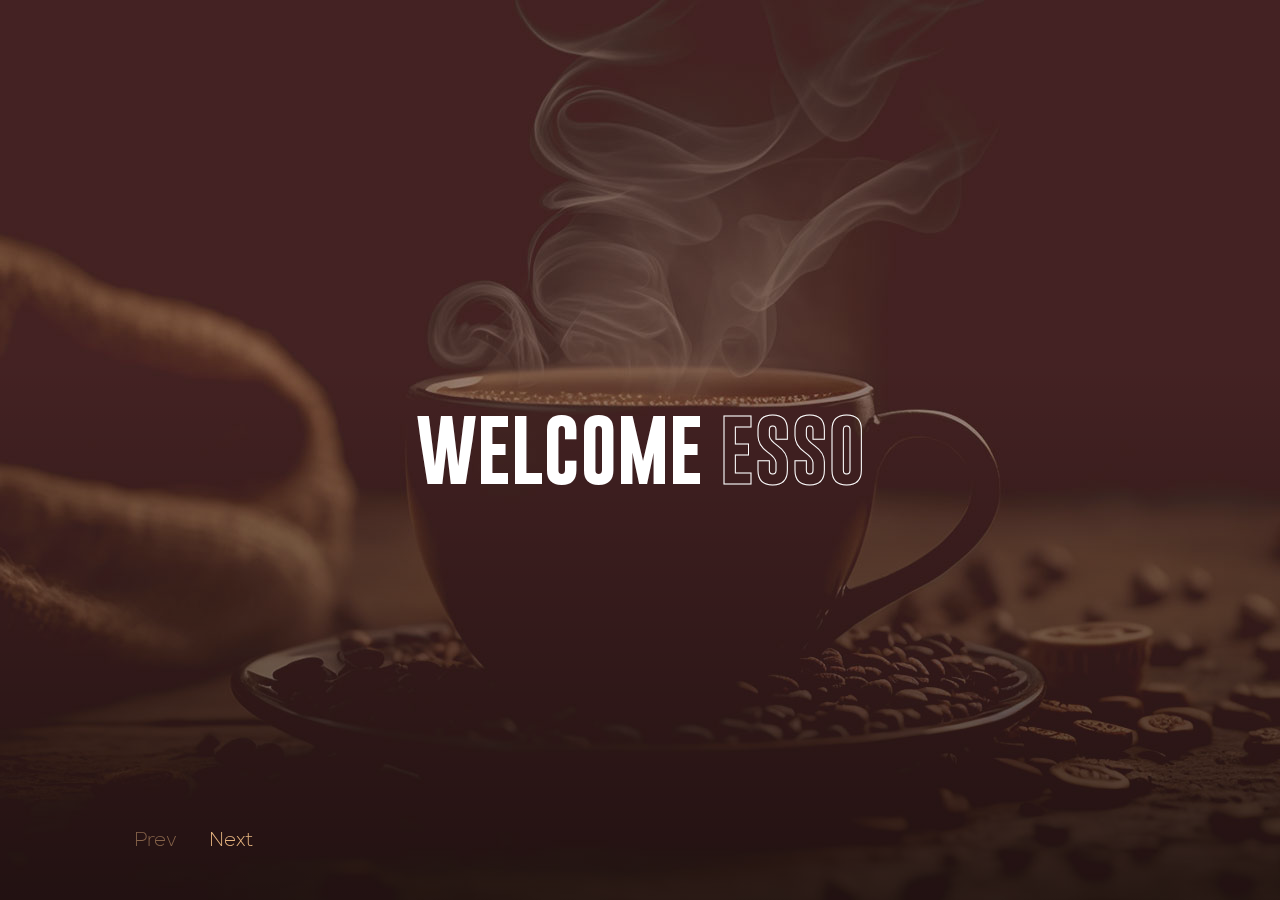
<file: index.html>
<!DOCTYPE html>
<html lang="en-US">

<head>

  <meta http-equiv="Content-Type" content="text/html; charset=UTF-8">
  <meta name="viewport" content="width=device-width, initial-scale=1.0">

  <title>ESSO | Coffee Shop Slider</title>

  <link rel='stylesheet' href='css/showcase.css' type='text/css' media='all'>
  <link rel='stylesheet' href='css/style.css' type='text/css' media='all'>
</head>

<body class="home page-template page-template-showcase-page page-template-showcase-page-php page page-id-16 hidden hidden-ball smooth-scroll">
  <main>

    <!--Cd-main-content -->
    <div class="cd-index cd-main-content">

      <!-- Page Content -->
      <div id="page-content" class="light-content">

        <div id="content-scroll">
          <!-- Main -->
          <div id="main">

            <!-- Main Content -->
            <div id="main-content">

              <!-- Showcase Holder -->
              <div id="showcase-holder">
                <div id="showcase-tilt-wrap">
                  <div id="showcase-tilt">
                    <div id="showcase-slider" class="swiper-container">
                      <div class="swiper-control">
                        <button class="swiper-button-prev">Prev</button>
                        <button class="swiper-button-next">Next</button>
                      </div>
                      <div class="swiper-wrapper">
                        <!-- Section Slide -->
                        <div class="swiper-slide" data-number="" data-title="">
                          <div class="img-mask">
                            <div class="section-image"
                              data-src="img/Photo-1.jpg">
                            </div>
                          </div>
                          <div class="title hide-ball" data-type="page-transition">
                            <div class="title-main">
                              WELCOME <span>ESSO</span>
                            </div>
                            <p class="subtitle">Template comes with fully layered & easily editable.</p>
                          </div>
                        </div>
                        <!--/Section Slide -->
                        <!-- Section Slide -->
                        <div class="swiper-slide" data-number="" data-title="">
                          <div class="img-mask">
                            <div class="section-image"
                              data-src="img/Photo-2.jpg">
                            </div>
                          </div>
                          <div class="title hide-ball" data-type="page-transition">
                            <div class="title-main">
                              ESSO <span>COFFEE</span>
                            </div>
                            <p class="subtitle">Template comes with fully layered & easily editable.</p>
                          </div>
                        </div>
                        <!--/Section Slide -->
                        <!-- Section Slide -->
                        <div class="swiper-slide" data-number="" data-title="">
                          <div class="img-mask">
                            <div class="section-image"
                              data-src="img/Photo-3.jpg">
                            </div>
                          </div>
                          <div class="title hide-ball" data-type="page-transition">
                            <div class="title-main">
                              SPECIAL <span>COFFEE</span>
                            </div>
                            <p class="subtitle">Template comes with fully layered & easily editable.</p>
                          </div>
                        </div>
                        <!--/Section Slide -->
                      </div>
                    </div>
                  </div>
                </div>
                <div class="showcase-captions-wrap no-stroked">
                  <div class="showcase-captions"></div>
                </div>
              </div>
              <!-- Showcase Holder -->
            </div>
            <!-- /Main Content -->
          </div>
          <!--/Main -->
        </div>
      </div>
      <!--/Page Content -->
    </div>
    <!--/Cd-main-content -->
  </main>
  <!--/Main -->

  <script type='text/javascript' src='js/jquery.min.js'></script>
  <script type='text/javascript' src='js/scrollmagic.min.js'></script>
  <script type='text/javascript' src='js/animation.gsap.min.js'></script>
  <script type='text/javascript' src='js/jquery.waitforimages.js'></script>
  <script type='text/javascript' src='js/tweenmax.min.js'></script>
  <script type='text/javascript' src='js/wheel-indicator.js'></script>
  <script type='text/javascript' src='js/swiper.min.js'></script>
  <script type='text/javascript' src='js/smooth-scrollbar.min.js'></script>
  <script type='text/javascript' src='js/scripts.js'></script>
</body>

</html>
</file>
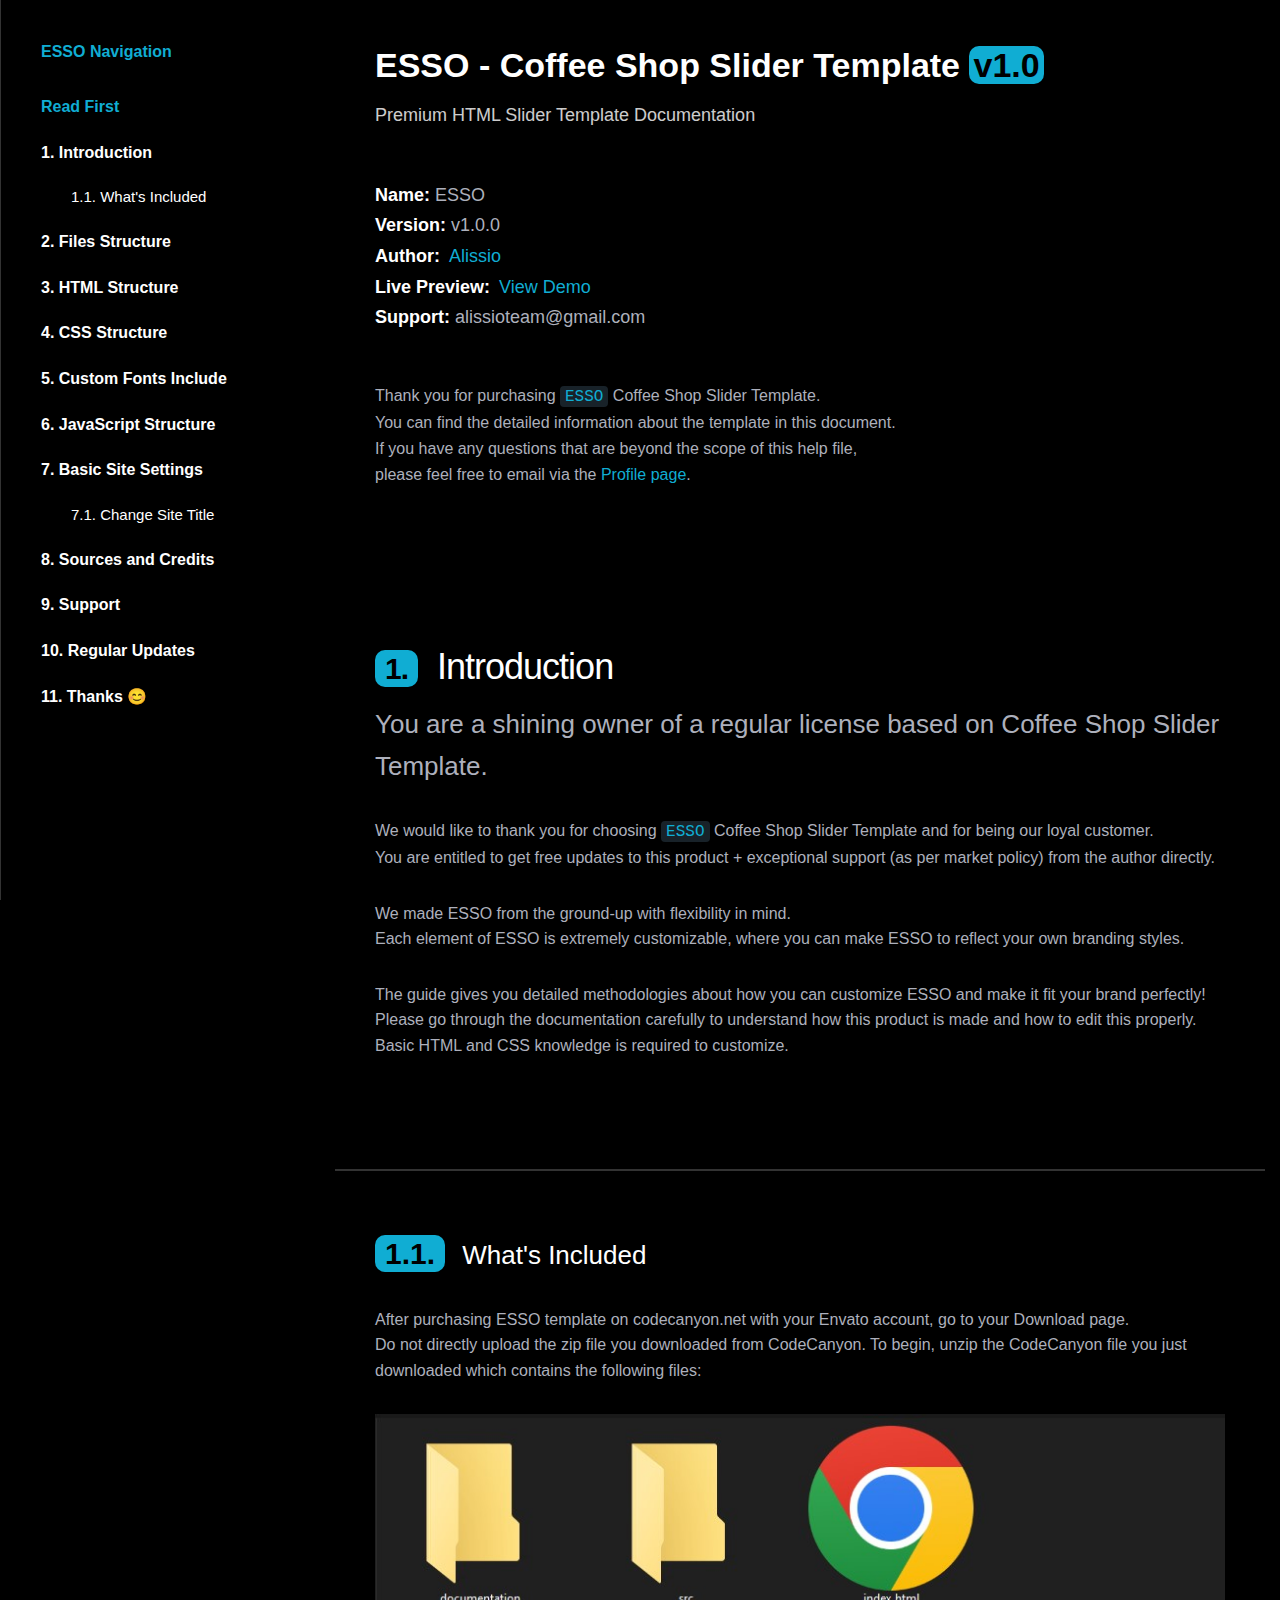
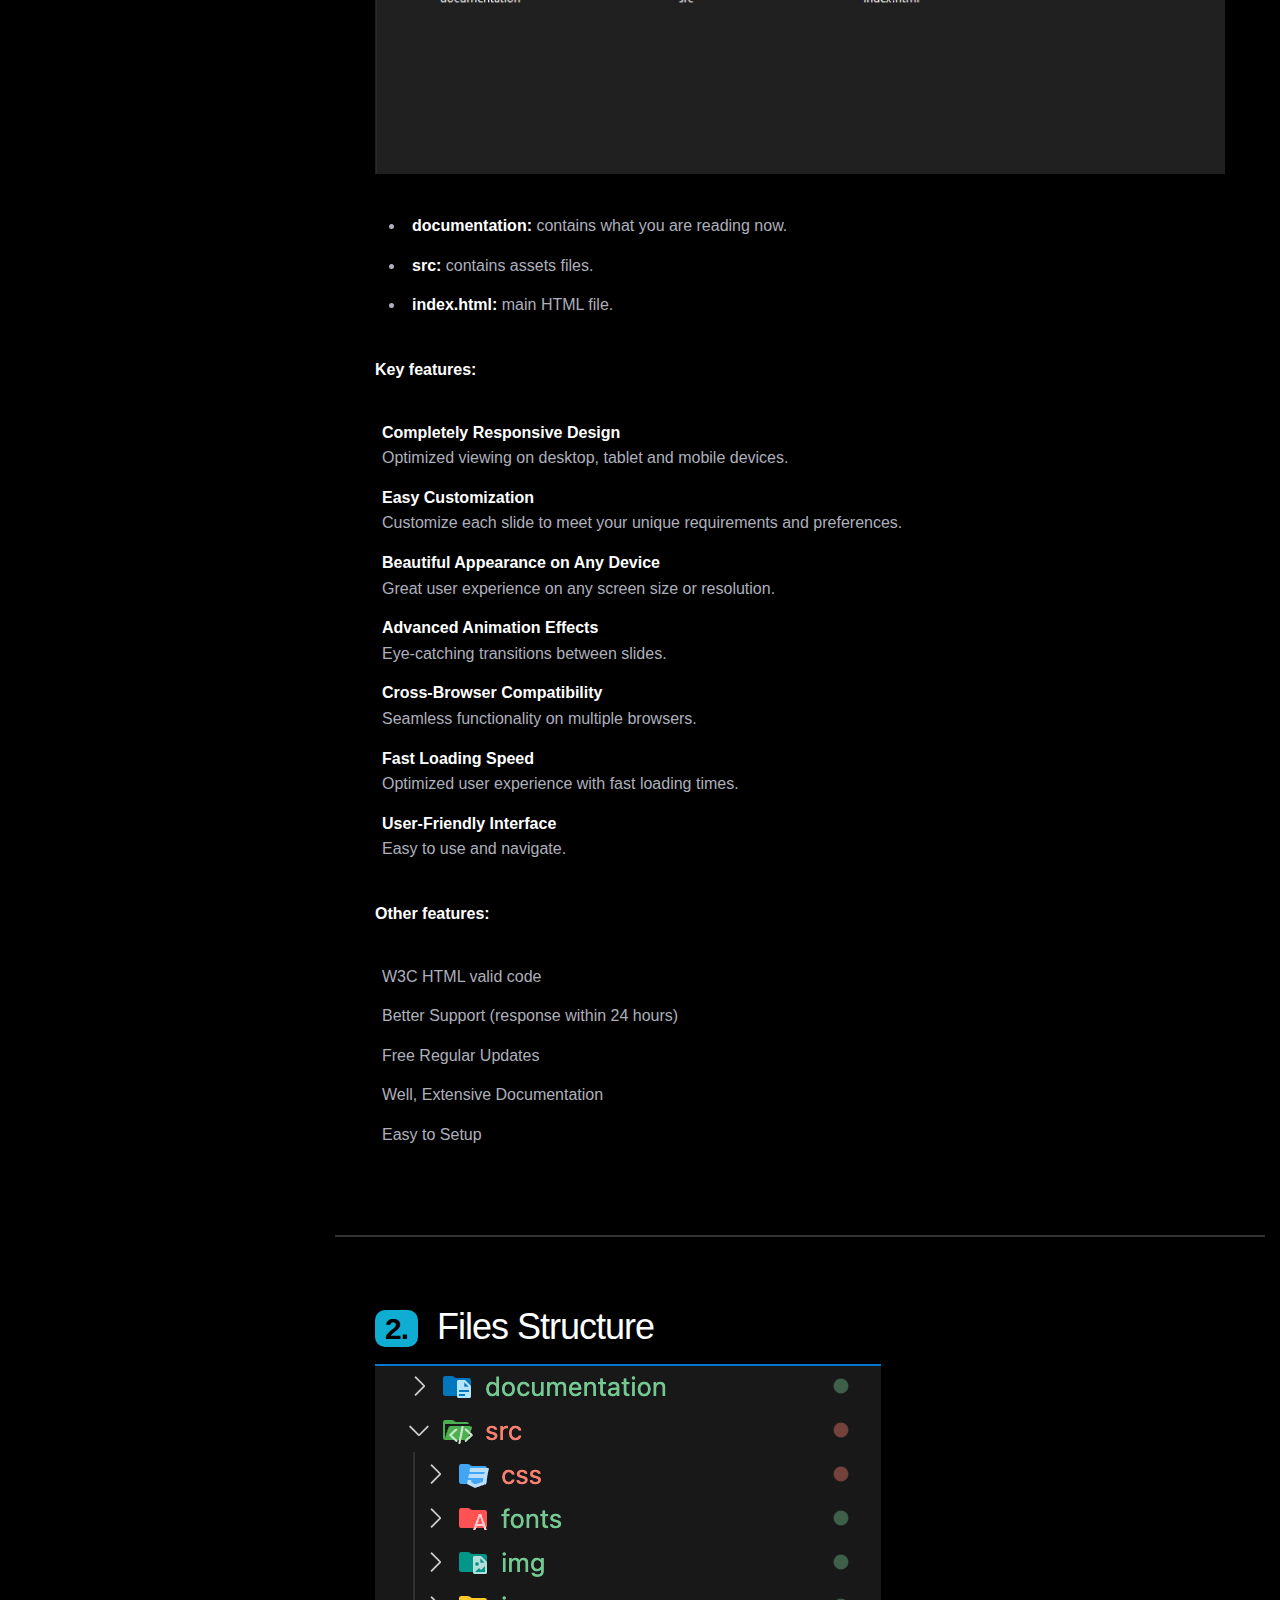
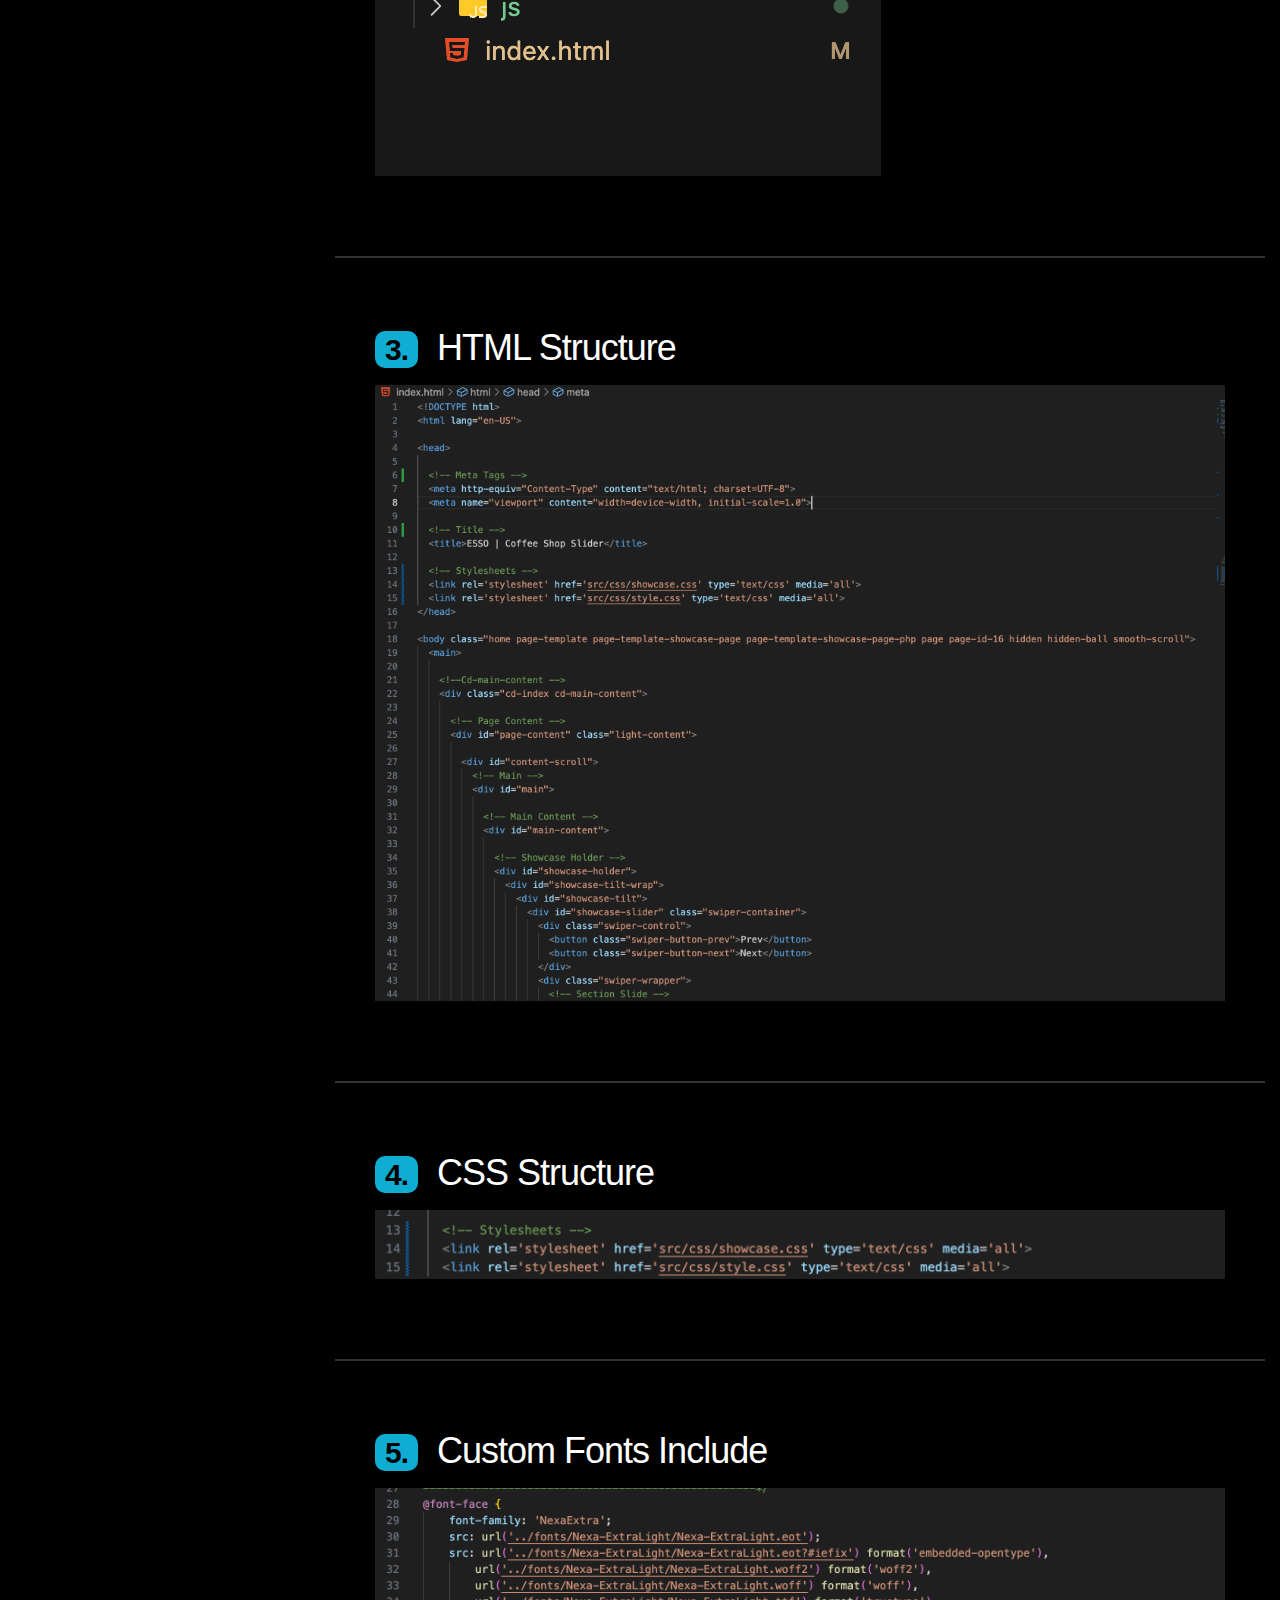
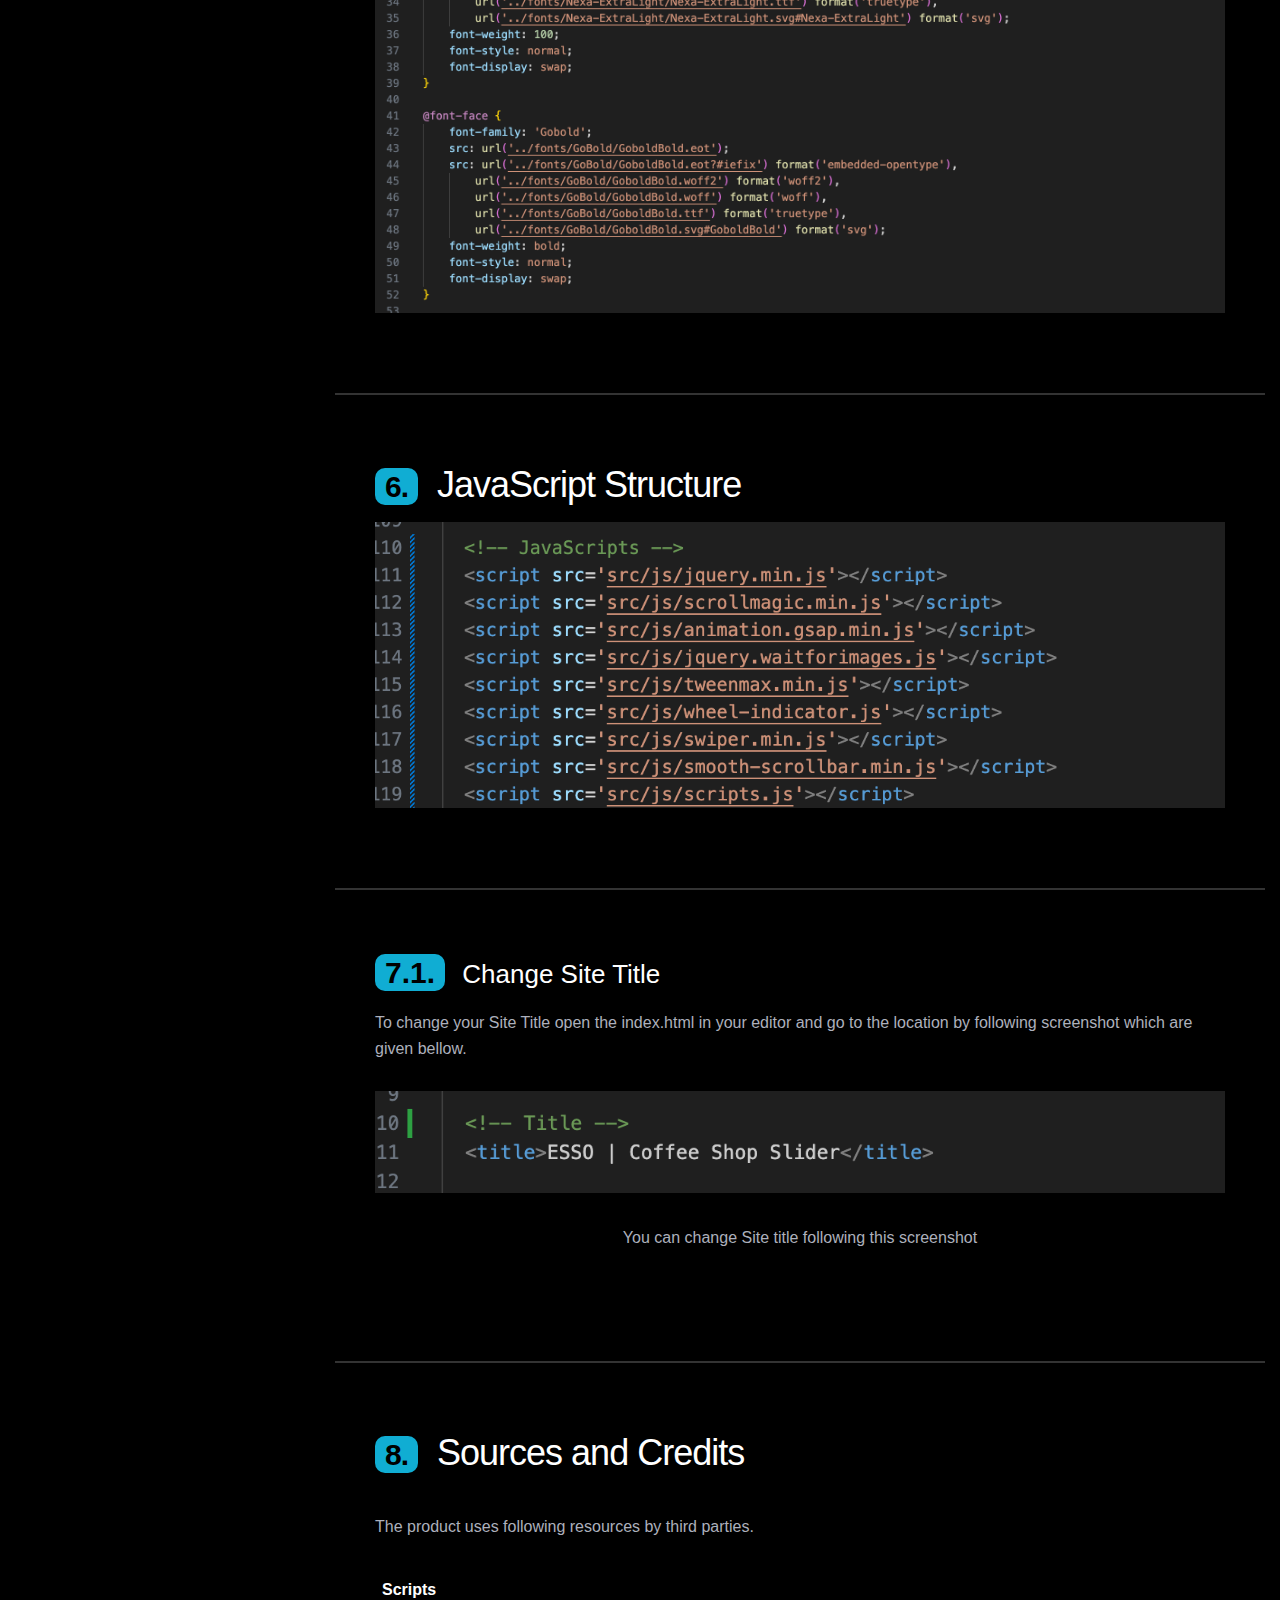
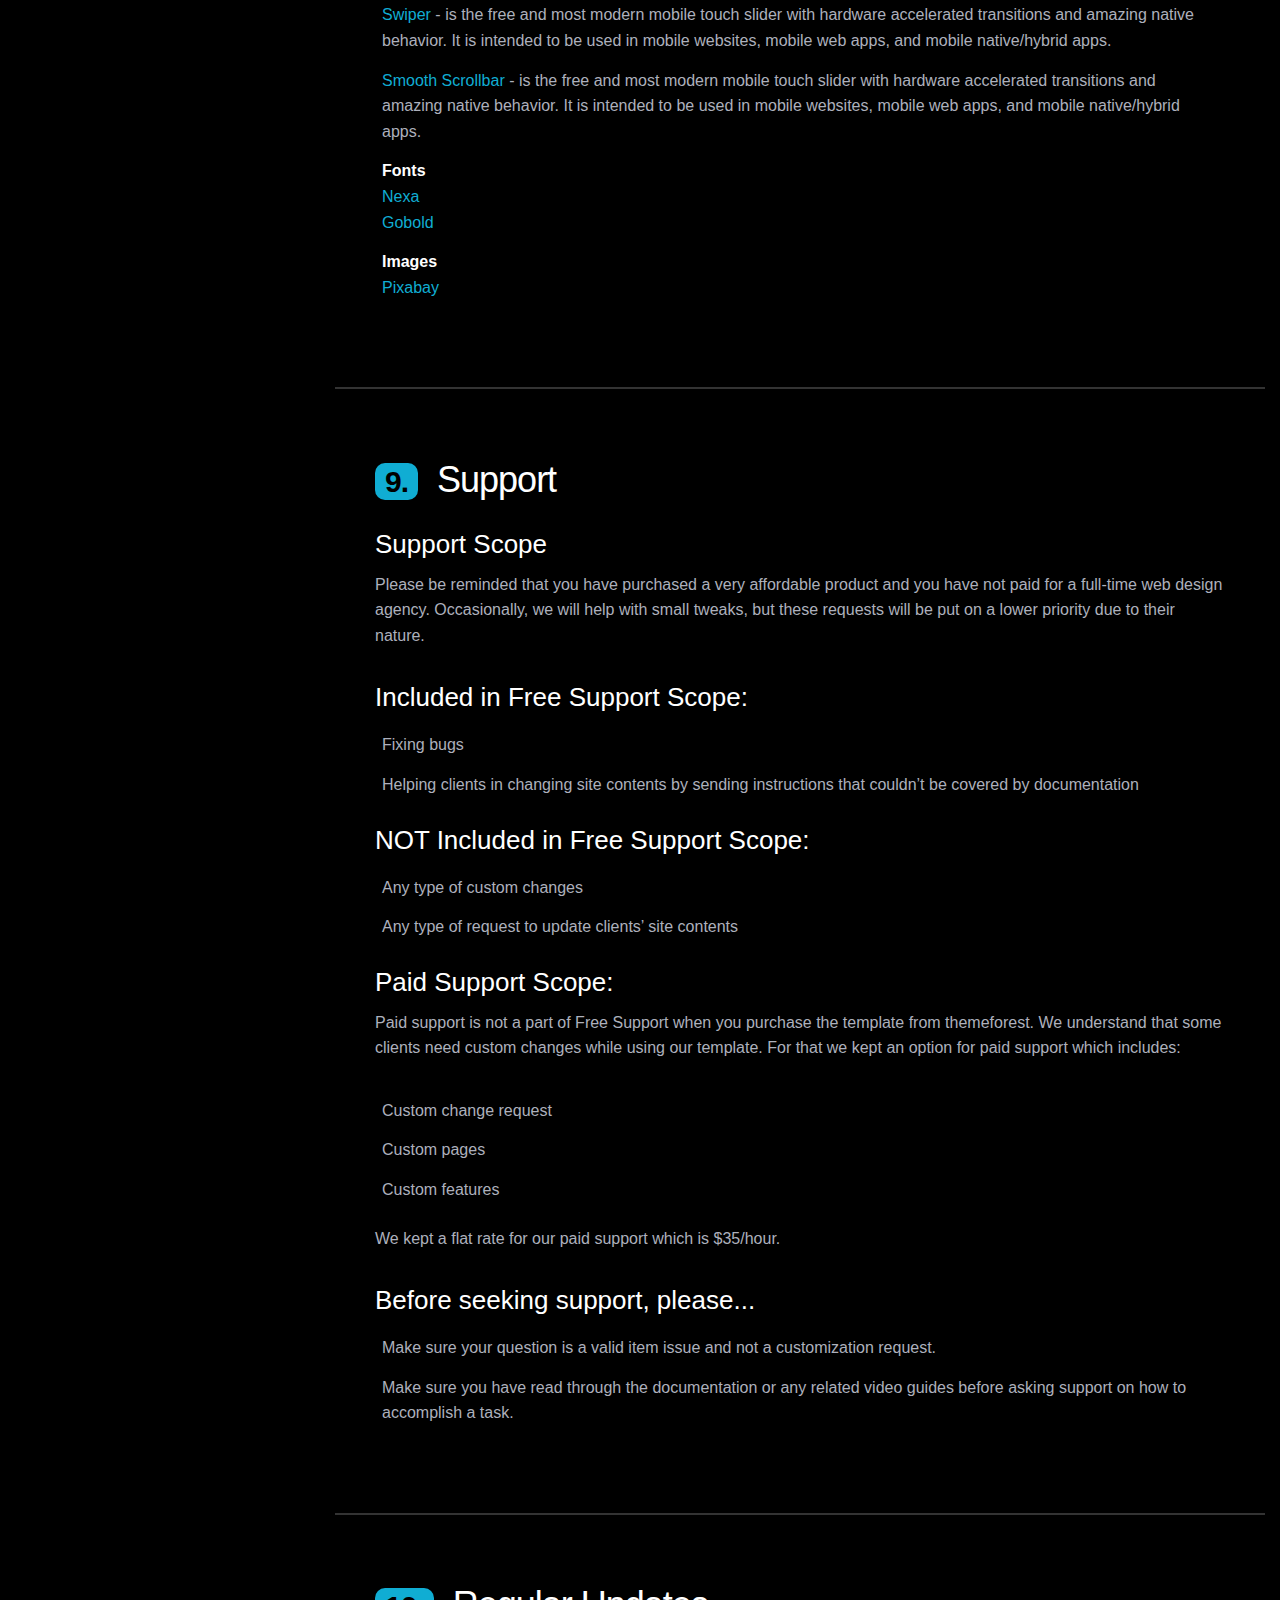
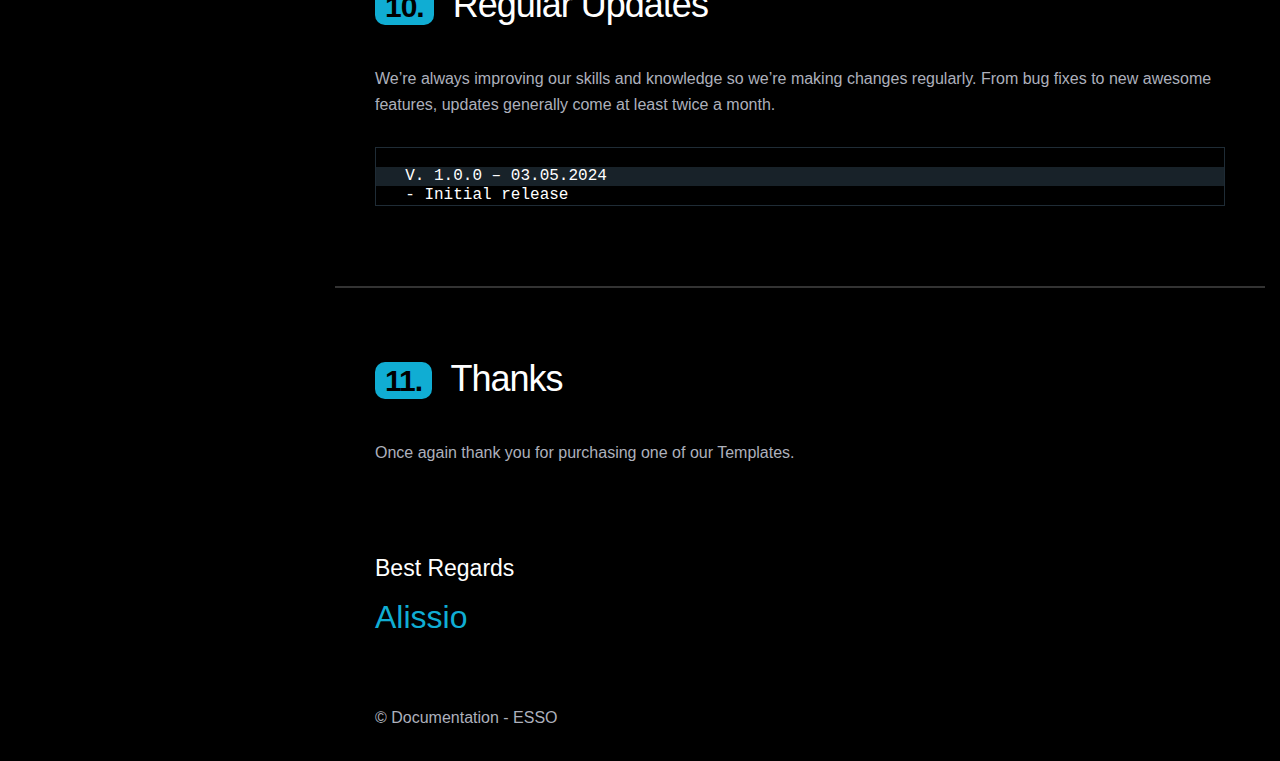
<file: documentation/index.html>
<!doctype html>
<html class="no-js" lang="">

<head>
  <meta charset="utf-8">
  <meta http-equiv="X-UA-Compatible" content="IE=edge,chrome=1">
  <meta name="description" content="">
  <meta name="viewport" content="width=device-width, initial-scale=1">

  <!-- Title -->
  <title>ESSO - Coffee Shop Slider Documentation</title>

  <link rel="stylesheet" href="css/normalize.min.css">
  <link rel="stylesheet" href="css/foundation.css">
  <link rel="stylesheet" href="css/prism.css">
  <link rel="stylesheet" href="css/main.css">

  <!-- Place favicon.ico in the root directory -->
  <link rel="icon" type="image/x-icon" href="favicon.ico">

</head>

<body>

  <div id="site-body">

    <div id="container" class="row">

      <div id="sidebar" class="large-3 columns">

        <div class="sticky">
            <div class="sidebar-logo">ESSO Navigation</div>
          <ol>
            <li>
              <a href="#read-first" class="read-first active">Read First</a>
            </li>
            <li>
              <a href="#introduction" class="introduction">1. Introduction</a>
                <ul>
                    <li>
                        <a href="#whats-included" class="whats-included">1.1. What's Included</a>
                    </li>
                </ul>
            </li>
            <li>
              <a href="#files-structure" class="files-structure">2. Files Structure</a>
            </li>
            <li>
              <a href="#html-structure" class="html-structure">3. HTML Structure</a>
            </li>
            <li>
              <a href="#css-structure" class="css-structure">4. CSS Structure</a>
            </li>
            <li>
              <a href="#fonts-include" class="fonts-include">5. Custom Fonts Include</a>
            </li>
            <li>
              <a href="#javascript-structure" class="javascript-structure">6. JavaScript Structure</a>
            </li>
            <li>
              <a href="#site-title" class="site-title">7. Basic Site Settings</a>
                <ul>
                    <li>
                        <a href="#site-title" class="site-title">7.1. Change Site Title</a>
                    </li>
                </ul>
            </li>
            <li><a href="#credits" class="credits">8. Sources and Credits</a></li>
            <li><a href="#support" class="support">9. Support</a></li>
            <li><a href="#updates" class="updates">10. Regular Updates</a></li>
            <li><a href="#thanks" class="thanks">11. Thanks 😊</a></li>
          </ol>

        </div>

      </div>

      <div id="main-content" class="large-9 columns">

        <section id="read-first">
          <div class="row">
            <div class="large-centered columns">
              <div class="name">
                <h3>ESSO - Coffee Shop Slider Template <span>v1.0</span></h3>
                <p>Premium HTML Slider Template Documentation</p>
              </div>

              <ul class="meta">
                <li><strong>Name:</strong> ESSO</li>
                <li><strong>Version:</strong> v1.0.0</li>
                <li>
                  <strong>Author: </strong> 
                  <a 
                    href="https://codecanyon.net/user/alissio" 
                    target="_blank" 
                    rel="noopener noreferrer"
                  >
                    Alissio
                  </a>
                </li>
                <li>
                  <strong>Live Preview: </strong> 
                  <a 
                    href="https://esso-slider.netlify.app/"
                    target="_blank" 
                    rel="noopener noreferrer"
                  >
                    View Demo
                  </a>
                </li>
                <li>
                  <strong>Support:</strong> alissioteam@gmail.com
                </li>
              </ul>

              <p>Thank you for purchasing <code>ESSO</code> Coffee Shop Slider Template. <br> You can find the detailed information about the template in this document. <br> If you have any questions that are beyond the scope of this help
                file, <br> please feel free to email via the <a href="https://codecanyon.net/user/alissio" target="_blank">Profile page</a>.</p>
            </div>
          </div>
        </section>

        <section id="introduction" class="section">

          <h1 class="section-title"><span>1.</span> Introduction</h1>
          <p class="lead">You are a shining owner of a regular license based on Coffee Shop Slider Template.
          </p>
          <p>We would like to thank you for choosing <code>ESSO</code> Coffee Shop Slider Template and for being our loyal customer.
          <br> You are entitled to get free updates to this product + exceptional support (as per market policy) from the author directly.</p>
          <p>We made ESSO from the ground-up with flexibility in mind. <br>
          Each element of ESSO is extremely customizable, where you can make ESSO to reflect your own branding styles.</p>
          <p>The guide gives you detailed methodologies about how you can customize ESSO and make it fit your brand perfectly!
          <br> Please go through the documentation carefully to understand how this product is made and how to edit this properly. <br> Basic HTML and CSS knowledge is required to customize.</p>
        </section>

        <section id="whats-included" class="section sub-section">

          <h2 class="section-title"><span>1.1.</span> What's Included</h2>

          <br>
          <p>After purchasing ESSO template on codecanyon.net with your Envato account, go to your Download page.
          <br>
          Do not directly upload the zip file you downloaded from CodeCanyon. To begin, unzip the CodeCanyon file you just downloaded which contains the following files:</p>

          <img src="./img/unzip-file.jpg" alt="unzip-file">

          <ul class="list-disc mt-2">
            <li><strong>documentation:</strong> contains what you are reading now.</li>
            <li><strong>src:</strong> contains assets files.</li>
            <li><strong>index.html:</strong> main HTML file.</li>
          </ul>

          <p class="mt-2"><strong>Key features:</strong></p>

          <ul>
            <li>
              <strong>Completely Responsive Design</strong>
              <span class="d-block">Optimized viewing on desktop, tablet and mobile devices.</span class="d-block">
            </li>
            <li>
              <strong>Easy Customization</strong>
              <span class="d-block">Customize each slide to meet your unique requirements and preferences.</span class="d-block">
            </li>
            <li>
              <strong>Beautiful Appearance on Any Device</strong>
              <span class="d-block">Great user experience on any screen size or resolution.</span class="d-block">
            </li>
            <li>
              <strong>Advanced Animation Effects</strong>
              <span class="d-block">Eye-catching transitions between slides.</span class="d-block">
            </li>
            <li>
              <strong>Cross-Browser Compatibility</strong>
              <span class="d-block">Seamless functionality on multiple browsers.</span class="d-block">
            </li>
            <li>
              <strong>Fast Loading Speed</strong>
              <span class="d-block">Optimized user experience with fast loading times.</span class="d-block">
            </li>
            <li>
              <strong>User-Friendly Interface</strong>
              <span class="d-block">Easy to use and navigate.</span class="d-block">
            </li>
          </ul>

          <p class="mt-2"><strong>Other features:</strong></p>

          <ul>
            <li>W3C HTML valid code</li>
            <li>Better Support (response within 24 hours)</li>
            <li>Free Regular Updates</li>
            <li>Well, Extensive Documentation</li>
            <li>Easy to Setup</li>
          </ul>

        </section>

        <section id="files-structure" class="section">

          <h1 class="section-title"><span>2.</span> Files Structure</h1>

          <img src="./img/file-structure.jpg" alt="file-structure">
        </section>

        <section id="html-structure" class="section">

          <h1 class="section-title"><span>3.</span> HTML Structure</h1>

          <img src="./img/html-structure.jpg" alt="html-structure">
        </section>
        
        <section id="css-structure" class="section">

          <h1 class="section-title"><span>4.</span> CSS Structure</h1>

          <img src="./img/css-structure.jpg" alt="css-structure">
        </section>
        
        <section id="fonts-include" class="section">

          <h1 class="section-title"><span>5.</span> Custom Fonts Include</h1>

          <img src="./img/fonts-include.jpg" alt="fonts-include">
        </section>
        
        <section id="javascript-structure" class="section">

          <h1 class="section-title"><span>6.</span> JavaScript Structure</h1>

          <img src="./img/javascript-structure.jpg" alt="javascript-structure">
        </section>

        <section id="site-title" class="section sub-section">

          <h2 class="section-title"><span>7.1.</span> Change Site Title</h2>

          <p class="mt-1">To change your Site Title open the index.html in your editor and go to the location by following screenshot which are given bellow.</p>

          <img src="./img/site-title.jpg" alt="title-change">

          <p class="text-center mt-2">You can change Site title following this screenshot</p>

        </section>

        <section id="credits" class="section">

          <h1 class="section-title"><span>8.</span> Sources and Credits</h1>

          <br>

          <p>The product uses following resources by third parties.</p>

          <ul class="credits">
              <li>
                <span class="d-block"><strong>Scripts</strong></span>
                <a href="https://swiperjs.com/" rel="nofollow" target="_blank">Swiper</a> - is the free and most modern mobile touch slider with hardware accelerated transitions and amazing native behavior. It is intended to be used in mobile websites, mobile web apps, and mobile native/hybrid apps.
              </li>
              <li>
                <a href="https://idiotwu.github.io/smooth-scrollbar/" rel="nofollow" target="_blank">Smooth Scrollbar</a> - is the free and most modern mobile touch slider with hardware accelerated transitions and amazing native behavior. It is intended to be used in mobile websites, mobile web apps, and mobile native/hybrid apps.
              </li>
            <li>
              <span class="d-block"><strong>Fonts</strong></span>
              <a href="https://www.dafont.com/nexa.font" rel="nofollow" target="_blank">Nexa</a><br>
              <a href="https://www.dafont.com/gobold.font" rel="nofollow" target="_blank">Gobold</a>
            </li>
            <li>
              <span class="d-block"><strong>Images</strong></span>
              <a href="https://pixabay.com/" target="_blank">Pixabay</a>
            </li>
          </ul>

        </section>

        <section id="support" class="section">

          <h1 class="section-title"><span>9.</span> Support</h1>

          <h2 class="mt-1">Support Scope</h2>

          <p>Please be reminded that you have purchased a very affordable product and you have not paid for a full-time web design agency. Occasionally, we will help with small tweaks, but these requests will be put on a lower priority due to their nature.</p>


          <div class="sub-section">

            <h2 class="mt-1">Included in Free Support Scope:</h2>

            <ul>
              <li>Fixing bugs</li>
              <li>Helping clients in changing site contents by sending instructions that couldn’t be covered by documentation</li>
            </ul>

          </div>

          <div class="sub-section">

            <h2 class="mt-1"><span class="red">NOT</span> Included in Free Support Scope:</h2>

            <ul>
              <li>Any type of custom changes</li>
              <li>Any type of request to update clients’ site contents</li>
            </ul>

          </div>

          <div class="sub-section">

              <h2 class="mt-1">Paid Support Scope:</h2>
              <p>Paid support is not a part of Free Support when you purchase the template from themeforest.
                  We understand that some clients need custom changes while using our template.
                  For that we kept an option for paid support which includes:</p>

              <ul>
                  <li>Custom change request</li>
                  <li>Custom pages</li>
                  <li>Custom features</li>
              </ul>

              <p class="mt-1">We kept a flat rate for our paid support which is $35/hour.</p>

          </div>

          <div class="sub-section">

            <h2 class="mt-1">Before seeking support, please...</h2>

            <ul>
              <li>Make sure your question is a valid item issue and not a customization request.</li>
              <li>Make sure you have read through the documentation or any related video guides before asking support on
                how to accomplish a task.</li>
            </ul>

          </div>


        </section>

        <section id="updates" class="section">

          <h1 class="section-title"><span>10.</span> Regular Updates</h1>

          <br>

          <p>We’re always improving our skills and knowledge so we’re making changes regularly. From bug fixes to new
            awesome features, updates generally come at least twice a month.
          <p>

          <pre class="css">

  V. 1.0.0 – 03.05.2024
  - Initial release
</pre>
        </section>

        <section id="thanks" class="section">

          <h1 class="section-title"><span>11.</span> Thanks</h1>

          <br>

          <p>Once again thank you for purchasing one of our Templates.<p>
            <br>
            <h4 class="d-block">Best Regards</h4>
            <a href="https://codecanyon.net/user/alissio" target="_blank" class="fs-2">Alissio</a>

            <footer class="mt-4">
              <p>© Documentation - ESSO</p>
            </footer>

        </section>

      </div>

    </div>

  </div>

  <script src="js/vendor/jquery-1.11.2.min.js"></script>
  <script src="js/prism.js"></script>
  <script src="js/main.js"></script>
</body>

</html>
</file>
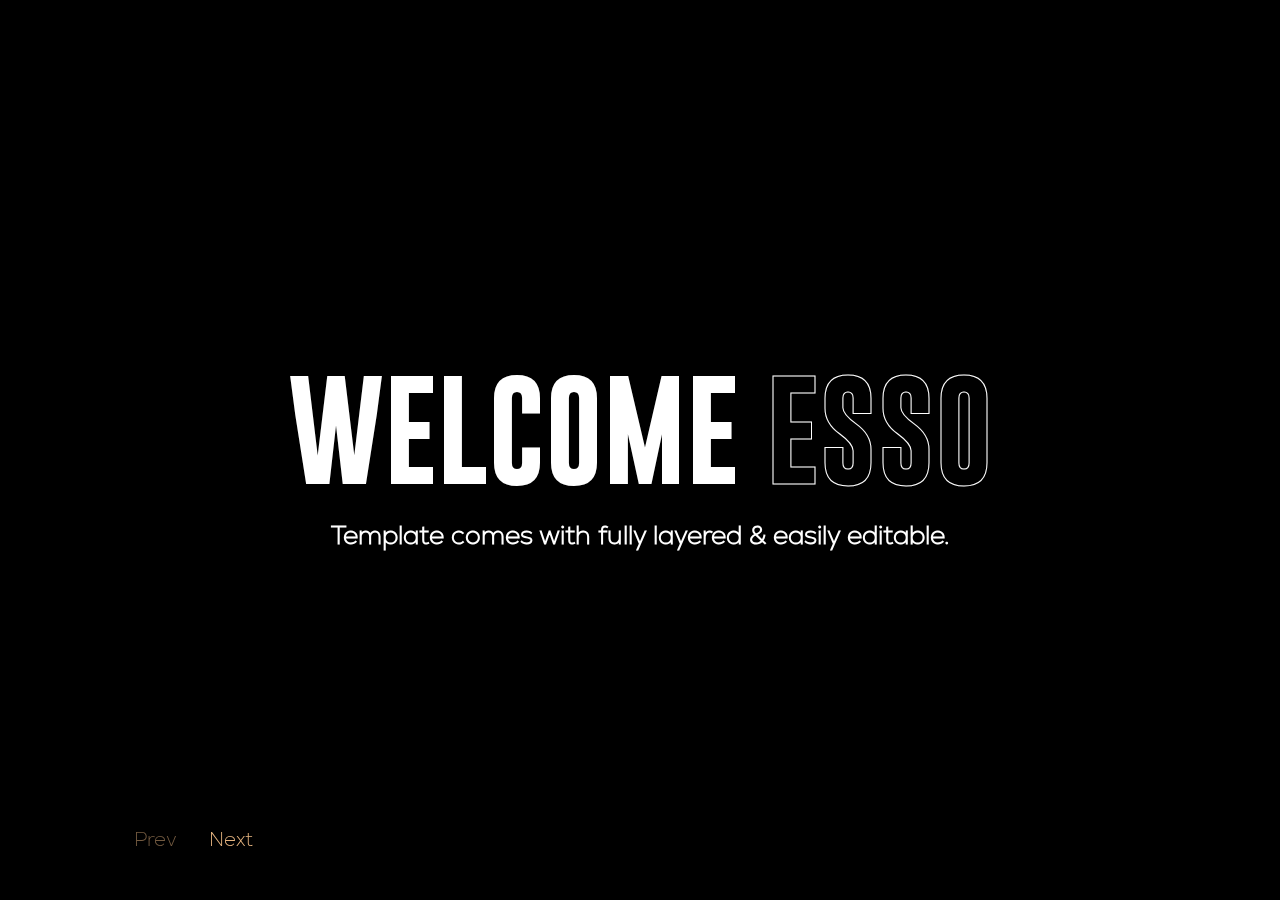
<file: esso-noImages/index.html>
<!DOCTYPE html>
<html lang="en-US">

<head>

  <!-- Meta Tags -->
  <meta http-equiv="Content-Type" content="text/html; charset=UTF-8">
  <meta name="viewport" content="width=device-width, initial-scale=1.0">

  <!-- Title -->
  <title>ESSO | Coffee Shop Slider</title>

  <!-- Stylesheets -->
  <link rel='stylesheet' href='src/css/showcase.css' type='text/css' media='all'>
  <link rel='stylesheet' href='src/css/style.css' type='text/css' media='all'>
</head>

<body class="home page-template page-template-showcase-page page-template-showcase-page-php page page-id-16 hidden hidden-ball smooth-scroll">
  <main>

    <!--Cd-main-content -->
    <div class="cd-index cd-main-content">

      <!-- Page Content -->
      <div id="page-content" class="light-content">

        <div id="content-scroll">
          <!-- Main -->
          <div id="main">

            <!-- Main Content -->
            <div id="main-content">

              <!-- Showcase Holder -->
              <div id="showcase-holder">
                <div id="showcase-tilt-wrap">
                  <div id="showcase-tilt">
                    <div id="showcase-slider" class="swiper-container">
                      <div class="swiper-control">
                        <button class="swiper-button-prev">Prev</button>
                        <button class="swiper-button-next">Next</button>
                      </div>
                      <div class="swiper-wrapper">
                        <!-- Section Slide -->
                        <div class="swiper-slide" data-number="" data-title="">
                          <div class="img-mask">
                            <div class="section-image"
                              data-src="https://placehold.co/1600x900/442123/e8b681">
                            </div>
                          </div>
                          <div class="title hide-ball" data-type="page-transition">
                            <div class="title-main">
                              WELCOME <span>ESSO</span>
                            </div>
                            <p class="subtitle">Template comes with fully layered & easily editable.</p>
                          </div>
                        </div>
                        <!--/Section Slide -->
                        <!-- Section Slide -->
                        <div class="swiper-slide" data-number="" data-title="">
                          <div class="img-mask">
                            <div class="section-image"
                              data-src="https://placehold.co/1600x900/442123/e8b681">
                            </div>
                          </div>
                          <div class="title hide-ball" data-type="page-transition">
                            <div class="title-main">
                              ESSO <span>COFFEE</span>
                            </div>
                            <p class="subtitle">Template comes with fully layered & easily editable.</p>
                          </div>
                        </div>
                        <!--/Section Slide -->
                        <!-- Section Slide -->
                        <div class="swiper-slide" data-number="" data-title="">
                          <div class="img-mask">
                            <div class="section-image"
                              data-src="https://placehold.co/1600x900/442123/e8b681">
                            </div>
                          </div>
                          <div class="title hide-ball" data-type="page-transition">
                            <div class="title-main">
                              SPECIAL <span>COFFEE</span>
                            </div>
                            <p class="subtitle">Template comes with fully layered & easily editable.</p>
                          </div>
                        </div>
                        <!--/Section Slide -->
                      </div>
                    </div>
                  </div>
                </div>
                <div class="showcase-captions-wrap no-stroked">
                  <div class="showcase-captions"></div>
                </div>
              </div>
              <!-- Showcase Holder -->
            </div>
            <!-- /Main Content -->
          </div>
          <!--/Main -->
        </div>
      </div>
      <!--/Page Content -->
    </div>
    <!--/Cd-main-content -->
  </main>
  <!--/Main -->

  <!-- JavaScripts -->
  <script src='src/js/jquery.min.js'></script>
  <script src='src/js/scrollmagic.min.js'></script>
  <script src='src/js/animation.gsap.min.js'></script>
  <script src='src/js/jquery.waitforimages.js'></script>
  <script src='src/js/tweenmax.min.js'></script>
  <script src='src/js/wheel-indicator.js'></script>
  <script src='src/js/swiper.min.js'></script>
  <script src='src/js/smooth-scrollbar.min.js'></script>
  <script src='src/js/scripts.js'></script>
</body>

</html>
</file>
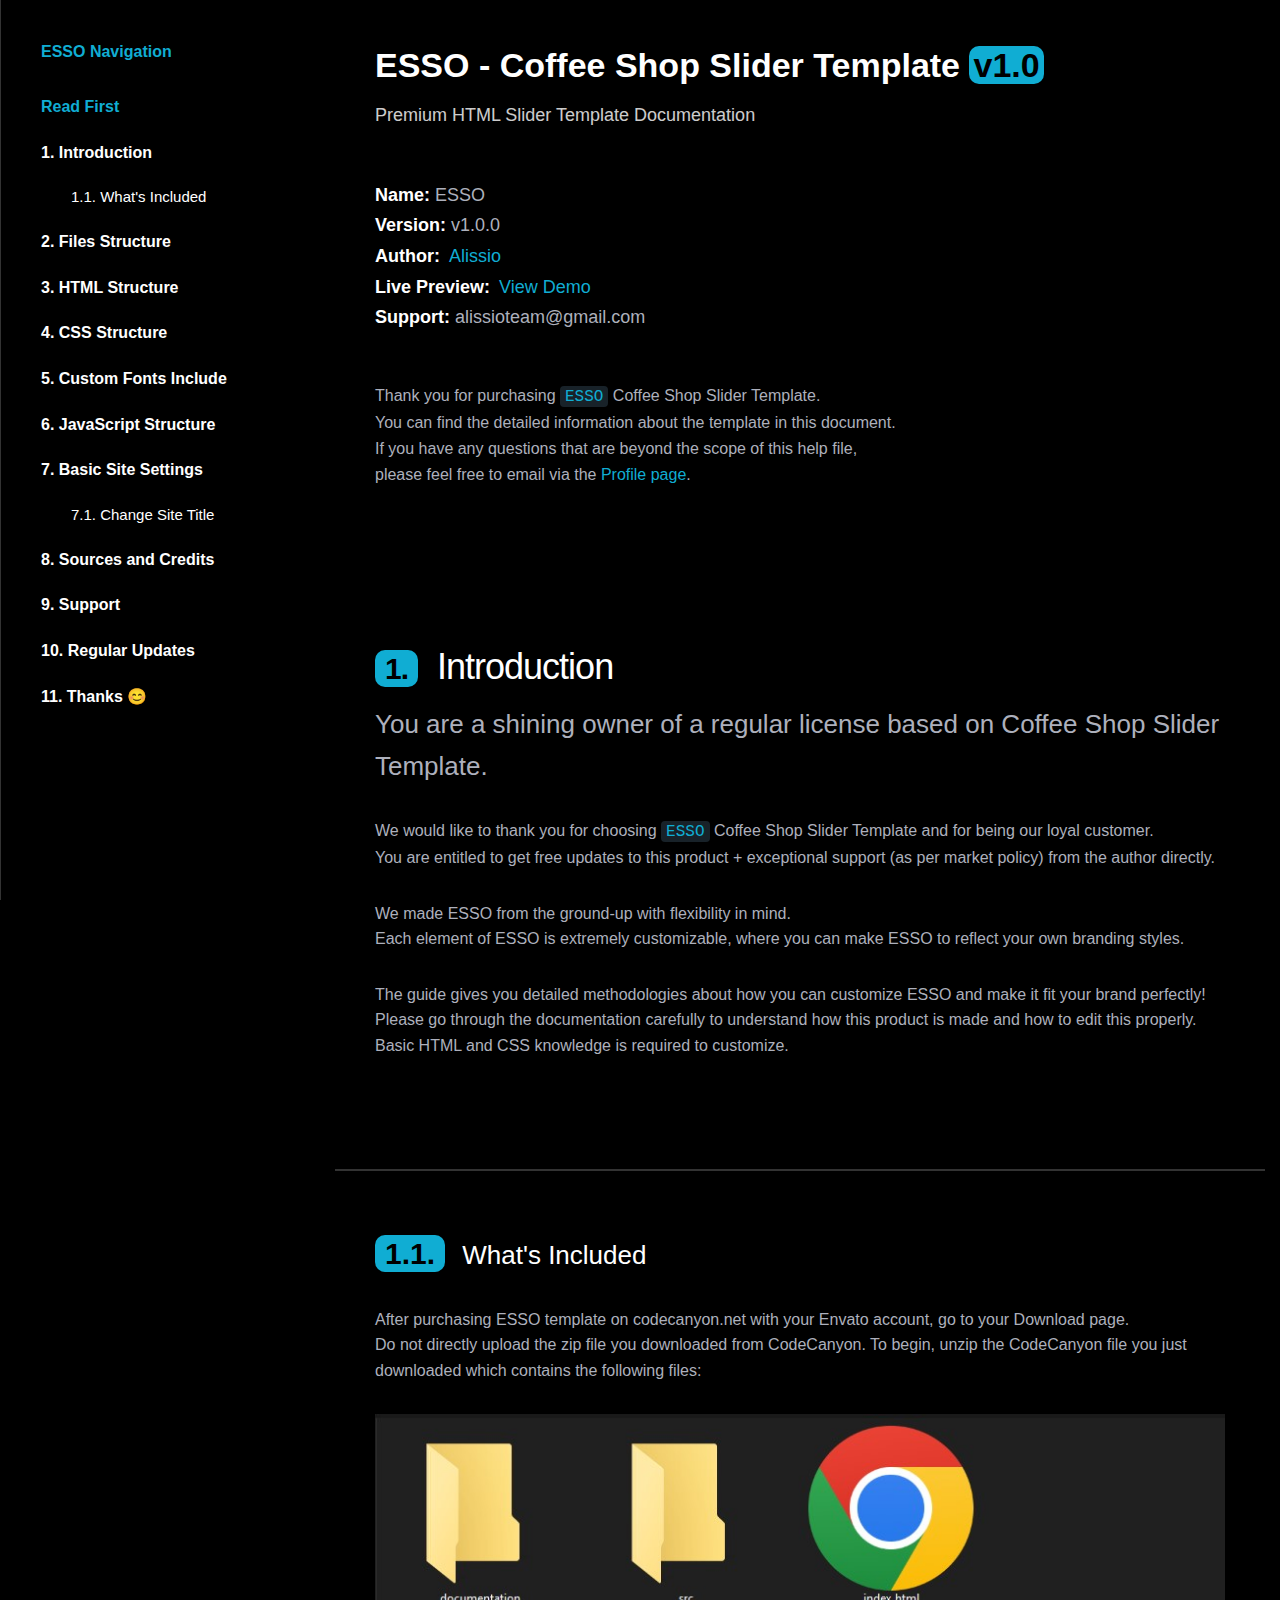
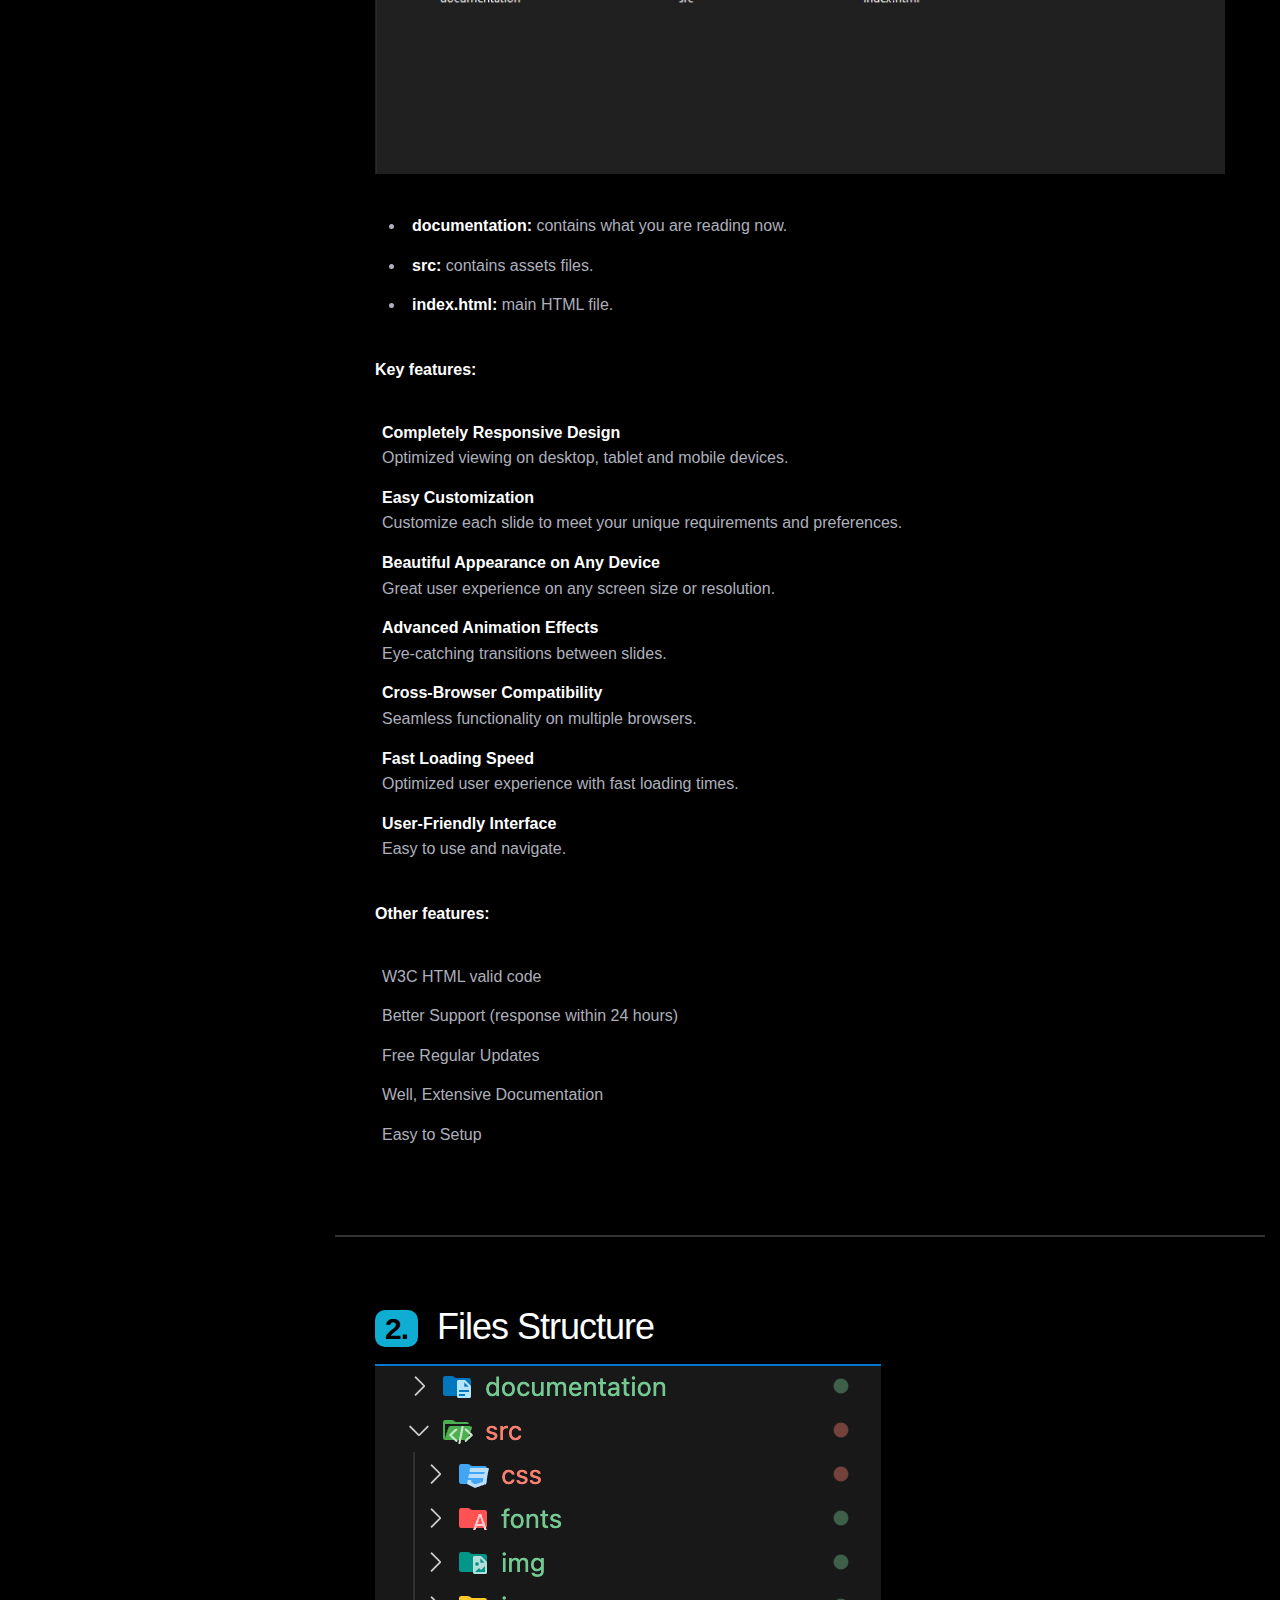
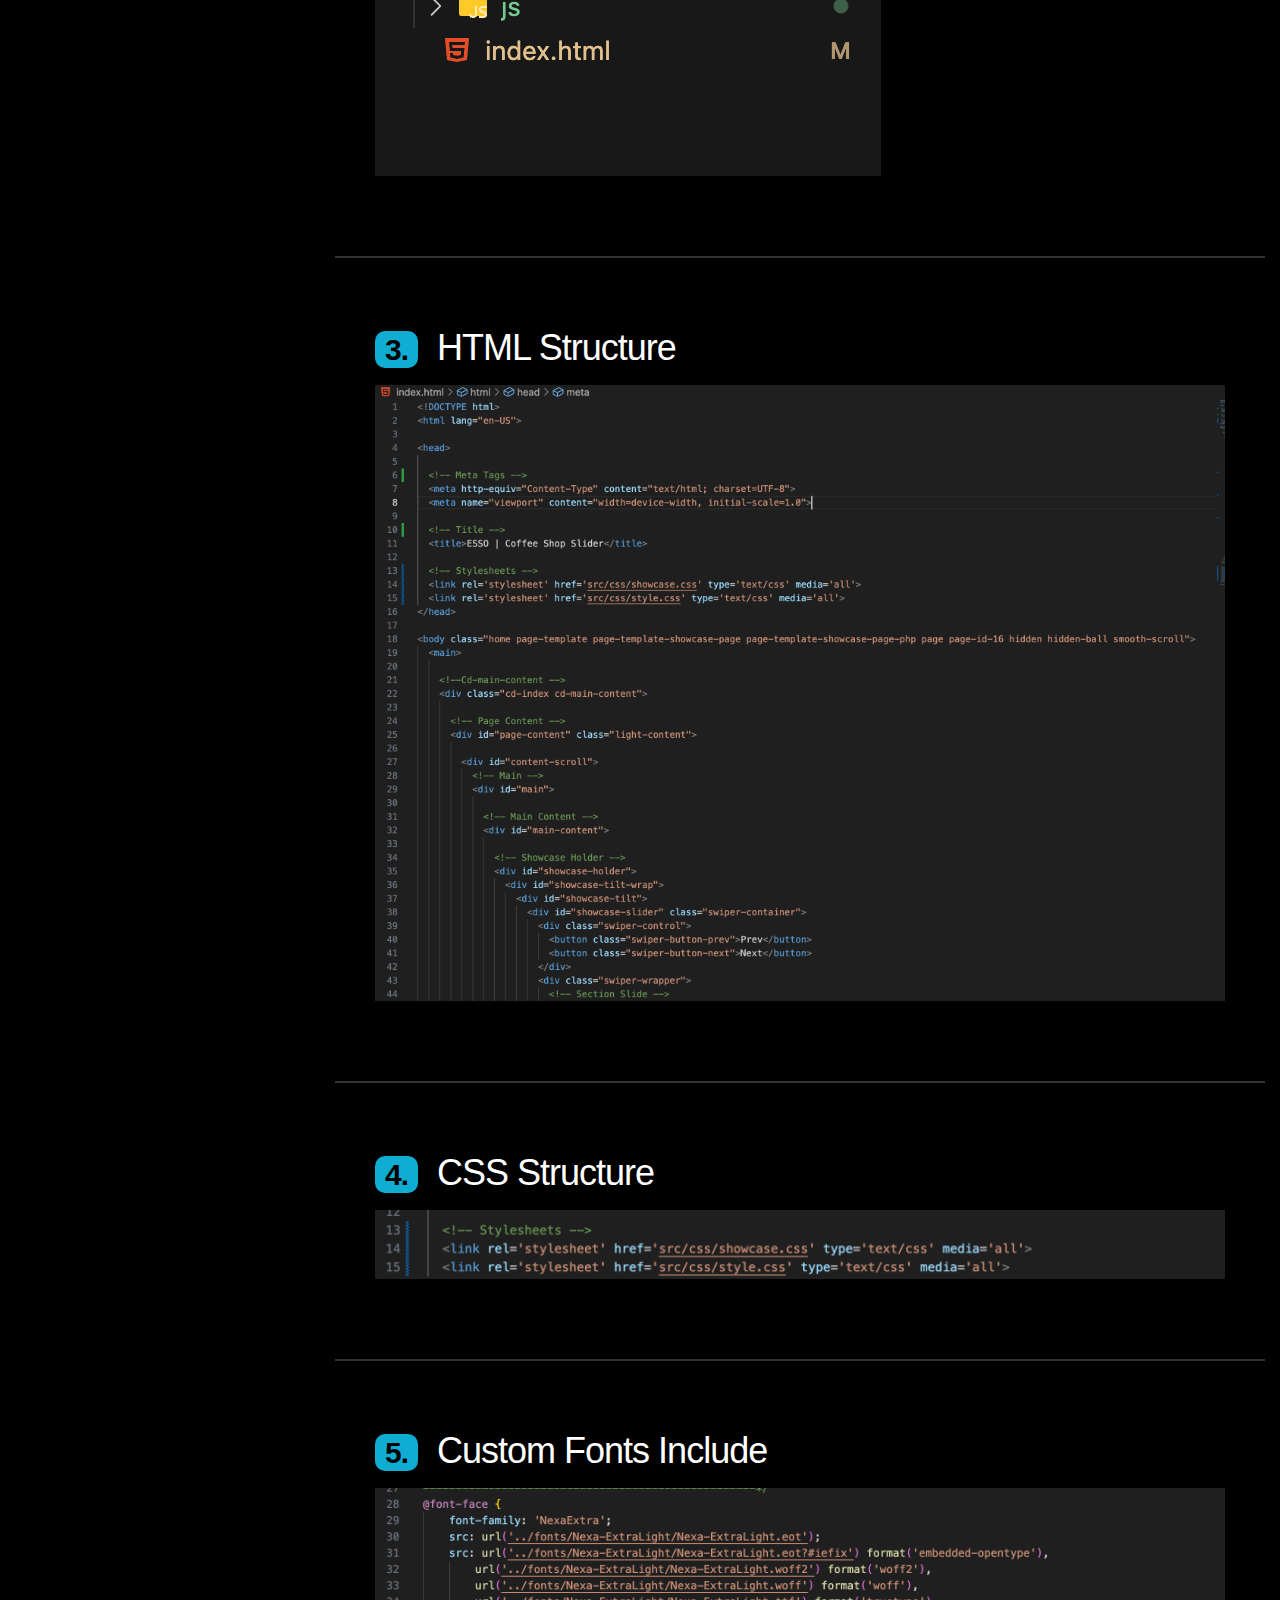
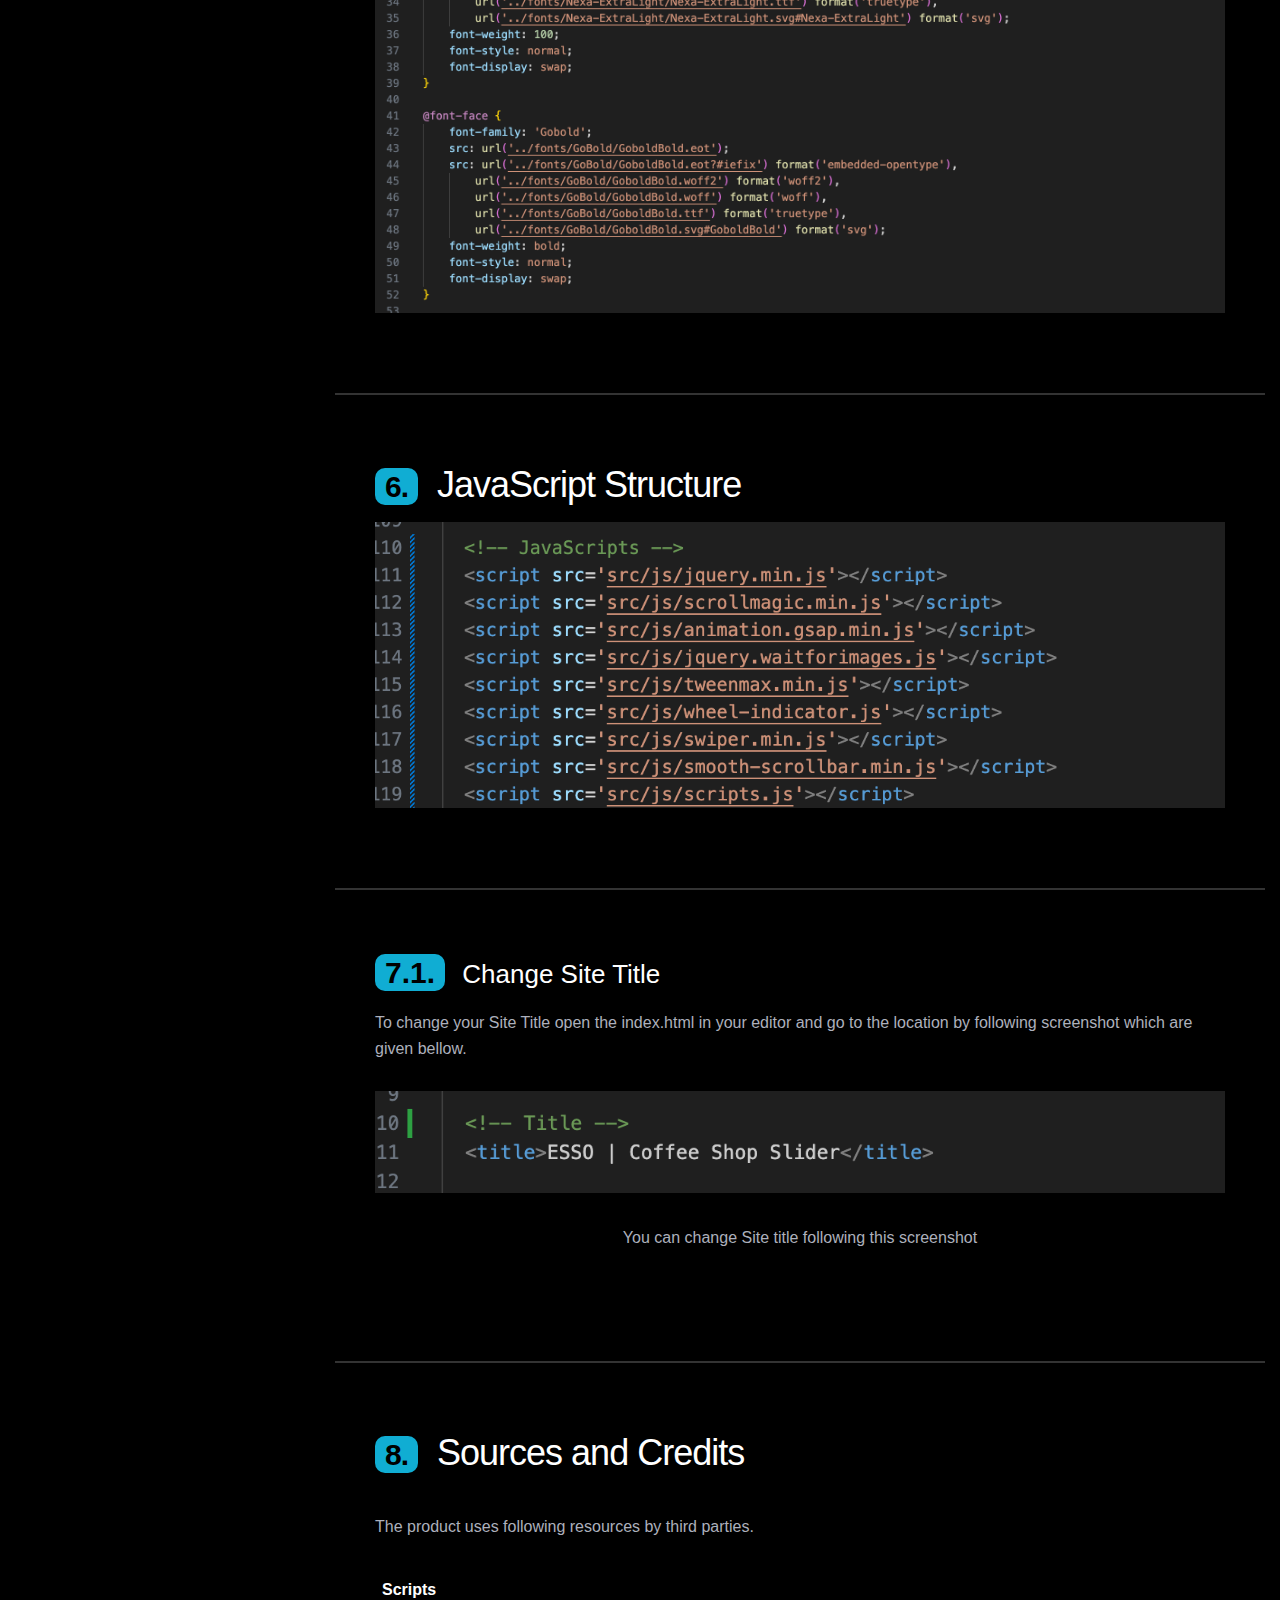
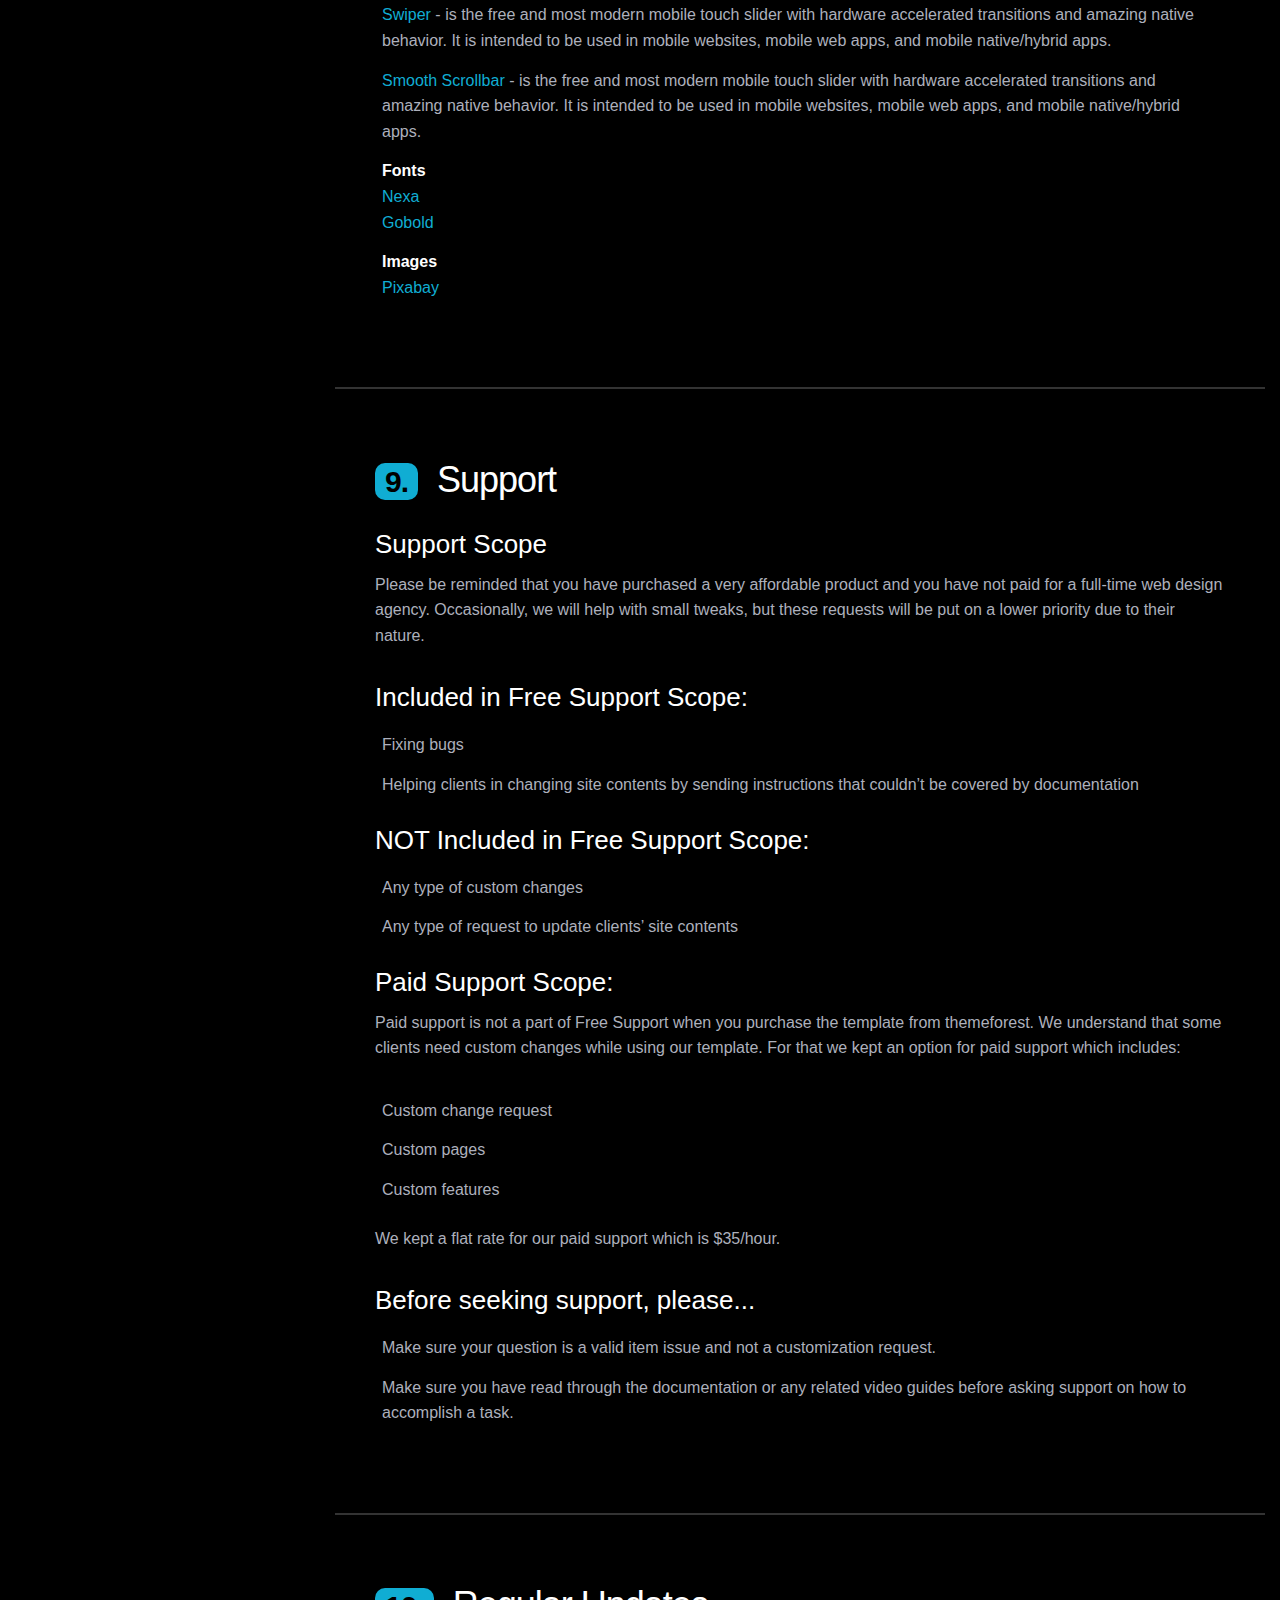
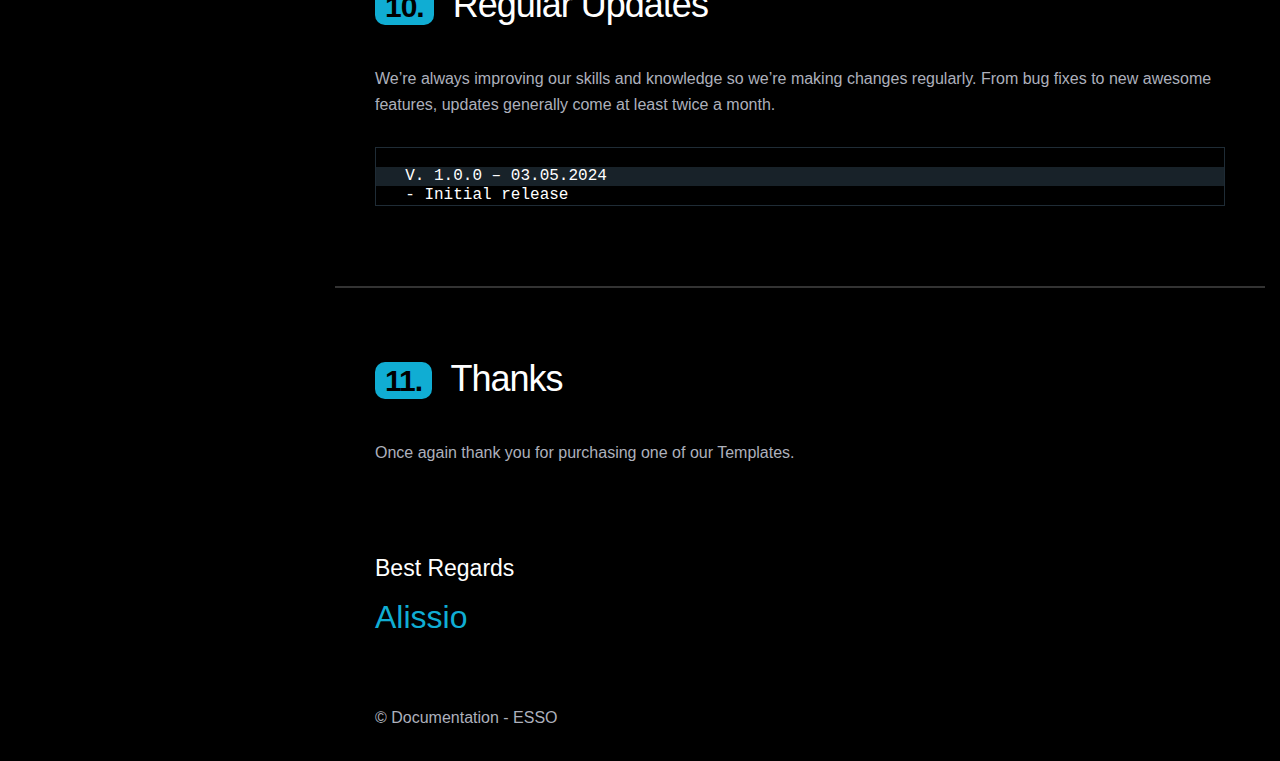
<file: esso-noImages/documentation/index.html>
<!doctype html>
<html class="no-js" lang="">

<head>
  <meta charset="utf-8">
  <meta http-equiv="X-UA-Compatible" content="IE=edge,chrome=1">
  <meta name="description" content="">
  <meta name="viewport" content="width=device-width, initial-scale=1">

  <!-- Title -->
  <title>ESSO - Coffee Shop Slider Documentation</title>

  <link rel="stylesheet" href="css/normalize.min.css">
  <link rel="stylesheet" href="css/foundation.css">
  <link rel="stylesheet" href="css/prism.css">
  <link rel="stylesheet" href="css/main.css">

  <!-- Place favicon.ico in the root directory -->
  <link rel="icon" type="image/x-icon" href="favicon.ico">

</head>

<body>

  <div id="site-body">

    <div id="container" class="row">

      <div id="sidebar" class="large-3 columns">

        <div class="sticky">
            <div class="sidebar-logo">ESSO Navigation</div>
          <ol>
            <li>
              <a href="#read-first" class="read-first active">Read First</a>
            </li>
            <li>
              <a href="#introduction" class="introduction">1. Introduction</a>
                <ul>
                    <li>
                        <a href="#whats-included" class="whats-included">1.1. What's Included</a>
                    </li>
                </ul>
            </li>
            <li>
              <a href="#files-structure" class="files-structure">2. Files Structure</a>
            </li>
            <li>
              <a href="#html-structure" class="html-structure">3. HTML Structure</a>
            </li>
            <li>
              <a href="#css-structure" class="css-structure">4. CSS Structure</a>
            </li>
            <li>
              <a href="#fonts-include" class="fonts-include">5. Custom Fonts Include</a>
            </li>
            <li>
              <a href="#javascript-structure" class="javascript-structure">6. JavaScript Structure</a>
            </li>
            <li>
              <a href="#site-title" class="site-title">7. Basic Site Settings</a>
                <ul>
                    <li>
                        <a href="#site-title" class="site-title">7.1. Change Site Title</a>
                    </li>
                </ul>
            </li>
            <li><a href="#credits" class="credits">8. Sources and Credits</a></li>
            <li><a href="#support" class="support">9. Support</a></li>
            <li><a href="#updates" class="updates">10. Regular Updates</a></li>
            <li><a href="#thanks" class="thanks">11. Thanks 😊</a></li>
          </ol>

        </div>

      </div>

      <div id="main-content" class="large-9 columns">

        <section id="read-first">
          <div class="row">
            <div class="large-centered columns">
              <div class="name">
                <h3>ESSO - Coffee Shop Slider Template <span>v1.0</span></h3>
                <p>Premium HTML Slider Template Documentation</p>
              </div>

              <ul class="meta">
                <li><strong>Name:</strong> ESSO</li>
                <li><strong>Version:</strong> v1.0.0</li>
                <li>
                  <strong>Author: </strong> 
                  <a 
                    href="https://codecanyon.net/user/alissio" 
                    target="_blank" 
                    rel="noopener noreferrer"
                  >
                    Alissio
                  </a>
                </li>
                <li>
                  <strong>Live Preview: </strong> 
                  <a 
                    href="https://esso-slider.netlify.app/"
                    target="_blank" 
                    rel="noopener noreferrer"
                  >
                    View Demo
                  </a>
                </li>
                <li>
                  <strong>Support:</strong> alissioteam@gmail.com
                </li>
              </ul>

              <p>Thank you for purchasing <code>ESSO</code> Coffee Shop Slider Template. <br> You can find the detailed information about the template in this document. <br> If you have any questions that are beyond the scope of this help
                file, <br> please feel free to email via the <a href="https://codecanyon.net/user/alissio" target="_blank">Profile page</a>.</p>
            </div>
          </div>
        </section>

        <section id="introduction" class="section">

          <h1 class="section-title"><span>1.</span> Introduction</h1>
          <p class="lead">You are a shining owner of a regular license based on Coffee Shop Slider Template.
          </p>
          <p>We would like to thank you for choosing <code>ESSO</code> Coffee Shop Slider Template and for being our loyal customer.
          <br> You are entitled to get free updates to this product + exceptional support (as per market policy) from the author directly.</p>
          <p>We made ESSO from the ground-up with flexibility in mind. <br>
          Each element of ESSO is extremely customizable, where you can make ESSO to reflect your own branding styles.</p>
          <p>The guide gives you detailed methodologies about how you can customize ESSO and make it fit your brand perfectly!
          <br> Please go through the documentation carefully to understand how this product is made and how to edit this properly. <br> Basic HTML and CSS knowledge is required to customize.</p>
        </section>

        <section id="whats-included" class="section sub-section">

          <h2 class="section-title"><span>1.1.</span> What's Included</h2>

          <br>
          <p>After purchasing ESSO template on codecanyon.net with your Envato account, go to your Download page.
          <br>
          Do not directly upload the zip file you downloaded from CodeCanyon. To begin, unzip the CodeCanyon file you just downloaded which contains the following files:</p>

          <img src="./img/unzip-file.jpg" alt="unzip-file">

          <ul class="list-disc mt-2">
            <li><strong>documentation:</strong> contains what you are reading now.</li>
            <li><strong>src:</strong> contains assets files.</li>
            <li><strong>index.html:</strong> main HTML file.</li>
          </ul>

          <p class="mt-2"><strong>Key features:</strong></p>

          <ul>
            <li>
              <strong>Completely Responsive Design</strong>
              <span class="d-block">Optimized viewing on desktop, tablet and mobile devices.</span class="d-block">
            </li>
            <li>
              <strong>Easy Customization</strong>
              <span class="d-block">Customize each slide to meet your unique requirements and preferences.</span class="d-block">
            </li>
            <li>
              <strong>Beautiful Appearance on Any Device</strong>
              <span class="d-block">Great user experience on any screen size or resolution.</span class="d-block">
            </li>
            <li>
              <strong>Advanced Animation Effects</strong>
              <span class="d-block">Eye-catching transitions between slides.</span class="d-block">
            </li>
            <li>
              <strong>Cross-Browser Compatibility</strong>
              <span class="d-block">Seamless functionality on multiple browsers.</span class="d-block">
            </li>
            <li>
              <strong>Fast Loading Speed</strong>
              <span class="d-block">Optimized user experience with fast loading times.</span class="d-block">
            </li>
            <li>
              <strong>User-Friendly Interface</strong>
              <span class="d-block">Easy to use and navigate.</span class="d-block">
            </li>
          </ul>

          <p class="mt-2"><strong>Other features:</strong></p>

          <ul>
            <li>W3C HTML valid code</li>
            <li>Better Support (response within 24 hours)</li>
            <li>Free Regular Updates</li>
            <li>Well, Extensive Documentation</li>
            <li>Easy to Setup</li>
          </ul>

        </section>

        <section id="files-structure" class="section">

          <h1 class="section-title"><span>2.</span> Files Structure</h1>

          <img src="./img/file-structure.jpg" alt="file-structure">
        </section>

        <section id="html-structure" class="section">

          <h1 class="section-title"><span>3.</span> HTML Structure</h1>

          <img src="./img/html-structure.jpg" alt="html-structure">
        </section>
        
        <section id="css-structure" class="section">

          <h1 class="section-title"><span>4.</span> CSS Structure</h1>

          <img src="./img/css-structure.jpg" alt="css-structure">
        </section>
        
        <section id="fonts-include" class="section">

          <h1 class="section-title"><span>5.</span> Custom Fonts Include</h1>

          <img src="./img/fonts-include.jpg" alt="fonts-include">
        </section>
        
        <section id="javascript-structure" class="section">

          <h1 class="section-title"><span>6.</span> JavaScript Structure</h1>

          <img src="./img/javascript-structure.jpg" alt="javascript-structure">
        </section>

        <section id="site-title" class="section sub-section">

          <h2 class="section-title"><span>7.1.</span> Change Site Title</h2>

          <p class="mt-1">To change your Site Title open the index.html in your editor and go to the location by following screenshot which are given bellow.</p>

          <img src="./img/site-title.jpg" alt="title-change">

          <p class="text-center mt-2">You can change Site title following this screenshot</p>

        </section>

        <section id="credits" class="section">

          <h1 class="section-title"><span>8.</span> Sources and Credits</h1>

          <br>

          <p>The product uses following resources by third parties.</p>

          <ul class="credits">
            <li>
              <span class="d-block"><strong>Scripts</strong></span>
              <a href="https://swiperjs.com/" rel="nofollow" target="_blank">Swiper</a> - is the free and most modern mobile touch slider with hardware accelerated transitions and amazing native behavior. It is intended to be used in mobile websites, mobile web apps, and mobile native/hybrid apps.
            </li>
            <li>
              <a href="https://idiotwu.github.io/smooth-scrollbar/" rel="nofollow" target="_blank">Smooth Scrollbar</a> - is the free and most modern mobile touch slider with hardware accelerated transitions and amazing native behavior. It is intended to be used in mobile websites, mobile web apps, and mobile native/hybrid apps.
            </li>
            <li>
              <span class="d-block"><strong>Fonts</strong></span>
              <a href="https://www.dafont.com/nexa.font" rel="nofollow" target="_blank">Nexa</a><br>
              <a href="https://www.dafont.com/gobold.font" rel="nofollow" target="_blank">Gobold</a>
            </li>
            <li>
              <span class="d-block"><strong>Images</strong></span>
              <a href="https://pixabay.com/" target="_blank">Pixabay</a>
            </li>
          </ul>

        </section>

        <section id="support" class="section">

          <h1 class="section-title"><span>9.</span> Support</h1>

          <h2 class="mt-1">Support Scope</h2>

          <p>Please be reminded that you have purchased a very affordable product and you have not paid for a full-time web design agency. Occasionally, we will help with small tweaks, but these requests will be put on a lower priority due to their nature.</p>


          <div class="sub-section">

            <h2 class="mt-1">Included in Free Support Scope:</h2>

            <ul>
              <li>Fixing bugs</li>
              <li>Helping clients in changing site contents by sending instructions that couldn’t be covered by documentation</li>
            </ul>

          </div>

          <div class="sub-section">

            <h2 class="mt-1"><span class="red">NOT</span> Included in Free Support Scope:</h2>

            <ul>
              <li>Any type of custom changes</li>
              <li>Any type of request to update clients’ site contents</li>
            </ul>

          </div>

          <div class="sub-section">

              <h2 class="mt-1">Paid Support Scope:</h2>
              <p>Paid support is not a part of Free Support when you purchase the template from themeforest.
                  We understand that some clients need custom changes while using our template.
                  For that we kept an option for paid support which includes:</p>

              <ul>
                  <li>Custom change request</li>
                  <li>Custom pages</li>
                  <li>Custom features</li>
              </ul>

              <p class="mt-1">We kept a flat rate for our paid support which is $35/hour.</p>

          </div>

          <div class="sub-section">

            <h2 class="mt-1">Before seeking support, please...</h2>

            <ul>
              <li>Make sure your question is a valid item issue and not a customization request.</li>
              <li>Make sure you have read through the documentation or any related video guides before asking support on
                how to accomplish a task.</li>
            </ul>

          </div>


        </section>

        <section id="updates" class="section">

          <h1 class="section-title"><span>10.</span> Regular Updates</h1>

          <br>

          <p>We’re always improving our skills and knowledge so we’re making changes regularly. From bug fixes to new
            awesome features, updates generally come at least twice a month.
          <p>

          <pre class="css">

  V. 1.0.0 – 03.05.2024
  - Initial release
</pre>
        </section>

        <section id="thanks" class="section">

          <h1 class="section-title"><span>11.</span> Thanks</h1>

          <br>

          <p>Once again thank you for purchasing one of our Templates.<p>
            <br>
            <h4 class="d-block">Best Regards</h4>
            <a href="https://codecanyon.net/user/alissio" target="_blank" class="fs-2">Alissio</a>

            <footer class="mt-4">
              <p>© Documentation - ESSO</p>
            </footer>

        </section>

      </div>

    </div>

  </div>

  <script src="js/vendor/jquery-1.11.2.min.js"></script>
  <script src="js/prism.js"></script>
  <script src="js/main.js"></script>
</body>

</html>
</file>
<file: css/showcase.css>
#showcase-holder {
  width:100%;
  height:100vh;
  position:absolute;
  perspective: 1000px;
  overflow:hidden;
  /* -webkit-transform: scale(1.05);
  transform: scale(1.05); */
}

#showcase-tilt-wrap {
  width:100%;
  height:100vh;
  position:absolute;
  perspective: 1000px;
  overflow:hidden;
}

#showcase-tilt {
  width:100%;
  height:100%;
  position:fixed;
  overflow:visible;
  transform-style: preserve-3d;
  -webkit-transform: none !important;
  transform: none !important;	
}

#showcase-tilt.disabled {
  -webkit-transform: translate3d(0, 0, 0) scale(1.05)!important;
  transform: translate3d(0, 0, 0) scale(1.05)!important;
  -webkit-transition: 0.5s ease-in-out;
  transition: 0.5s ease-in-out;
}

#showcase-slider, #showcase-carousel-slider {
  height: 100%;
  width: 100%;
}

.scale-up #showcase-slider {
  cursor: grabbing!important;
}

#showcase-slider .swiper-wrapper {
  position: relative;
  display: block;
  -webkit-box-sizing: border-box;
  box-sizing: border-box;
}

.swiper-slide {
  width: 100%;
  height: 100%;
  position: relative;
  overflow: hidden;
  -webkit-user-select: none;
  -webkit-touch-callout: none; 
  user-select: none;		
}

.img-mask {	
  width:100%;
  height:100%;
  display: block;
  position:absolute;
  box-sizing:border-box;
}

.section-image {
  position:relative;
  width:100%;
  height:100%;
  background-repeat:no-repeat;
  background-position:center center;
  background-size: cover;
  opacity:1;		 
}

.section-image::after {
  content: "";
  width: 100%;
  height: 60%;
  position: absolute;
  bottom: 0;
  left: 0;
  pointer-events: none;
  background: -moz-linear-gradient(top, rgba(0,0,0,0) 0%, rgba(0,0,0,0.5) 100%);
  background: -webkit-linear-gradient(top, rgba(0,0,0,0) 0%,rgba(0,0,0,0.5) 100%);
  background: linear-gradient(to bottom, rgba(0,0,0,0) 0%,rgba(0,0,0,0.5) 100%);
  filter: progid:DXImageTransform.Microsoft.gradient( startColorstr='#00000000', endColorstr='#a6000000',GradientType=0 );
}

#showcase-holder .showcase-captions-wrap {
  position: absolute;
  top: 0;
  right: 0;
  left: 0;
  margin: 0 auto;		
  padding: 0 50px;
  box-sizing: border-box;
  max-width:1280px;
  width: 100%;
  height:180px;
  z-index: 100;
  bottom: 0;
  pointer-events:none;
  overflow:hidden;
  top:calc(50vh - 90px);
}

#showcase-holder .showcase-captions-wrap.stroked {
  height:540px;
  top:calc(50vh - 90px);
  padding-top:180px;
  transform: translateY(-180px);
  -webkit-transform: translateY(-180px);
  
}

#showcase-holder .showcase-captions {
  width:100%;
  box-sizing: border-box;
  position:relative;
}

#showcase-holder .swiper-pagination-bullet {
  position: relative;
  width: 100%;
  height: auto;
  display: block;
  border-radius: 0;
  background: transparent;
  box-sizing: border-box;
  text-align: left;
  opacity: 1;
  bottom: 0;	
}

#showcase-holder .swiper-pagination-bullet {
  color: rgba(0,0,0,1);
  text-align: left;
}

.light-content #showcase-holder .swiper-pagination-bullet {
  color: rgba(255,255,255,1);
}

.swiper-slide .outer {
  max-width: 1280px;
  position: relative;
  margin: 0 auto;
  padding: 0 70px;
  box-sizing: border-box;
}

.title {
  font-weight: 700;
  font-family: 'Gobold', sans-serif;
  position: relative;
  display:flex;
  flex-direction: column;
  align-items: center;
  column-gap: 20px;
  margin-bottom:0px;
  width:auto;
  font-size:110px;
  line-height:180px;
  color:#000;
  overflow: hidden;
  -webkit-touch-callout: none; 
  -webkit-user-select: none; 
  -khtml-user-select: none; 
  -moz-user-select: none; 
  -ms-user-select: none; 
  user-select: none; 
}

.title-main {
  transform: translateY(220px);
  opacity: 0;
  transition: opacity 2s ease-in, transform 1s ease-in;
}

.swiper-slide-active .title-main {
  opacity: 1;
  transform: translateY(0);
}

.light-content .title {
  color:#fff;
}

.no-stroked .title {
  position:absolute;
  top:0;
  opacity:0;
  transform: translateY(180px);
  -webkit-transform: translateY(180px);
}

.no-stroked .swiper-pagination-bullet:first-child .title {
  position:absolute;
  top:0;
  opacity:1;
  transform: translateY(0px);
  -webkit-transform: translateY(0px);
}

.stroked .title {
  color:transparent;
  -webkit-text-stroke: 1px #000;
  opacity:0.3;
}

.light-content .stroked .title {
  color:transparent;
  -webkit-text-stroke: 1px #fff;
}

.stroked .title {
  position:absolute;
  top:0;
  opacity:0;
  transform: translateY(180px);
  -webkit-transform: translateY(180px);
}

.stroked .swiper-pagination-bullet:nth-child(1) .title {
  position:absolute;
  top:0;
  opacity:0.3;
  transform: translateY(0px);
  -webkit-transform: translateY(0px);
}

.stroked .swiper-pagination-bullet:nth-child(2) .title {
  position:absolute;
  top:0;
  opacity:0.3;
  transform: translateY(180px);
  -webkit-transform: translateY(180px);
}

.stroked .swiper-pagination-bullet:nth-child(3) .title {
  position:absolute;
  top:0;
  opacity:0.3;
  transform: translateY(360px);
  -webkit-transform: translateY(360px);
}

.outer .title {
  opacity:1;
  transform: none !important;
}

.title span, .stroked .title span {
  color: transparent;
  -webkit-text-stroke: 1px #fff;
}

.showcase-subtitles-wrap {
  position: absolute;
  left: 0;
  top:30px;
  width: 100%;
  height: 20px;
  overflow: hidden;
  pointer-events:none;
}

.showcase-subtitles-wrap .swiper-pagination-bullet {
  position: relative;
  width: 100%;
  height: auto;
  display: block;
  border-radius: 0;
  background: transparent;
  box-sizing: border-box;
  text-align: left;
  opacity: 1;
  bottom: 0;	
}

.subtitle {
  transform: translateY(80px);
  font-family: "NexaExtra", sans-serif;
  font-size: 26px;
  opacity: 0;
  transition: opacity 2.5s ease-in, transform 1.5s ease-in;
}

.swiper-slide-active .subtitle {
  opacity: 1;
  transform: translateY(0);
}

.showcase-subtitles-wrap .swiper-pagination-bullet:first-child .subtitle {
  position:absolute;
  top:0;
  opacity:1;
  transform: translateY(0px);
  -webkit-transform: translateY(0px);
}

.light-content .showcase-subtitles-wrap .subtitle {
  color:#fff;
}

.no-stroked .subtitle, .stroked .subtitle {
  position:absolute;
  display:none;
}

.arrows-wrap {
  width: 160px;
  height: 80px;
  position: relative;
  float:left;
  bottom:0px;
  pointer-events:initial;
  opacity:1;
}

.prev-wrap, .next-wrap {
  width:80px;
  height:80px;
  float:left;
  display: flex;
  position: relative;
  justify-content: center;
  align-items: center;
}

.next-wrap {
  float:right;
}

.arrows-wrap .swiper-button-next, .arrows-wrap .swiper-button-prev {
  position: relative;
  top: auto;
  width: 40px;
  height: 40px;
  margin-top: 0;
  z-index: 10;
  cursor: pointer;
  background-size: 11px 20px;
  background-position: center;
  background-repeat: no-repeat;
  left: auto;
  right: auto;
  background-image:none!important; 
}

.arrows-wrap .swiper-button-prev::before {
  height: 40px;
  width: 40px;
  position: absolute;
  left:0;
  font-size: 30px;
  line-height:40px;
  text-align:center;		
  font-family: 'FontAwesome';
  content: "\f106";
  color: #000;
  -webkit-transition: 0.15s ease-in-out;
  transition: 0.15s ease-in-out;
}

.arrows-wrap .swiper-button-next::before {
  height: 40px;
  width: 40px;
  position: absolute;
  left:0;
  font-size: 30px;
  line-height:40px;
  text-align:center;		
  font-family: 'FontAwesome';
  content: "\f107";
  color: #000;
  -webkit-transition: 0.15s ease-in-out;
  transition: 0.15s ease-in-out;
}

.light-content .arrows-wrap .swiper-button-prev::before, .light-content .arrows-wrap .swiper-button-next::before {
  color: #fff;
}

.arrows-wrap .swiper-button-next.swiper-button-disabled, .arrows-wrap .swiper-button-prev.swiper-button-disabled {
  opacity: 1;
}
  
#quickmenu {
  position:fixed;
  z-index:15;
  height:100vh;
  width:100%;
  top:0;
  left:0;
  right:0;
  bottom:0;
  opacity:0;
  visibility:hidden;
    box-sizing: border-box;
  -webkit-transition: all 0.1s ease-in-out 0.3s;
  transition: all 0.1s ease-in-out 0.3s;
}

#quickmenu::after {
  content: "";
  width: 100%;
  height: 30%;
  position: absolute;
  top: 0;
  left: 0;
  pointer-events: none;
  opacity:0;
  -webkit-transition: all 0.1s ease-in-out 1s;
  transition: all 0.1s ease-in-out 1s;
  background: -moz-linear-gradient(top, rgba(255,255,255,1) 25%, rgba(255,255,255,0) 100%); 
  background: -webkit-linear-gradient(top, rgba(255,255,255,1) 25%, rgba(255,255,255,0) 100%); 
  background: linear-gradient(to bottom, rgba(255,255,255,1) 25%, rgba(255,255,255,0) 100%); 
  filter: progid:DXImageTransform.Microsoft.gradient( startColorstr='#000000', endColorstr='#00000000',GradientType=0 ); 
}

.light-content #quickmenu::after {
  content: "";
  width: 100%;
  height: 30%;
  position: absolute;
  top: 0;
  left: 0;
  pointer-events: none;
  opacity:0;
  -webkit-transition: all 0.1s ease-in-out 1s;
  transition: all 0.1s ease-in-out 1s;
  background: -moz-linear-gradient(top, rgba(17,17,17,1) 25%, rgba(17,17,17,0) 100%); 
  background: -webkit-linear-gradient(top, rgba(17,17,17,1) 25%, rgba(17,17,17,0) 100%); 
  background: linear-gradient(to bottom, rgba(17,17,17,1) 25%, rgba(17,17,17,0) 100%); 
  filter: progid:DXImageTransform.Microsoft.gradient( startColorstr='#000000', endColorstr='#00000000',GradientType=0 ); 
}

#quickmenu.active::after {
  opacity:1;
  -webkit-transition: all 0.3s ease-in-out 0.5s;
  transition: all 0.3s ease-in-out 0.5s;
}

#quickmenu.active {
  opacity:1;
  visibility:visible;
  -webkit-transition: all 0.3s ease-in-out 0.1s;
  transition: all 0.3s ease-in-out 0.1s;
}

.show-loader #quickmenu.active::after {
  opacity:0;
  visibility:hidden;
  -webkit-transition: all 0.1s ease-in-out 0s;
  transition: all 0.1s ease-in-out 0s;
}

#close-quickmenu {
  position: absolute;
  height:inherit;
  width:100vw;
  top:0;
  left:0;
  right:0;
  bottom:0;
}

#quickmenu .outer {
  width: 100%;
  box-sizing: border-box;
}

#quickmenu .inner {
  vertical-align: middle;
  position: relative;
  text-align: left;
}

#quickmenu-scroll {
  position: fixed;
  left: 0;
  top: 0;
  bottom: 0;
  right: 0;
  width: calc(100% + 30px);
  overflow:hidden;
  overflow-y: scroll;
}

#quick-projects  {
  position: relative;
  top: 0;
  left: 0;
  width: 100%;
  max-width:1280px;
  box-sizing:border-box;
  margin: 0 auto;
  padding: 220px 50px;
  overflow:hidden;
  pointer-events: none;
}

#quick-projects li {
  list-style:none;
  position: relative;
  margin:0;
  display:table;
  cursor:pointer;
  pointer-events: initial;
}

.quick-title {
  font-weight: 700;
  font-family: 'Oswald', sans-serif;
  font-size:3vw;
  line-height:140px;
  position: relative;
  display:table;
  margin-bottom:0px;
  vertical-align: top;
  width:auto;	
  z-index:10;
  color:transparent;
  -webkit-text-stroke: 1px rgba(0,0,0,0.3);
  pointer-events: none;
}

.thumb-no-ajax .quick-title {
  pointer-events: initial;
}

.light-content .quick-title {
  -webkit-text-stroke: 1px rgba(255,255,255,0.3);
}

#quick-projects li:hover .quick-title {
  color:#000;
  -webkit-text-stroke: 1px rgba(0,0,0,0);
}

.light-content #quick-projects li:hover .quick-title {
  color:#fff;
  -webkit-text-stroke: 1px rgba(255,255,255,0);
}

.above .quick-title {
  color:#fff;
  overflow:hidden;
  -webkit-text-stroke: 1px rgba(255,255,255,0);
}

.quick-title span {
  font-size: 12px;
  line-height: 12px;
  position: absolute;
  top:2.3vw;
  right:-25px;
  color:#000;
  -webkit-text-stroke: 0px;
  opacity:0.3;
}

.light-content .quick-title span {
  color:#fff;
}

#quick-projects li:hover .quick-title span {
  opacity:1;
}

.q-cat {
  font-size: 12px;
  line-height: 12px;
  font-weight: 600;
  font-family: 'Poppins', sans-serif;
  position: fixed;
  top: 3vw;
  left: 0;
  color: #fff;
  text-align: right;
  width: 1180px;
  opacity:0;
}

#quick-projects li:hover .quick-title .q-cat {
  opacity:1;
}


.hover-reveal {
  position: fixed;
  width: 500px;
  height: 300px;
  top: 0;
  left: 0;
  pointer-events: none;
  opacity: 0;
}

.show-loader .hover-reveal {
  display:none;
}

.show-loader .above .hover-reveal {
  display:block;
}

.hover-reveal__inner,
.hover-reveal__img {
  width: 100%;
  height: 100%;
  position: relative;
}

.hover-reveal__deco {
  width: 100%;
  height: 100%;
  position: absolute;
  top: 0;
  left: 0;
  background-color: #181314;
}

.hover-reveal__img {
  background-size:cover;
  background-position:center center;
  background-repeat:no-repeat;
  width:100%;
  height: 100%;
  position:relative;
  display:block;
}

.hover-reveal__img::after {
  content: "";
  opacity:0;
  width: 100%;
  height: 60%;
  position: absolute;
  bottom: 0;
  left: 0;
  pointer-events: none;
  -webkit-transition: all 0.6s ease-in-out;
  transition: all 0.6s ease-in-out;
}

.above .hover-reveal__img::after {
  display:none;
}

.load-project-thumb .hover-reveal__img::after {
  content: "";
  opacity:1;
  width: 100%;
  height: 60%;
  position: absolute;
  bottom: 0;
  left: 0;
  pointer-events: none;
  background: -moz-linear-gradient(top, rgba(0,0,0,0) 0%, rgba(0,0,0,0.5) 100%);
  background: -webkit-linear-gradient(top, rgba(0,0,0,0) 0%,rgba(0,0,0,0.5) 100%);
  background: linear-gradient(to bottom, rgba(0,0,0,0) 0%,rgba(0,0,0,0.5) 100%);
  filter: progid:DXImageTransform.Microsoft.gradient( startColorstr='#00000000', endColorstr='#a6000000',GradientType=0 );
  -webkit-transition: all 0.6s ease-in-out;
  transition: all 0.6s ease-in-out;
}


.scale-up #showcase-carousel-slider .swiper-wrapper1 {
  -webkit-transition: all 900ms cubic-bezier(0.19, 1, 0.22, 1)!important;
  transition:         all 900ms cubic-bezier(0.19, 1, 0.22, 1)!important;
  -moz-transform-style: flat;
  -webkit-transform-style: flat;
  -ms-transform-style: flat;
  transform-style: flat;
}

#showcase-holder-wrap {
  width:100%;
  height:100vh;
  position:absolute;
}

#showcase-holder.carousel-slider, #showcase-showcase-holder-wrap {
  overflow:visible;
}

  #showcase-carousel-slider.swiper-container {
      width: 100%;
      height: 100%;
      margin-left: auto;
      margin-right: auto;
  overflow:visible;
  }

#showcase-carousel-slider .section-image {
  max-width: 1060px;
  margin: 0 auto;
  height: 56%;
  top: 22%;
}

#showcase-carousel-slider .outer {
  pointer-events: none;
  max-width: 1280px;
  position: relative;
  margin: 0 auto;
  padding: 0 50px;
  box-sizing: border-box;
}

#showcase-carousel-slider .outer .title-wrapper {
  height:120px;
  line-height: 120px;
  transform: translate3d(0px, 10px, 0px);
  overflow:hidden;
}

#showcase-carousel-slider .outer .title {
  opacity: 1;
  pointer-events: initial;
  line-height: 120px;
}

#showcase-carousel-slider .swiper-slide:nth-child(2) .title {
  transform: translateY(180px);
  -webkit-transform: translateY(180px);
}

#showcase-carousel-slider .outer .title span {
  top: 1.2vw;
}

#showcase-carousel-slider .outer .subtitle-wrapper {
  height:20px;
  line-height: 20px;
  transform: translate3d(0px, 10px, 0px);
  overflow:hidden;
}

#showcase-carousel-slider .outer .subtitle {
  font-size: 14px;
  font-weight: 600;
  line-height: 20px;
  margin-left: 2px;
  margin-bottom: 0px;
  position: relative;
  color:#000;
}

.light-content #showcase-carousel-slider .outer .subtitle {
  color:#fff;
}

#showcase-carousel-slider .swiper-slide:nth-child(2) .subtitle {
  transform: translateY(40px);
  -webkit-transform: translateY(40px);
}

#showcase-carousel-slider .hero-video-wrapper {
    position: absolute;
  z-index:0;
}


/*--------------------------------------------------
16. Responsive
---------------------------------------------------*/			
    
@media only screen and (max-width: 1600px) {

.showcase-subtitles-wrap {
  left: 60px;
}

}

@media only screen and (max-width: 1500px) {

.showcase-subtitles-wrap {
  left: 100px;
}

}


@media only screen and (max-width: 1466px) {
  
.title, #showcase-carousel-slider .outer .title {
  font-size: 70px;
  line-height: 120px;
  height:120px;
}

.title span, .stroked .title span, #showcase-carousel-slider .outer .title span {
  top: 30px;
}

#showcase-holder .showcase-captions-wrap {
  padding: 0 50px;
  box-sizing: border-box;
  max-width: 1280px;
  height: 120px;
  top: calc(50vh - 60px);
}

#showcase-holder .showcase-captions-wrap.stroked {
  height: 360px;
  top: calc(50vh - 60px);
  padding-top: 120px;
  transform: translateY(-120px);
  -webkit-transform: translateY(-120px);
}

.no-stroked .title {
  transform: translateY(120px);
  -webkit-transform: translateY(120px);
}

.stroked .title {
  transform: translateY(120px);
  -webkit-transform: translateY(120px);
}

.stroked .swiper-pagination-bullet:nth-child(2) .title {
  transform: translateY(120px);
  -webkit-transform: translateY(120px);
}

.stroked .swiper-pagination-bullet:nth-child(3) .title {
  transform: translateY(240px);
  -webkit-transform: translateY(240px);
}

.quick-title {
  font-size: 3vw;
  line-height: 100px;
}

#quick-projects  {
  max-width:1280px;
  padding: 180px 50px;
}

.q-cat {
  display:none;
}

.hover-reveal {
  width: 350px;
  height: 200px;
}

.arrows-wrap {
  left: -30px;
}

.showcase-subtitles-wrap {
  left: 60px;
}

#showcase-carousel-slider .img-mask {
  padding: 0 110px;
}



}

@media only screen and (max-width: 1386px) {

.showcase-subtitles-wrap {
  left: 160px;
}

}



@media only screen and (max-width: 1024px) {

#quickmenu {
  display:none;
}

.swiper-slide .outer {
  padding: 0 50px;
}

.title, #showcase-carousel-slider .outer .title {
  font-size: 60px;
  line-height: 100px;
  height:100px;
}

.title span, .stroked .title span, #showcase-carousel-slider .outer .title span {
  top: 25px;
}

#showcase-holder .showcase-captions-wrap {
  padding: 0 40px;
  box-sizing: border-box;
  max-width: 1280px;
  height: 100px;
  top: calc(50vh - 50px);
}

#showcase-holder .showcase-captions-wrap.stroked {
  height: 300px;
  top: calc(50vh - 50px);
  padding-top: 100px;
  transform: translateY(-100px);
  -webkit-transform: translateY(-100px);
}

.no-stroked .title {
  transform: translateY(100px);
  -webkit-transform: translateY(100px);
}

.stroked .title {
  transform: translateY(100px);
  -webkit-transform: translateY(100px);
}

.stroked .swiper-pagination-bullet:nth-child(2) .title {
  transform: translateY(100px);
  -webkit-transform: translateY(100px);
}

.stroked .swiper-pagination-bullet:nth-child(3) .title {
  transform: translateY(200px);
  -webkit-transform: translateY(200px);
}

#showcase-holder.carousel-slider, #showcase-showcase-holder-wrap {
  overflow:hidden;
}

#showcase-carousel-slider .img-mask {
  padding: 0 90px;
}

#showcase-carousel-slider .outer {
  padding: 0 40px;
}

#showcase-carousel-slider .outer .title-wrapper {
  height: 100px;
  line-height: 100px;
}

}


@media only screen and (max-width: 767px) {

.swiper-slide .outer {
  padding: 0 40px;
}

.title, #showcase-carousel-slider .outer .title {
  font-size: 50px;
  line-height: 80px;
  height:80px;
}

.title span, .stroked .title span, #showcase-carousel-slider .outer .title span {
  top: 20px;
}

#showcase-holder .showcase-captions-wrap {
  padding: 0 30px;
  box-sizing: border-box;
  max-width: 1280px;
  height: 80px;
  top: calc(50vh - 40px);
}

#showcase-holder .showcase-captions-wrap.stroked {
  height: 240px;
  top: calc(50vh - 40px);
  padding-top: 80px;
  transform: translateY(-80px);
  -webkit-transform: translateY(-80px);
}

.no-stroked .title {
  transform: translateY(80px);
  -webkit-transform: translateY(80px);
}

.stroked .title {
  transform: translateY(80px);
  -webkit-transform: translateY(80px);
}

.stroked .swiper-pagination-bullet:nth-child(2) .title {
  transform: translateY(80px);
  -webkit-transform: translateY(80px);
}

.stroked .swiper-pagination-bullet:nth-child(3) .title {
  transform: translateY(160px);
  -webkit-transform: translateY(160px);
}

#showcase-carousel-slider .img-mask {
  padding: 0 70px;
}

#showcase-carousel-slider .section-image {
  height: 46%;
  top: 27%;
}

#showcase-carousel-slider .outer {
  padding: 0 30px;
}

#showcase-carousel-slider .outer .title-wrapper {
  height: 80px;
  line-height: 80px;
}

}


@media only screen and (max-width: 479px) {

.swiper-slide .outer {
  padding: 0 30px;
}

.title, #showcase-carousel-slider .outer .title {
  font-size: 40px;
  line-height: 80px;
  height:80px;
}

#showcase-holder .showcase-captions-wrap {
  padding: 0 20px;
}

#showcase-carousel-slider .img-mask {
  padding: 0 50px;
}

#showcase-carousel-slider .section-image {
  height: 30%;
  top: 35%;
}

#showcase-carousel-slider .outer {
  padding: 0 20px;
}

}
</file>
<file: css/style.css>
/*
	Theme Name: ESSO
	Theme URI: http://clapat.ro/themes/hervin-wordpress/
	Description: Coffee Shop Slider
	Version: 1.0
	Author: Clapat
	Author URI: http://themeforest.net/user/clapat
	Created Date: 02/05/2024
	License: Themeforest
	License: GNU General Public License version 3.0
	License URI: http://www.gnu.org/licenses/gpl-3.0.html
	Tags: four-columns, custom-background, custom-colors, featured-images, full-width-template, theme-options
	Text Domain: esso
*/

/*------------------------------------------------------------------

01. General Styles
02. Hero Section
03. Main Content 
04. Responsive Media Querries

-------------------------------------------------------------------*/

	
/*--------------------------------------------------
	01. General Settings
---------------------------------------------------*/	
@font-face {
    font-family: 'NexaExtra';
    src: url('../fonts/Nexa-ExtraLight/Nexa-ExtraLight.eot');
    src: url('../fonts/Nexa-ExtraLight/Nexa-ExtraLight.eot?#iefix') format('embedded-opentype'),
        url('../fonts/Nexa-ExtraLight/Nexa-ExtraLight.woff2') format('woff2'),
        url('../fonts/Nexa-ExtraLight/Nexa-ExtraLight.woff') format('woff'),
        url('../fonts/Nexa-ExtraLight/Nexa-ExtraLight.ttf') format('truetype'),
        url('../fonts/Nexa-ExtraLight/Nexa-ExtraLight.svg#Nexa-ExtraLight') format('svg');
    font-weight: 100;
    font-style: normal;
    font-display: swap;
}

@font-face {
    font-family: 'Gobold';
    src: url('../fonts/GoBold/GoboldBold.eot');
    src: url('../fonts/GoBold/GoboldBold.eot?#iefix') format('embedded-opentype'),
        url('../fonts/GoBold/GoboldBold.woff2') format('woff2'),
        url('../fonts/GoBold/GoboldBold.woff') format('woff'),
        url('../fonts/GoBold/GoboldBold.ttf') format('truetype'),
        url('../fonts/GoBold/GoboldBold.svg#GoboldBold') format('svg');
    font-weight: bold;
    font-style: normal;
    font-display: swap;
}

	
html,body{
	font-family: 'NexaExtra';
	font-weight: 300;
	font-size:14px;
	height:100%;
	width:100%;
	color:#777;
	background-color:#000;
}

html {
	box-sizing: border-box;
	margin-right: 0px!important;
	overflow: visible!important;
}

body {
	overflow: hidden;
	overflow-y:scroll;
	-webkit-transition: opacity 0.2s ease-in-out 0.2s;
	transition: opacity 0.2s ease-in-out 0.2s;
}

body.smooth-scroll {
	overflow:hidden;
}

body.hidden {
	opacity:0;
}

html, body, div, span, applet, object, iframe, h1, h2, h3, h4, h5, h6, p, blockquote, pre, a, abbr, acronym, address, big, cite, code, del, dfn, em, font, ins, kbd, q, s, samp, small, strike, strong, sub, sup, tt, var, dl, dt, dd, ol, ul, li, fieldset, form, label, legend, table, caption, tbody, tfoot, thead, tr, th, td {
	border: 0;
	margin: 0;
	outline: 0;
	padding: 0;
	vertical-align: baseline;
}

article,
aside,
details,
figcaption,
footer,
header,
hgroup,
nav,
section {
	display: block;
}

audio {
	display: inline-block;
	max-width: 100%;
}	

address {
	font-style: italic;
	margin-bottom: 24px;
}

abbr[title] {
	border-bottom: 1px dotted #2b2b2b;
	cursor: help;
}

b,
strong {
	font-weight: 600;
	color:#000;
}

.light-content b, .light-content strong {
	font-weight: 600;
	color:#fff;
}

cite,
dfn,
em,
i {
	font-style: italic;
}

mark, ins {
	background: none repeat scroll 0 0 #111;
	text-decoration: none;
	color: #fff;
	padding: 0px 10px;
	display: inline-block;
	border-radius: 2px;
}

code,
kbd,
tt,
var,
samp,
pre {
	font-family: monospace, serif;
	font-size: 15px;
	-webkit-hyphens: none;
	-moz-hyphens:    none;
	-ms-hyphens:     none;
	hyphens:         none;
	line-height: 1.6;
}

pre {
	border: 1px solid rgba(0, 0, 0, 0.1);
	-webkit-box-sizing: border-box;
	-moz-box-sizing:    border-box;
	box-sizing:         border-box;
	margin-bottom: 24px;
	max-width: 100%;
	overflow: auto;
	padding: 12px;
	white-space: pre;
	white-space: pre-wrap;
	word-wrap: break-word;
}

blockquote,
q {
	-webkit-hyphens: none;
	-moz-hyphens:    none;
	-ms-hyphens:     none;
	hyphens:         none;
	quotes: none;
}

blockquote:before,
blockquote:after,
q:before,
q:after {
	content: "";
	content: none;
}

blockquote {
	color: #000;
	font-size: 18px;
	font-weight: 300;
	line-height: 30px;
	margin-bottom: 24px;
	border-left:4px #222 solid;
	padding:20px 20px 20px 40px;
}

blockquote p {
	color: #000;
	margin-bottom:0px;
	font-weight:600;
}

.light-content blockquote p {
	color: #fff;
}

blockquote span {
	display:block;
	margin-top:20px;
	font-weight:400;
	font-size:12px;
	font-style:normal;
	color:#999;
}

blockquote cite,
blockquote small {
	color: #555d66;
	font-size: 14px;
	font-weight: 400;
}

blockquote em,
blockquote i,
blockquote cite {
	font-style: normal;
}

blockquote strong,
blockquote b {
	font-weight: 400;
}

small {
	font-size: smaller;
}

big {
	font-size: 125%;
}

sup,
sub {
	font-size: 75%;
	height: 0;
	line-height: 0;
	position: relative;
	vertical-align: baseline;
}

sup {
	bottom: 1ex;
}

sub {
	top: .5ex;
}

dl {
	margin-bottom: 24px;
}

dt {
	font-weight: bold;
}

dd {
	margin-bottom: 24px;
}

ul,
ol {
	list-style: none;
	margin: 0 0 24px 20px;
}

ul,
ol {
	list-style: none;
	margin: 0 0 24px 20px;
}

ul {
	list-style: disc;
}

ol {
	list-style: decimal;
}

li > ul,
li > ol {
	margin: 10px 0 0 20px;
}

li {
	line-height: 20px;
	color:#333;
	margin-bottom:10px;
}

.light-content li {
	color:#fff;
}

figure {
	margin:0;
	position:relative;
	display: block;
}

figure.has-parallax, .has-parallax figure {		
	overflow:hidden;
	max-height:80vh;
	display:block!important;
}

figure img {
	max-width:100%;
}

.full img, .alignfull img {
	width:100vw;
}

fieldset {
	border: 1px solid rgba(0, 0, 0, 0.1);
	margin: 0 0 24px;
	padding: 0;
}

legend {
	white-space: normal;
}

button,	input {
	line-height: normal;
}

input,
textarea {
	background-image: -webkit-linear-gradient(hsla(0,0%,100%,0), hsla(0,0%,100%,0)); /* Removing the inner shadow, rounded corners on iOS inputs */
}

button, html input[type="button"], input[type="reset"], input[type="submit"] {
	cursor: pointer;
}

button[disabled],
input[disabled] {
	cursor: default;
}

input[type="checkbox"],
input[type="radio"] {
	padding: 0;
}

input[type="search"] {
	-webkit-appearance: textfield;
}

input[type="search"]::-webkit-search-decoration {
	-webkit-appearance: none;
}

button::-moz-focus-inner, input::-moz-focus-inner {
	border: 0;
	padding: 0;
}

textarea {
	overflow: auto;
	vertical-align: top;
}

table, th, td {
	border: 1px solid rgba(0, 0, 0, 0.1);
}

table, th, td {
	border: 1px solid rgba(0, 0, 0, 0.1);
}

table {
	border-collapse: separate;
	border-spacing: 0;
	border-width: 1px 0 0 1px;
	margin-bottom: 24px;	
	width: 100%;
}

caption, th, td {
	font-weight: normal;
	text-align: left;
}

th {
	border-width: 0 1px 1px 0;
	padding: 10px;
}

td {
	border-width: 0 1px 1px 0;
	padding: 10px;
}

del {
	color: #767676;
}

hr {
	border: 0;
	height: 25px;
	width:100%;
	float:none;
	margin:0;
	display:inline-block;
}

hr.small {
	height:20px;
}

hr:after {
	clear: both;
	content: " ";
	display: block;
	height: 0;
	visibility: hidden;
}

::selection {
	background: #000;
	color: #fff;
	text-shadow: none;
}

::-moz-selection {
	background: #000;
	color: #fff;
	text-shadow: none;
}

img {
	border: 0 none;
	max-width: 100%;
	vertical-align: middle;
	height:auto;
}
	
h1, h2, h3, h4, h5, h6 {
	font-weight: 600;
	color:#000;
	margin-bottom:10px;
}

h1{
	font-size:48px;
	line-height: 60px;
}

h2{
	font-size: 36px;
	line-height: 48px;
}

h3{
	font-size:30px;
	line-height: 40px;
	margin-left:-1px;
}

h4{
	font-size:24px;
	line-height: 36px;
	margin-left:-1px;	
}

h5{
	font-size:18px;
	line-height: 28px;
	margin-left:-1px;
}

h6{
	font-size:14px;
	line-height: 24px;
}

.secondary-font {
	font-weight: 700;
}

.light-content h1, .light-content h2, .light-content h3, .light-content h4, .light-content h5, .light-content h6 {
	color: #fff!important;
}

.light-content p {
	color:rgba(255,255,255,0.5);
}

.title-has-line {
	position:relative;
}

.title-has-line::after {
	background: none repeat scroll 0 0 #000;
	bottom: 20px;
	content: "";
	height: 1px;
	left: -40px;
	position: absolute;
	width: 25px;
}

p.title-has-line::after {
	background: none repeat scroll 0 0 #000;
	top: 14px;
	content: "";
	height: 1px;
	left: -30px;
	position: absolute;
	width: 16px;
}

.light-content .title-has-line::after {
	background: none repeat scroll 0 0 rgba(255,255,255,1);
}

p {
	font-size:14px;
	margin-bottom:10px;
	line-height:28px;
	color:#777;
}

.light-content p {
	color:#fff;
}

p.no-margins {
	margin-bottom:0;
}

.bigger {
	font-size: 24px;
	font-weight: 400;
	line-height:36px;
	color:#222;
}

.smaller {
	font-size: 12px;
}

.container {
	max-width:1280px;
	width:100%;
	margin:0 auto;
	box-sizing:border-box;
}

.post-content .container {
	padding:0;
}

.container::after {
	clear: both;
	content: " ";
	display: table;
}

a:hover, a:active {
  outline: 0;
  color: #000;
}

a {
	text-decoration: none;
	color: #000;
	outline: 0;
}

a:hover {
	text-decoration:none;
}

.one_half {
	width: 48%!important;
}	

.one_third {
	width: 30.6%!important;
}	

.one_fourth {
	width: 22%!important;
}	

.one_fifth {
	width: 16.8%!important;
}	

.one_sixth {
	width: 13.33%!important;
}	

.two_fifth {
	width: 37.6%!important;
}	

.two_fourth {
	width: 48%!important;
}		

.two_third {
	width: 65.33%!important;
}	

.three_fifth {
	width: 58.4%!important;
}	

.three_fourth {
	width: 74%!important;
}	

.four_fifth {
	width: 79.2%!important;
}	

.five_sixth {
	width: 82.67%!important;
}	

.one_half, .one_third, .two_third, .three_fourth, .one_fourth, .two_fourth, .one_fifth, .two_fifth, .three_fifth, .four_fifth, .one_sixth, .five_sixth {
	float: left!important;
	margin-bottom: 20px!important;
	margin-right: 4%!important;
	position: relative!important;
}

.last {
	margin-right:0px!important;
}

.text-align-center {
	text-align:center;
}

.text-align-left {
	text-align:left;
}

.outer {
	display:table;
	width:100%;
	height:100%;
}

.inner {
	display:table-cell;
	vertical-align:middle;
	-webkit-box-sizing:border-box;
	-moz-box-sizing:border-box;
	box-sizing:border-box;
}

.vc_row {
	position:relative;
	z-index:1;
	opacity:1;
	box-sizing:border-box;
}

.small {
	max-width:800px;
	width:100%;
	margin:0 auto;
}

.vc_row.full {
	margin-left: calc(50% - 50vw)!important;
	margin-right: calc(50% - 50vw)!important;
	max-width: 1000%!important;
	width: 100vw!important;
}

.full {
	margin-left: calc(50% - 50vw)!important;
	margin-right: calc(50% - 50vw)!important;
	max-width: 1000%!important;
	width: 100vw!important;
}

.vc_row::after {
	clear: both;
	content: " ";
	display: table;
}

.full .vc_column_container > .vc_column-inner {
	padding-left: 0!important;
	padding-right: 0!important;
}

.vc_row.has-animation {
	opacity:0;
}

.row_padding_top {
	padding-top:8vw;
}

.row_padding_bottom {
	padding-bottom:8vw;
}

.row_padding_left {
	padding-left:8vw;
}

.row_padding_right {
	padding-right:8vw;
}

.row_padding_all {
	padding:8vw;
}

main {
	-webkit-transition: background 0.4s ease-in-out 0s;
	transition: background 0.4s ease-in-out 0s;
}



/*--------------------------------------------------
02. Hero Section
---------------------------------------------------*/		

#hero {		
	width:100%;
	height:auto;
	max-height:100%;
	position:relative;
	z-index:0;
}

#hero.has-image {
	z-index:2;
	height:100vh;
	overflow:hidden;
}

#hero-styles {
	position: relative;
	width: 100%;
	height:auto;
	top: 0;
	left: 0;
	right: 0;
	display: block;
	margin: 0 auto;
	z-index:2;		
}

#hero.has-image #hero-styles {
	position: fixed;
	height:100vh;
}

#hero-caption {
	display: table;
	width: 100%;
	max-width:1280px;
	padding: 200px 50px 60px 50px;
	margin: 0 auto;
	height: 100%;
	position: relative;
	box-sizing: border-box;		
}

#hero.has-image #hero-caption {
	text-align:left;
	padding: 0 50px;
}

#hero #hero-caption .inner {
	vertical-align: middle;
}

#hero-bg-wrapper {
	position: fixed;
	width: 100%;
	height: 100vh;
	z-index: 1;
	margin: 0 auto;
	left: 0;
	top:0;
	right: 0;
	-webkit-transition: filter 0.6s ease-in-out;
	transition: filter 0.6s ease-in-out;
	overflow: hidden;
}

#hero-bg-image::after {
	content: "";
	width: 100%;
	height: 60%;
	position: absolute;
	bottom: 0;
	left: 0;
	pointer-events: none;
	background: -moz-linear-gradient(top, rgba(0,0,0,0) 0%, rgba(0,0,0,0.5) 100%);
	background: -webkit-linear-gradient(top, rgba(0,0,0,0) 0%,rgba(0,0,0,0.5) 100%);
	background: linear-gradient(to bottom, rgba(0,0,0,0) 0%,rgba(0,0,0,0.5) 100%);
	filter: progid:DXImageTransform.Microsoft.gradient( startColorstr='#00000000', endColorstr='#a6000000',GradientType=0 );
}

#hero-image-parallax {
	position:absolute;
	width:100%;
	height:100%;
	transform-style: preserve-3d;
}

#hero-bg-image {
	background-size:cover;
	position:absolute;
	background-position:center center;
	width:100%;
	height:100%;
	z-index:0;
	opacity:0;
	perspective: 1000px;
	overflow:visible;
	-webkit-transform: scale(1.2);
	transform: scale(1.2);
}

.load-project-page #hero-bg-image, .load-next-project #hero-bg-image {
	opacity:1;
	-webkit-transform: scale(1.05);
	transform: scale(1.05);	
}

.load-project-page-carousel #hero-bg-image {
	opacity:1;
	-webkit-transform: scale(1.05);
	transform: scale(1.05);	
}

.hero-title {
	font-weight: 700;
	margin-bottom:0px;
	vertical-align: top;
	width:auto;
	font-size:86px;
	line-height:120px;
	z-index:10;
	color:transparent;
	-webkit-text-stroke: 1px rgba(0,0,0,0.3);
	color:#000;		
	position:relative;
	transform: translateY(5vh);
	-webkit-transform: translateY(5vh);
	opacity:0;
}

.light-content .hero-title {
	color:#fff;
	-webkit-text-stroke: 1px rgba(255,255,255,0.3);		
}

.load-project-page .hero-title, .load-project-page-carousel .hero-title {
	transform: translateY(10px)!important;
	-webkit-transform: translateY(10px)!important;
	opacity:1!important;
}

.load-next-project .hero-title  {
	transform: translateY(10px)!important;
	-webkit-transform: translateY(10px)!important;
	opacity:1!important;
}

.load-next-page .hero-title {
	transform: translateY(10px)!important;
	-webkit-transform: translateY(10px)!important;
	opacity:1!important;
}

.hero-subtitle {
	font-size:14px;
	font-weight:600;
	line-height:20px;
	margin-left:2px;
	margin-bottom:0px;
	width: 100%;
	z-index: 10;
	opacity:0;
	position:relative;
	color:#000;
	transform: translateY(15vh);
	-webkit-transform: translateY(15vh);
}

.load-next-project .hero-subtitle, .load-project-page-carousel .hero-subtitle {
	transform: translateY(10px)!important;
	-webkit-transform: translateY(10px)!important;
	opacity:1!important;
}

.load-next-page .hero-subtitle {
	transform: translateY(10px)!important;
	-webkit-transform: translateY(10px)!important;
	opacity:1!important;
}

.light-content .hero-subtitle {
	color:#fff;		
}

#hero.has-image .hero-subtitle:before, .text-align-center .hero-subtitle:before {
	left:50%;
	margin-left:-10px;
}

.hero-bottom {
	position: absolute;
	width: 100%;
	height: 140px;
	padding: 60px 80px;
	box-sizing: border-box;
	bottom: 0;
	left: 0;
	overflow: hidden;
	font-weight: 600;
	font-size: 12px;
	color:#000;
}

.light-content .hero-bottom {
	color:#fff;
}

.hb-left {
	float:left;
	height:20px;
	line-height:20px;
	opacity:0;
	transform: translateY(60px);
	-webkit-transform: translateY(60px);
}

.hb-right {
	float:right;
	height:20px;
	line-height:20px;
	opacity:0;
	transform: translateY(60px);
	-webkit-transform: translateY(60px);
}

.text-rotate {
	overflow: hidden;
	position: relative;
	height: 20px;
	cursor:pointer;
}

.text-rotate span {
	display: inline-block;
	position: relative;
	white-space: nowrap;
	top: 0;
	left: 0;		
}

.enable .text-rotate span {
	animation: move 2s;
	animation-iteration-count: infinite;
	animation-delay: 0.5s;
}

@keyframes move {
	0%  { top: 0px; }
	50% { top: -20px; }
}



#hero.error {
	height:calc(100vh - 140px);
}

#hero.error #hero-styles{
	position: fixed;
	height:calc(100vh - 140px);
}

#hero.error #hero-caption .inner {
	vertical-align: middle;
}

.error-title {
	font-weight: 700;
	display:inline-block;
	vertical-align: top;
	margin:0 auto;
	margin-bottom:0px;
	width:auto;
	font-size:3.5vw;
	line-height:90px;
	color:#000;		
	position:relative;
}

.light-content .error-title {
	color:#fff;
}

.error-subtitle {
	font-size:14px;
	font-weight:600;
	line-height:20px;
	margin-bottom:0px;
	width: 100%;
	z-index: 10;
	position:relative;
	color:#000;
	margin-bottom:20px;
}

.light-content .error-subtitle {
	color:#fff;
}

.swiper-control {
	display: flex;
	align-items: center;
	column-gap: 20px;
	position: absolute;
	bottom: 5%;
	left: 10%;
	z-index: 1;
}
.swiper-control button {
	background-color: transparent;
	color: #e8b681;
	border: none;
	font-size: 20px;
	font-family: 'NexaExtra';
}
.swiper-button-disabled {
    cursor: not-allowed;
    opacity: .5;
}

/*--------------------------------------------------
03. Main Content
---------------------------------------------------*/		

.smooth-scroll #content-scroll {
	position: fixed;
	top: 0;
	right: 0;
	bottom: 0;
	left: 0;
}

.scrollbar-track {
	background: transparent!important;
}

#main-content {
	position:relative;
	opacity:1;
	z-index:10;		
	-webkit-transition: all 0.4s ease-in-out 0s;
	transition: all 0.4s ease-in-out 0s;
}

#main-page-content {
	position: relative;
	box-sizing:border-box;
	padding:0px 50px;
	opacity: 0;
	max-width:1280px;
	margin:0 auto;
	margin-bottom:0;
	transform: translateY(15vh);
	-webkit-transform: translateY(15vh);
}

#main-page-content::after {
	clear: both;
	content: " ";
	display: table;
}

#main-page-content.project-page {
	margin-bottom: calc(55vh - 160px);
}

#main-page-content.portfolio-page {
	width:100%;
	max-width:none;
	padding:0;
}

#temporary-wrapper {
	display:none;
	visibility:hidden;
	opacity:0;
}



/*--------------------------------------------------
04. Responsive
---------------------------------------------------*/			
@media only screen and (max-width: 1600px) {

footer .button-wrap.left .button-text {
	display:none;
}

}


		
@media only screen and (max-width: 1466px) {

.percentage {
	font-size: 4.5vw;
}

.trackbar {
	margin-top: 40px;
	width: 45vw;
}

.headphones {
	margin-top: 50px;
}

header {
	height: 120px;
}

#header-container {
	padding: 15px 50px;
}

.flexnav li {
	padding: 20px;
}

#hero.has-image #hero-caption {
	padding: 0 50px;
}

.hero-title, .page-title {
	font-size: 70px;
	line-height: 120px;
}

.hero-bottom {
	height: 120px;
	padding: 50px;
}

@media only screen and (max-width: 1386px) {

	.header-middle {
		padding-left: 80px;
		box-sizing: border-box;
	}

}

@media only screen and (max-width: 1286px) {
		
	.copyright {
		left: 50px;
	}

}
	

@media all and (min-width: 1025px) {	
	
	.fullscreen-menu .flexnav li a {
		font-size: 4.5vw;
		line-height: 70px;
	}
	
}

.fullscreen-menu li.buy-item a {
	font-size: 14px;
	line-height: 30px;
}

#main-page-content.project-page {
	margin-bottom: calc(55vh - 120px);
}	

footer {
	height: 120px;
}

#footer-container {
	padding: 0 50px;
	margin: 20px auto;
}



}


@media only screen and (max-width: 1024px) {	

h1 {
	font-size: 40px;
	line-height: 50px;
}

h2 {
	font-size: 30px;
	line-height: 40px;
}

.has-mask {
	margin-bottom:0px;
}

.percentage {
	font-size: 5.5vw;
}

.trackbar {
	margin-top: 30px;
	width: 55vw;
}

.row_padding_left {
	padding-left: 40px;
}

.row_padding_right {
	padding-right: 40px;
}

.row_padding_all {
	padding: 8vw 40px;
}

header {
	height:80px;
}

#header-container {
	padding: 0;
	margin: 0 auto;
}

#logo {
	left: 40px;
}

.header-middle {
	display:none;
}

.button-wrap.right.menu {
	right: 10px;
}

.button-wrap.right.menu .button-text {
	display: none;
}

nav {
	padding-top:80px;
}

.flexnav {
	box-sizing:border-box;
	padding:0 50px;
	background: transparent;
	-webkit-transition: all .5s ease-in-out;
	transition: all .5s ease-in-out;
}

.flexnav li a, .flexnav li ul li a {
	background: transparent;
}

.flexnav li a {
	color: #999;
}

.flexnav li ul li a:hover, .flexnav li ul li a.active {
	color:#fff;
}

.flexnav li ul li a {
	border-top: 1px solid rgba(255,255,255,0.15);
}

.flexnav ul li ul li a, .flexnav ul li ul li ul li a {
	background: transparent;
}


.flexnav li ul li ul li a {
	padding: 10px 0px;	
}

.flexnav li.link {
	border-bottom: 1px solid rgba(255,255,255,0.15);
}

.flexnav li.link:last-child {
	border-bottom:none;
}

.flexnav a.link::before {
	display:none;
}

.flexnav .touch-button .navicon {
	font-style: normal!important;
}

.nav-height {
	overflow-y: scroll;
	position: relative;
	height: 100%;
	padding: 40px 0;
	padding-right: 30px;
	width: calc(100% + 30px);
	box-sizing: border-box;
}

nav {
	height: 100vh;
	position: fixed;
	width: 100%;
	box-sizing: border-box;
	visibility: visible;
	pointer-events:none;
	opacity:0;
	padding:20px 0;		
	-webkit-transition: all 0.2s ease-in 0.6s;
	transition: all 0.2s ease-in 0.6s;
}

nav.open {
	visibility:visible;
	pointer-events:initial;
	opacity:1;
	background-color: transparent;
	-webkit-transition: all 0.2s ease-out;
	transition: all 0.2s ease-out;
}

.flexnav {
	max-height: 2000px;
	-webkit-transition: all 0.2s ease-in 0.6s;
	transition: all 0.2s ease-in 0.6s;
}

.flexnav.flexnav-show {
	-webkit-transition: all .3s ease-out 0.2s;
	transition: all .3s ease-out 0.2s;	
}

.flexnav li {
	padding:0;
	text-align:center;
	line-height: 5vw;
	-webkit-transition: color .15s ease-out 0s;
	transition: color .15s ease-out 0s;	
}

.flexnav:hover li  {
	color:rgba(255,255,255,0.4)
}

.flexnav li:hover {
	color:rgba(255,255,255,1)
}

.flexnav .touch-button {
	width: 100%;
	display: block;
	height: calc(5vw + 20px);
}

.flexnav .touch-button .navicon {
	display:none;
}

.flexnav li.link {
	border-bottom: none;	
}

.flexnav li a {
	font-weight: 700;
	font-size: 4.5vw;
	padding:10px 0;
	color:inherit;
	text-transform: uppercase;
}

.flexnav li a {
	color:transparent;
	-webkit-text-stroke: 1px rgba(255,255,255,0.3);
}

.flexnav li:hover a, .flexnav li a.active{
	color:#fff;
	-webkit-text-stroke: 1px rgba(255,255,255,0);
}

.flexnav li ul {
	margin-bottom:20px;
}

.flexnav li ul li a {
	padding: 10px 0;
	font-weight: 600;
	text-transform:none;
	font-size: 12px;
	line-height: 14px;
	border-top: none;
	color:#fff;
	opacity:0.4;
	-webkit-text-stroke:none;
}

.flexnav li ul li:hover a, .flexnav li ul li a.active{
	opacity:1;
}

li.buy-item a {
	color:#fff;
	font-size: 14px;
	line-height:30px;
}

#menu-burger span.touch-button {
	display:none;
}

.classic-menu .button-wrap.right.menu {
	display: block;
}

.parallax-wrap {
	transform:none!important;
}

.parallax-element {
	transform:none!important;
}

#magic-cursor {
	display:none;
}

.scroll-down-wrap, .scroll-down-wrap.no-border {
	bottom: 40px;
}

#hero.has-image #hero-caption {
	padding: 0 40px;
}

.hero-title, .page-title {
	font-size: 60px;
	line-height: 100px;
}

.hero-bottom {
	height: 100px;
	padding: 40px;
}

#hero-caption {
	padding: 180px 40px 60px 40px;
}

.next-page-title {
	padding: 60px 40px 60px 40px;
}

#main-page-content {
	padding: 0 40px;
}

#footer-container {
	padding: 0 40px;
}

.destroy {
	display:none;
}

.has-parallax figcaption {
	display:none;
}

.footer-button-wrap {
	bottom: 80px;
}

.copyright {
	left: 50px;
}

.socials-wrap {
	width: 240px;
	height: 40px;
	float:right;
	margin:0 auto;
	right:-10px;
	transform: translateX(0px) translateY(20px)!important;
	-webkit-transform: translateX(0px) translateY(20px)!important;
}

.socials-wrap:hover {
	transform: translateY(20px);
	-webkit-transform: translateY(20px);
}

.socials-icon, .socials-text {
	display:none;
}

.socials-wrap .socials {
	margin-top: 5px;
	text-align: right;
	transform: translateX(0px);
	-webkit-transform: translateX(0px);	
}

.socials-wrap .socials li {
	opacity: 1;
	transform: translateY(0px);
	-webkit-transform: translateY(0px);
}

.socials-wrap:hover .socials li {
	opacity: 1;
	transform: translateY(0px)!important;
	-webkit-transform: translateY(0px)!important;
}

.socials li {
	margin-right: 10px;
	line-height: 30px;
	height: 30px;
	width: 30px;
	margin: 0 5px auto;
	display: inline-block;
	float: none;
}

.socials li a {
	height: 30px;
	width: 30px;
	line-height: 30px;
}

}


@media only screen and (max-width: 767px) {

.percentage {
	font-size: 7vw;
}

.row_padding_left {
	padding-left: 30px;
}

.row_padding_right {
	padding-right: 30px;
}

.row_padding_all {
	padding: 8vw 30px;
}

.admin-bar header {
	top: 46px;
}

#logo {
	left: 30px;
}

.flexnav {
	padding: 0 40px;
}

.flexnav li {
	line-height: 7vw;
}

.flexnav li a {
	font-size: 7vw;
}

li.buy-item a {
	color:#fff;
	font-size: 14px;
	line-height:30px;
}

.destory {
	display:none;
}
	
figcaption {
	background-color: rgba(0,0,0,0.3);
	bottom: 0px;
	font-size: 10px;
	padding: 5px 10px;
	right: 0px;
	border-radius: 0;
}

.one_half {
	width: 100%!important;
}

.one_half {
	padding-right: 0!important;
}

.one_half.last {
	padding-left: 0!important;
}

.one_third {
	width: 100%!important;
}	

.one_fourth {
	width: 100%!important;
}	

.one_fifth {
	width: 100%!important;
}	

.one_sixth {
	width: 100%!important;
}	

.two_fifth {
	width: 100%!important;
}	

.two_fourth {
	width: 100%!important;
}		

.two_third {
	width: 100%!important;
}	

.three_fifth {
	width: 100%!important;
}	

.three_fourth {
	width: 100%!important;
}	

.four_fifth {
	width: 100%!important;
}	

.five_sixth {
	width: 100%!important;
}	

.one_half, .one_third, .two_third, .three_fourth, .one_fourth, .two_fourth, .one_fifth, .two_fifth, .three_fifth, .four_fifth, .one_sixth, .five_sixth {
	margin-bottom: 20px!important;
	margin-right: 0%!important;
}

.text-align-center p.title-has-line::after, #page-nav p.title-has-line::after {
	display:none;
}

p {
	font-size: 14px;
}

#hero.has-image #hero-caption {
	padding: 0 30px;
}

.hero-title, .page-title {
	font-size: 50px;
	line-height: 80px;
}

.hero-bottom {
	height: 80px;
	padding: 30px;
}

#hero-caption {
	padding: 160px 30px 60px 30px;
}

.next-page-title {
	padding: 60px 30px 60px 30px;
}

#main-page-content {
	padding: 0 30px;
}

#footer-container {
	padding: 0 30px;
}

.socials-wrap {
	width: 170px;
}

.socials li {
	margin: 0 0px auto;
}

}


@media only screen and (max-width: 479px) {	

.percentage {
	font-size: 9vw;
}

.row_padding_left {
	padding-left: 20px;
}

.row_padding_right {
	padding-right: 20px;
}

.row_padding_all {
	padding: 8vw 20px;
}

hr {
	height: 10px;
}

#logo {
	left: 20px;
}

.button-wrap.right.menu {
	right: -10px;
}

.flexnav {
	padding: 0 20px;
}

.flexnav li {;
	line-height: 9vw;
}

.flexnav li a {
	font-size: 9vw;
}

.flexnav li ul li a {
	padding: 5px 0;
}

li.buy-item a {
	color:#fff;
	font-size: 14px;
	line-height:30px;
}

p.title-has-line::after {
	display:none;
}

#hero.has-image #hero-caption {
	padding: 0 20px;
}

.hero-title, .page-title {
	font-size: 40px;
	line-height: 80px;
}

.hero-bottom {
	height: 60px;
	padding: 20px;
}

#hero-caption {
	padding: 140px 20px 60px 20px;
}

.next-page-title {
	padding: 60px 20px 60px 20px;
}

#main-page-content {
	padding: 0 20px;
}

#footer-container {
	padding: 0 20px;
	margin:0;
}

#footer-container .button-wrap.left {
	float: right;
	left: auto;
	right: -32px;
}

.footer-middle {
	max-width: 1180px;
	position: absolute;
	margin: 0 auto;
	left: 20px;
	width:100%;
	top: -40px;
}

.copyright {
	left: 0px;
}

.socials-wrap {
	float: left;
	left: -10px;
	right:auto;
}

.showcase-carousel-footer .socials-wrap {
	float: right;
	left: auto;
	right:-10px;
}

.arrows-wrap {
	left: -10px;
	width: 80px;
}

.prev-wrap, .next-wrap {
	width: 40px;
}

footer.showcase-footer .arrows-wrap {
	right: -20px;
	left: auto;
	float:right;
}

footer.showcase-footer .arrows-wrap {
	width: 120px;
}

footer.showcase-footer .prev-wrap, footer.showcase-footer .next-wrap {
	width: 60px;
}

footer.showcase-footer .footer-middle {
	top: 0px;
}

footer.showcase-footer .showcase-subtitles-wrap {
	left: 0;
}

footer.showcase-footer .socials-wrap {
	display:none;
}
}

@media only screen and (min-device-width : 375px) and (max-device-width : 667px) and (orientation : landscape) {

#rotate-device {
	display:block;
}
}
</file>
<file: documentation/css/prism.css>
/* http://prismjs.com/download.html?themes=prism&languages=markup+css+clike+javascript+coffeescript+handlebars+jade+less+markdown+php+scss+stylus&plugins=line-highlight+line-numbers+show-language */
/**
 * prism.js default theme for JavaScript, CSS and HTML
 * Based on dabblet (http://dabblet.com)
 * @author Lea Verou
 */

code[class*="language-"],
pre[class*="language-"] {
	color: #fff;
	font-family: Consolas, Monaco, 'Andale Mono', monospace;
	direction: ltr;
	text-align: left;
	white-space: pre;
	word-spacing: normal;
	word-break: normal;
	line-height: 1.5;

	-moz-tab-size: 4;
	-o-tab-size: 4;
	tab-size: 4;

	-webkit-hyphens: none;
	-moz-hyphens: none;
	-ms-hyphens: none;
	hyphens: none;
}

pre[class*="language-"]::-moz-selection, pre[class*="language-"] ::-moz-selection,
code[class*="language-"]::-moz-selection, code[class*="language-"] ::-moz-selection {
	text-shadow: none;
	background: #b3d4fc;
}

pre[class*="language-"]::selection, pre[class*="language-"] ::selection,
code[class*="language-"]::selection, code[class*="language-"] ::selection {
	text-shadow: none;
	background: #b3d4fc;
}

@media print {
	code[class*="language-"],
	pre[class*="language-"] {
		text-shadow: none;
	}
}

/* Code blocks */
pre[class*="language-"] {
	padding: 1em;
	margin: .5em 0;
	overflow: auto;
}

:not(pre) > code[class*="language-"],
pre[class*="language-"] {
	background: #182229;
}

/* Inline code */
:not(pre) > code[class*="language-"] {
	padding: .1em;
	border-radius: .3em;
}

.token.comment,
.token.prolog,
.token.doctype,
.token.cdata {
	color: slategray;
}

.token.punctuation {
	color: #999;
}

.namespace {
	opacity: .7;
}

.token.property,
.token.tag,
.token.boolean,
.token.number,
.token.constant,
.token.symbol,
.token.deleted {
	color: #905;
}

.token.selector,
.token.attr-name,
.token.string,
.token.char,
.token.builtin,
.token.inserted {
	color: #690;
}

.token.operator,
.token.entity,
.token.url,
.language-css .token.string,
.style .token.string {
	color: #a67f59;
	background: hsla(0, 0%, 100%, .5);
}

.token.atrule,
.token.attr-value,
.token.keyword {
	color: #07a;
}

.token.function {
	color: #DD4A68;
}

.token.regex,
.token.important,
.token.variable {
	color: #e90;
}

.token.important,
.token.bold {
	font-weight: bold;
}
.token.italic {
	font-style: italic;
}

.token.entity {
	cursor: help;
}

pre[data-line] {
	position: relative;
	padding: 1em 0 1em 3em;
}

.line-highlight {
	position: absolute;
	left: 0;
	right: 0;
	padding: inherit 0;
	margin-top: 1em; /* Same as .prism’s padding-top */

	background: hsla(24, 20%, 50%,.08);
	background: -moz-linear-gradient(left, hsla(24, 20%, 50%,.1) 70%, hsla(24, 20%, 50%,0));
	background: -webkit-linear-gradient(left, hsla(24, 20%, 50%,.1) 70%, hsla(24, 20%, 50%,0));
	background: -o-linear-gradient(left, hsla(24, 20%, 50%,.1) 70%, hsla(24, 20%, 50%,0));
	background: linear-gradient(left, hsla(24, 20%, 50%,.1) 70%, hsla(24, 20%, 50%,0));
	
	pointer-events: none;
	
	line-height: inherit;
	white-space: pre;
}

pre.line-numbers {
	position: relative;
	padding-left: 3.8em;
	counter-reset: linenumber;
}

pre.line-numbers > code {
	position: relative;
}

.line-numbers .line-numbers-rows {
	position: absolute;
	pointer-events: none;
	top: 0;
	font-size: 100%;
	left: -3.8em;
	width: 3em; /* works for line-numbers below 1000 lines */
	letter-spacing: -1px;
	border-right: 1px solid #999;

	-webkit-user-select: none;
	-moz-user-select: none;
	-ms-user-select: none;
	user-select: none;

}

	.line-numbers-rows > span {
		pointer-events: none;
		display: block;
		counter-increment: linenumber;
	}

		.line-numbers-rows > span:before {
			content: counter(linenumber);
			color: #999;
			display: block;
			padding-right: 0.8em;
			text-align: right;
		}
pre[class*='language-'] {
	position: relative;
}
pre[class*='language-'][data-language]::before {
	content: attr(data-language);
	color: #fff;
	background-color: #0d171e;
	display: inline-block;
	position: absolute;
	top: 0;
	right: 0;
	font-size: 0.9em;
	border-radius: 0 0 0 5px;
	padding: 0 0.5em;
	text-shadow: none;
}
</file>
<file: esso-noImages/src/css/showcase.css>
#showcase-holder {
  width:100%;
  height:100vh;
  position:absolute;
  perspective: 1000px;
  overflow:hidden;
  /* -webkit-transform: scale(1.05);
  transform: scale(1.05); */
}

#showcase-tilt-wrap {
  width:100%;
  height:100vh;
  position:absolute;
  perspective: 1000px;
  overflow:hidden;
}

#showcase-tilt {
  width:100%;
  height:100%;
  position:fixed;
  overflow:visible;
  transform-style: preserve-3d;
  -webkit-transform: none !important;
  transform: none !important;	
}

#showcase-tilt.disabled {
  -webkit-transform: translate3d(0, 0, 0) scale(1.05)!important;
  transform: translate3d(0, 0, 0) scale(1.05)!important;
  -webkit-transition: 0.5s ease-in-out;
  transition: 0.5s ease-in-out;
}

#showcase-slider, #showcase-carousel-slider {
  height: 100%;
  width: 100%;
}

.scale-up #showcase-slider {
  cursor: grabbing!important;
}

#showcase-slider .swiper-wrapper {
  position: relative;
  display: block;
  -webkit-box-sizing: border-box;
  box-sizing: border-box;
}

.swiper-slide {
  width: 100%;
  height: 100%;
  position: relative;
  overflow: hidden;
  -webkit-user-select: none;
  -webkit-touch-callout: none; 
  user-select: none;		
}

.img-mask {	
  width:100%;
  height:100%;
  display: block;
  position:absolute;
  box-sizing:border-box;
}

.section-image {
  position:relative;
  width:100%;
  height:100%;
  background-repeat:no-repeat;
  background-position:center center;
  background-size: cover;
  opacity:1;		 
}

.section-image::after {
  content: "";
  width: 100%;
  height: 60%;
  position: absolute;
  bottom: 0;
  left: 0;
  pointer-events: none;
  background: -moz-linear-gradient(top, rgba(0,0,0,0) 0%, rgba(0,0,0,0.5) 100%);
  background: -webkit-linear-gradient(top, rgba(0,0,0,0) 0%,rgba(0,0,0,0.5) 100%);
  background: linear-gradient(to bottom, rgba(0,0,0,0) 0%,rgba(0,0,0,0.5) 100%);
  filter: progid:DXImageTransform.Microsoft.gradient( startColorstr='#00000000', endColorstr='#a6000000',GradientType=0 );
}

#showcase-holder .showcase-captions-wrap {
  position: absolute;
  top: 0;
  right: 0;
  left: 0;
  margin: 0 auto;		
  padding: 0 50px;
  box-sizing: border-box;
  max-width:1280px;
  width: 100%;
  height:180px;
  z-index: 100;
  bottom: 0;
  pointer-events:none;
  overflow:hidden;
  top:calc(50vh - 90px);
}

#showcase-holder .showcase-captions-wrap.stroked {
  height:540px;
  top:calc(50vh - 90px);
  padding-top:180px;
  transform: translateY(-180px);
  -webkit-transform: translateY(-180px);
  
}

#showcase-holder .showcase-captions {
  width:100%;
  box-sizing: border-box;
  position:relative;
}

#showcase-holder .swiper-pagination-bullet {
  position: relative;
  width: 100%;
  height: auto;
  display: block;
  border-radius: 0;
  background: transparent;
  box-sizing: border-box;
  text-align: left;
  opacity: 1;
  bottom: 0;	
}

#showcase-holder .swiper-pagination-bullet {
  color: rgba(0,0,0,1);
  text-align: left;
}

.light-content #showcase-holder .swiper-pagination-bullet {
  color: rgba(255,255,255,1);
}

.swiper-slide .outer {
  max-width: 1280px;
  position: relative;
  margin: 0 auto;
  padding: 0 70px;
  box-sizing: border-box;
}

.title {
  font-weight: 700;
  font-family: 'Gobold', sans-serif;
  position: relative;
  display:flex;
  flex-direction: column;
  align-items: center;
  column-gap: 20px;
  margin-bottom:0px;
  width:auto;
  font-size:110px;
  line-height:180px;
  color:#000;
  overflow: hidden;
  -webkit-touch-callout: none; 
  -webkit-user-select: none; 
  -khtml-user-select: none; 
  -moz-user-select: none; 
  -ms-user-select: none; 
  user-select: none; 
}

.title-main {
  transform: translateY(220px);
  opacity: 0;
  transition: opacity 2s ease-in, transform 1s ease-in;
}

.swiper-slide-active .title-main {
  opacity: 1;
  transform: translateY(0);
}

.light-content .title {
  color:#fff;
}

.no-stroked .title {
  position:absolute;
  top:0;
  opacity:0;
  transform: translateY(180px);
  -webkit-transform: translateY(180px);
}

.no-stroked .swiper-pagination-bullet:first-child .title {
  position:absolute;
  top:0;
  opacity:1;
  transform: translateY(0px);
  -webkit-transform: translateY(0px);
}

.stroked .title {
  color:transparent;
  -webkit-text-stroke: 1px #000;
  opacity:0.3;
}

.light-content .stroked .title {
  color:transparent;
  -webkit-text-stroke: 1px #fff;
}

.stroked .title {
  position:absolute;
  top:0;
  opacity:0;
  transform: translateY(180px);
  -webkit-transform: translateY(180px);
}

.stroked .swiper-pagination-bullet:nth-child(1) .title {
  position:absolute;
  top:0;
  opacity:0.3;
  transform: translateY(0px);
  -webkit-transform: translateY(0px);
}

.stroked .swiper-pagination-bullet:nth-child(2) .title {
  position:absolute;
  top:0;
  opacity:0.3;
  transform: translateY(180px);
  -webkit-transform: translateY(180px);
}

.stroked .swiper-pagination-bullet:nth-child(3) .title {
  position:absolute;
  top:0;
  opacity:0.3;
  transform: translateY(360px);
  -webkit-transform: translateY(360px);
}

.outer .title {
  opacity:1;
  transform: none !important;
}

.title span, .stroked .title span {
  color: transparent;
  -webkit-text-stroke: 1px #fff;
}

.showcase-subtitles-wrap {
  position: absolute;
  left: 0;
  top:30px;
  width: 100%;
  height: 20px;
  overflow: hidden;
  pointer-events:none;
}

.showcase-subtitles-wrap .swiper-pagination-bullet {
  position: relative;
  width: 100%;
  height: auto;
  display: block;
  border-radius: 0;
  background: transparent;
  box-sizing: border-box;
  text-align: left;
  opacity: 1;
  bottom: 0;	
}

.subtitle {
  transform: translateY(80px);
  font-family: "NexaExtra", sans-serif;
  font-size: 26px;
  opacity: 0;
  text-align: center;
  transition: opacity 2.5s ease-in, transform 1.5s ease-in;
}

.swiper-slide-active .subtitle {
  opacity: 1;
  transform: translateY(0);
}

.showcase-subtitles-wrap .swiper-pagination-bullet:first-child .subtitle {
  position:absolute;
  top:0;
  opacity:1;
  transform: translateY(0px);
  -webkit-transform: translateY(0px);
}

.light-content .showcase-subtitles-wrap .subtitle {
  color:#fff;
}

.no-stroked .subtitle, .stroked .subtitle {
  position:absolute;
  display:none;
}

.arrows-wrap {
  width: 160px;
  height: 80px;
  position: relative;
  float:left;
  bottom:0px;
  pointer-events:initial;
  opacity:1;
}

.prev-wrap, .next-wrap {
  width:80px;
  height:80px;
  float:left;
  display: flex;
  position: relative;
  justify-content: center;
  align-items: center;
}

.next-wrap {
  float:right;
}

.arrows-wrap .swiper-button-next, .arrows-wrap .swiper-button-prev {
  position: relative;
  top: auto;
  width: 40px;
  height: 40px;
  margin-top: 0;
  z-index: 10;
  cursor: pointer;
  background-size: 11px 20px;
  background-position: center;
  background-repeat: no-repeat;
  left: auto;
  right: auto;
  background-image:none!important; 
}

.arrows-wrap .swiper-button-prev::before {
  height: 40px;
  width: 40px;
  position: absolute;
  left:0;
  font-size: 30px;
  line-height:40px;
  text-align:center;		
  font-family: 'FontAwesome';
  content: "\f106";
  color: #000;
  -webkit-transition: 0.15s ease-in-out;
  transition: 0.15s ease-in-out;
}

.arrows-wrap .swiper-button-next::before {
  height: 40px;
  width: 40px;
  position: absolute;
  left:0;
  font-size: 30px;
  line-height:40px;
  text-align:center;		
  font-family: 'FontAwesome';
  content: "\f107";
  color: #000;
  -webkit-transition: 0.15s ease-in-out;
  transition: 0.15s ease-in-out;
}

.light-content .arrows-wrap .swiper-button-prev::before, .light-content .arrows-wrap .swiper-button-next::before {
  color: #fff;
}

.arrows-wrap .swiper-button-next.swiper-button-disabled, .arrows-wrap .swiper-button-prev.swiper-button-disabled {
  opacity: 1;
}
  
#quickmenu {
  position:fixed;
  z-index:15;
  height:100vh;
  width:100%;
  top:0;
  left:0;
  right:0;
  bottom:0;
  opacity:0;
  visibility:hidden;
    box-sizing: border-box;
  -webkit-transition: all 0.1s ease-in-out 0.3s;
  transition: all 0.1s ease-in-out 0.3s;
}

#quickmenu::after {
  content: "";
  width: 100%;
  height: 30%;
  position: absolute;
  top: 0;
  left: 0;
  pointer-events: none;
  opacity:0;
  -webkit-transition: all 0.1s ease-in-out 1s;
  transition: all 0.1s ease-in-out 1s;
  background: -moz-linear-gradient(top, rgba(255,255,255,1) 25%, rgba(255,255,255,0) 100%); 
  background: -webkit-linear-gradient(top, rgba(255,255,255,1) 25%, rgba(255,255,255,0) 100%); 
  background: linear-gradient(to bottom, rgba(255,255,255,1) 25%, rgba(255,255,255,0) 100%); 
  filter: progid:DXImageTransform.Microsoft.gradient( startColorstr='#000000', endColorstr='#00000000',GradientType=0 ); 
}

.light-content #quickmenu::after {
  content: "";
  width: 100%;
  height: 30%;
  position: absolute;
  top: 0;
  left: 0;
  pointer-events: none;
  opacity:0;
  -webkit-transition: all 0.1s ease-in-out 1s;
  transition: all 0.1s ease-in-out 1s;
  background: -moz-linear-gradient(top, rgba(17,17,17,1) 25%, rgba(17,17,17,0) 100%); 
  background: -webkit-linear-gradient(top, rgba(17,17,17,1) 25%, rgba(17,17,17,0) 100%); 
  background: linear-gradient(to bottom, rgba(17,17,17,1) 25%, rgba(17,17,17,0) 100%); 
  filter: progid:DXImageTransform.Microsoft.gradient( startColorstr='#000000', endColorstr='#00000000',GradientType=0 ); 
}

#quickmenu.active::after {
  opacity:1;
  -webkit-transition: all 0.3s ease-in-out 0.5s;
  transition: all 0.3s ease-in-out 0.5s;
}

#quickmenu.active {
  opacity:1;
  visibility:visible;
  -webkit-transition: all 0.3s ease-in-out 0.1s;
  transition: all 0.3s ease-in-out 0.1s;
}

.show-loader #quickmenu.active::after {
  opacity:0;
  visibility:hidden;
  -webkit-transition: all 0.1s ease-in-out 0s;
  transition: all 0.1s ease-in-out 0s;
}

#close-quickmenu {
  position: absolute;
  height:inherit;
  width:100vw;
  top:0;
  left:0;
  right:0;
  bottom:0;
}

#quickmenu .outer {
  width: 100%;
  box-sizing: border-box;
}

#quickmenu .inner {
  vertical-align: middle;
  position: relative;
  text-align: left;
}

#quickmenu-scroll {
  position: fixed;
  left: 0;
  top: 0;
  bottom: 0;
  right: 0;
  width: calc(100% + 30px);
  overflow:hidden;
  overflow-y: scroll;
}

#quick-projects  {
  position: relative;
  top: 0;
  left: 0;
  width: 100%;
  max-width:1280px;
  box-sizing:border-box;
  margin: 0 auto;
  padding: 220px 50px;
  overflow:hidden;
  pointer-events: none;
}

#quick-projects li {
  list-style:none;
  position: relative;
  margin:0;
  display:table;
  cursor:pointer;
  pointer-events: initial;
}

.quick-title {
  font-weight: 700;
  font-family: 'Oswald', sans-serif;
  font-size:3vw;
  line-height:140px;
  position: relative;
  display:table;
  margin-bottom:0px;
  vertical-align: top;
  width:auto;	
  z-index:10;
  color:transparent;
  -webkit-text-stroke: 1px rgba(0,0,0,0.3);
  pointer-events: none;
}

.thumb-no-ajax .quick-title {
  pointer-events: initial;
}

.light-content .quick-title {
  -webkit-text-stroke: 1px rgba(255,255,255,0.3);
}

#quick-projects li:hover .quick-title {
  color:#000;
  -webkit-text-stroke: 1px rgba(0,0,0,0);
}

.light-content #quick-projects li:hover .quick-title {
  color:#fff;
  -webkit-text-stroke: 1px rgba(255,255,255,0);
}

.above .quick-title {
  color:#fff;
  overflow:hidden;
  -webkit-text-stroke: 1px rgba(255,255,255,0);
}

.quick-title span {
  font-size: 12px;
  line-height: 12px;
  position: absolute;
  top:2.3vw;
  right:-25px;
  color:#000;
  -webkit-text-stroke: 0px;
  opacity:0.3;
}

.light-content .quick-title span {
  color:#fff;
}

#quick-projects li:hover .quick-title span {
  opacity:1;
}

.q-cat {
  font-size: 12px;
  line-height: 12px;
  font-weight: 600;
  font-family: 'Poppins', sans-serif;
  position: fixed;
  top: 3vw;
  left: 0;
  color: #fff;
  text-align: right;
  width: 1180px;
  opacity:0;
}

#quick-projects li:hover .quick-title .q-cat {
  opacity:1;
}


.hover-reveal {
  position: fixed;
  width: 500px;
  height: 300px;
  top: 0;
  left: 0;
  pointer-events: none;
  opacity: 0;
}

.show-loader .hover-reveal {
  display:none;
}

.show-loader .above .hover-reveal {
  display:block;
}

.hover-reveal__inner,
.hover-reveal__img {
  width: 100%;
  height: 100%;
  position: relative;
}

.hover-reveal__deco {
  width: 100%;
  height: 100%;
  position: absolute;
  top: 0;
  left: 0;
  background-color: #181314;
}

.hover-reveal__img {
  background-size:cover;
  background-position:center center;
  background-repeat:no-repeat;
  width:100%;
  height: 100%;
  position:relative;
  display:block;
}

.hover-reveal__img::after {
  content: "";
  opacity:0;
  width: 100%;
  height: 60%;
  position: absolute;
  bottom: 0;
  left: 0;
  pointer-events: none;
  -webkit-transition: all 0.6s ease-in-out;
  transition: all 0.6s ease-in-out;
}

.above .hover-reveal__img::after {
  display:none;
}

.load-project-thumb .hover-reveal__img::after {
  content: "";
  opacity:1;
  width: 100%;
  height: 60%;
  position: absolute;
  bottom: 0;
  left: 0;
  pointer-events: none;
  background: -moz-linear-gradient(top, rgba(0,0,0,0) 0%, rgba(0,0,0,0.5) 100%);
  background: -webkit-linear-gradient(top, rgba(0,0,0,0) 0%,rgba(0,0,0,0.5) 100%);
  background: linear-gradient(to bottom, rgba(0,0,0,0) 0%,rgba(0,0,0,0.5) 100%);
  filter: progid:DXImageTransform.Microsoft.gradient( startColorstr='#00000000', endColorstr='#a6000000',GradientType=0 );
  -webkit-transition: all 0.6s ease-in-out;
  transition: all 0.6s ease-in-out;
}


.scale-up #showcase-carousel-slider .swiper-wrapper1 {
  -webkit-transition: all 900ms cubic-bezier(0.19, 1, 0.22, 1)!important;
  transition:         all 900ms cubic-bezier(0.19, 1, 0.22, 1)!important;
  -moz-transform-style: flat;
  -webkit-transform-style: flat;
  -ms-transform-style: flat;
  transform-style: flat;
}

#showcase-holder-wrap {
  width:100%;
  height:100vh;
  position:absolute;
}

#showcase-holder.carousel-slider, #showcase-showcase-holder-wrap {
  overflow:visible;
}

  #showcase-carousel-slider.swiper-container {
      width: 100%;
      height: 100%;
      margin-left: auto;
      margin-right: auto;
  overflow:visible;
  }

#showcase-carousel-slider .section-image {
  max-width: 1060px;
  margin: 0 auto;
  height: 56%;
  top: 22%;
}

#showcase-carousel-slider .outer {
  pointer-events: none;
  max-width: 1280px;
  position: relative;
  margin: 0 auto;
  padding: 0 50px;
  box-sizing: border-box;
}

#showcase-carousel-slider .outer .title-wrapper {
  height:120px;
  line-height: 120px;
  transform: translate3d(0px, 10px, 0px);
  overflow:hidden;
}

#showcase-carousel-slider .outer .title {
  opacity: 1;
  pointer-events: initial;
  line-height: 120px;
}

#showcase-carousel-slider .swiper-slide:nth-child(2) .title {
  transform: translateY(180px);
  -webkit-transform: translateY(180px);
}

#showcase-carousel-slider .outer .title span {
  top: 1.2vw;
}

#showcase-carousel-slider .outer .subtitle-wrapper {
  height:20px;
  line-height: 20px;
  transform: translate3d(0px, 10px, 0px);
  overflow:hidden;
}

#showcase-carousel-slider .outer .subtitle {
  font-size: 14px;
  font-weight: 600;
  line-height: 20px;
  margin-left: 2px;
  margin-bottom: 0px;
  position: relative;
  color:#000;
}

.light-content #showcase-carousel-slider .outer .subtitle {
  color:#fff;
}

#showcase-carousel-slider .swiper-slide:nth-child(2) .subtitle {
  transform: translateY(40px);
  -webkit-transform: translateY(40px);
}

#showcase-carousel-slider .hero-video-wrapper {
    position: absolute;
  z-index:0;
}


/*--------------------------------------------------
16. Responsive
---------------------------------------------------*/			
    
@media only screen and (max-width: 1600px) {

.showcase-subtitles-wrap {
  left: 60px;
}

}

@media only screen and (max-width: 1500px) {

.showcase-subtitles-wrap {
  left: 100px;
}

}


@media only screen and (max-width: 1466px) {

#showcase-holder .showcase-captions-wrap {
  padding: 0 50px;
  box-sizing: border-box;
  max-width: 1280px;
  height: 120px;
  top: calc(50vh - 60px);
}

#showcase-holder .showcase-captions-wrap.stroked {
  height: 360px;
  top: calc(50vh - 60px);
  padding-top: 120px;
  transform: translateY(-120px);
  -webkit-transform: translateY(-120px);
}

.no-stroked .title {
  transform: translateY(120px);
  -webkit-transform: translateY(120px);
}

.stroked .title {
  transform: translateY(120px);
  -webkit-transform: translateY(120px);
}

.stroked .swiper-pagination-bullet:nth-child(2) .title {
  transform: translateY(120px);
  -webkit-transform: translateY(120px);
}

.stroked .swiper-pagination-bullet:nth-child(3) .title {
  transform: translateY(240px);
  -webkit-transform: translateY(240px);
}

.quick-title {
  font-size: 3vw;
  line-height: 100px;
}

#quick-projects  {
  max-width:1280px;
  padding: 180px 50px;
}

.q-cat {
  display:none;
}

.hover-reveal {
  width: 350px;
  height: 200px;
}

.arrows-wrap {
  left: -30px;
}

.showcase-subtitles-wrap {
  left: 60px;
}

#showcase-carousel-slider .img-mask {
  padding: 0 110px;
}



}

@media only screen and (max-width: 1386px) {

.showcase-subtitles-wrap {
  left: 160px;
}

}



@media only screen and (max-width: 1024px) {

#quickmenu {
  display:none;
}

.swiper-slide .outer {
  padding: 0 50px;
}

.title, #showcase-carousel-slider .outer .title {
  font-size: 60px;
  line-height: 100px;
}

.subtitle {
  font-size: 20px;
}

#showcase-holder .showcase-captions-wrap {
  padding: 0 40px;
  box-sizing: border-box;
  max-width: 1280px;
  height: 100px;
  top: calc(50vh - 50px);
}

#showcase-holder .showcase-captions-wrap.stroked {
  height: 300px;
  top: calc(50vh - 50px);
  padding-top: 100px;
  transform: translateY(-100px);
  -webkit-transform: translateY(-100px);
}

.no-stroked .title {
  transform: translateY(100px);
  -webkit-transform: translateY(100px);
}

.stroked .title {
  transform: translateY(100px);
  -webkit-transform: translateY(100px);
}

.stroked .swiper-pagination-bullet:nth-child(2) .title {
  transform: translateY(100px);
  -webkit-transform: translateY(100px);
}

.stroked .swiper-pagination-bullet:nth-child(3) .title {
  transform: translateY(200px);
  -webkit-transform: translateY(200px);
}

#showcase-holder.carousel-slider, #showcase-showcase-holder-wrap {
  overflow:hidden;
}

#showcase-carousel-slider .img-mask {
  padding: 0 90px;
}

#showcase-carousel-slider .outer {
  padding: 0 40px;
}

#showcase-carousel-slider .outer .title-wrapper {
  height: 100px;
  line-height: 100px;
}

}


@media only screen and (max-width: 767px) {

.swiper-slide .outer {
  padding: 0 40px;
}

.title, #showcase-carousel-slider .outer .title {
  font-size: 50px;
  line-height: 80px;
}

#showcase-holder .showcase-captions-wrap {
  padding: 0 30px;
  box-sizing: border-box;
  max-width: 1280px;
  height: 80px;
  top: calc(50vh - 40px);
}

#showcase-holder .showcase-captions-wrap.stroked {
  height: 240px;
  top: calc(50vh - 40px);
  padding-top: 80px;
  transform: translateY(-80px);
  -webkit-transform: translateY(-80px);
}

.no-stroked .title {
  transform: translateY(80px);
  -webkit-transform: translateY(80px);
}

.stroked .title {
  transform: translateY(80px);
  -webkit-transform: translateY(80px);
}

.stroked .swiper-pagination-bullet:nth-child(2) .title {
  transform: translateY(80px);
  -webkit-transform: translateY(80px);
}

.stroked .swiper-pagination-bullet:nth-child(3) .title {
  transform: translateY(160px);
  -webkit-transform: translateY(160px);
}

#showcase-carousel-slider .img-mask {
  padding: 0 70px;
}

#showcase-carousel-slider .section-image {
  height: 46%;
  top: 27%;
}

#showcase-carousel-slider .outer {
  padding: 0 30px;
}

#showcase-carousel-slider .outer .title-wrapper {
  height: 80px;
  line-height: 80px;
}

}


@media only screen and (max-width: 479px) {

.swiper-slide .outer {
  padding: 0 30px;
}

.title, #showcase-carousel-slider .outer .title {
  font-size: 40px;
  line-height: 80px;
}

#showcase-holder .showcase-captions-wrap {
  padding: 0 20px;
}

#showcase-carousel-slider .img-mask {
  padding: 0 50px;
}

#showcase-carousel-slider .section-image {
  height: 30%;
  top: 35%;
}

#showcase-carousel-slider .outer {
  padding: 0 20px;
}

}
</file>
<file: esso-noImages/src/css/style.css>
/*
	Theme Name: ESSO
	Theme URI: https://esso-slider.netlify.app/
	Description: Coffee Shop Slider
	Version: 1.0
	Author: Alissio
	Author URI: http://codecanyon.net/user/alissio
	Created Date: 03/05/2024
	License: CodeCanyon
	License: GNU General Public License version 3.0
	License URI: http://www.gnu.org/licenses/gpl-3.0.html
	Text Domain: esso
*/

/*------------------------------------------------------------------

01. General Styles
02. Hero Section
03. Main Content 
04. Responsive Media Querries

-------------------------------------------------------------------*/

	
/*--------------------------------------------------
	01. General Settings
---------------------------------------------------*/	
@font-face {
    font-family: 'NexaExtra';
    src: url('../fonts/Nexa-ExtraLight/Nexa-ExtraLight.eot');
    src: url('../fonts/Nexa-ExtraLight/Nexa-ExtraLight.eot?#iefix') format('embedded-opentype'),
        url('../fonts/Nexa-ExtraLight/Nexa-ExtraLight.woff2') format('woff2'),
        url('../fonts/Nexa-ExtraLight/Nexa-ExtraLight.woff') format('woff'),
        url('../fonts/Nexa-ExtraLight/Nexa-ExtraLight.ttf') format('truetype'),
        url('../fonts/Nexa-ExtraLight/Nexa-ExtraLight.svg#Nexa-ExtraLight') format('svg');
    font-weight: 100;
    font-style: normal;
    font-display: swap;
}

@font-face {
    font-family: 'Gobold';
    src: url('../fonts/GoBold/GoboldBold.eot');
    src: url('../fonts/GoBold/GoboldBold.eot?#iefix') format('embedded-opentype'),
        url('../fonts/GoBold/GoboldBold.woff2') format('woff2'),
        url('../fonts/GoBold/GoboldBold.woff') format('woff'),
        url('../fonts/GoBold/GoboldBold.ttf') format('truetype'),
        url('../fonts/GoBold/GoboldBold.svg#GoboldBold') format('svg');
    font-weight: bold;
    font-style: normal;
    font-display: swap;
}

	
html,body{
	font-family: 'NexaExtra';
	font-weight: 300;
	font-size:14px;
	height:100%;
	width:100%;
	color:#777;
	background-color:#000;
}

html {
	box-sizing: border-box;
	margin-right: 0px!important;
	overflow: visible!important;
}

body {
	overflow: hidden;
	overflow-y:scroll;
	-webkit-transition: opacity 0.2s ease-in-out 0.2s;
	transition: opacity 0.2s ease-in-out 0.2s;
}

body.smooth-scroll {
	overflow:hidden;
}

body.hidden {
	opacity:0;
}

html, body, div, span, applet, object, iframe, h1, h2, h3, h4, h5, h6, p, blockquote, pre, a, abbr, acronym, address, big, cite, code, del, dfn, em, font, ins, kbd, q, s, samp, small, strike, strong, sub, sup, tt, var, dl, dt, dd, ol, ul, li, fieldset, form, label, legend, table, caption, tbody, tfoot, thead, tr, th, td {
	border: 0;
	margin: 0;
	outline: 0;
	padding: 0;
	vertical-align: baseline;
}

article,
aside,
details,
figcaption,
footer,
header,
hgroup,
nav,
section {
	display: block;
}

audio {
	display: inline-block;
	max-width: 100%;
}	

address {
	font-style: italic;
	margin-bottom: 24px;
}

abbr[title] {
	border-bottom: 1px dotted #2b2b2b;
	cursor: help;
}

b,
strong {
	font-weight: 600;
	color:#000;
}

.light-content b, .light-content strong {
	font-weight: 600;
	color:#fff;
}

cite,
dfn,
em,
i {
	font-style: italic;
}

mark, ins {
	background: none repeat scroll 0 0 #111;
	text-decoration: none;
	color: #fff;
	padding: 0px 10px;
	display: inline-block;
	border-radius: 2px;
}

code,
kbd,
tt,
var,
samp,
pre {
	font-family: monospace, serif;
	font-size: 15px;
	-webkit-hyphens: none;
	-moz-hyphens:    none;
	-ms-hyphens:     none;
	hyphens:         none;
	line-height: 1.6;
}

pre {
	border: 1px solid rgba(0, 0, 0, 0.1);
	-webkit-box-sizing: border-box;
	-moz-box-sizing:    border-box;
	box-sizing:         border-box;
	margin-bottom: 24px;
	max-width: 100%;
	overflow: auto;
	padding: 12px;
	white-space: pre;
	white-space: pre-wrap;
	word-wrap: break-word;
}

blockquote,
q {
	-webkit-hyphens: none;
	-moz-hyphens:    none;
	-ms-hyphens:     none;
	hyphens:         none;
	quotes: none;
}

blockquote:before,
blockquote:after,
q:before,
q:after {
	content: "";
	content: none;
}

blockquote {
	color: #000;
	font-size: 18px;
	font-weight: 300;
	line-height: 30px;
	margin-bottom: 24px;
	border-left:4px #222 solid;
	padding:20px 20px 20px 40px;
}

blockquote p {
	color: #000;
	margin-bottom:0px;
	font-weight:600;
}

.light-content blockquote p {
	color: #fff;
}

blockquote span {
	display:block;
	margin-top:20px;
	font-weight:400;
	font-size:12px;
	font-style:normal;
	color:#999;
}

blockquote cite,
blockquote small {
	color: #555d66;
	font-size: 14px;
	font-weight: 400;
}

blockquote em,
blockquote i,
blockquote cite {
	font-style: normal;
}

blockquote strong,
blockquote b {
	font-weight: 400;
}

small {
	font-size: smaller;
}

big {
	font-size: 125%;
}

sup,
sub {
	font-size: 75%;
	height: 0;
	line-height: 0;
	position: relative;
	vertical-align: baseline;
}

sup {
	bottom: 1ex;
}

sub {
	top: .5ex;
}

dl {
	margin-bottom: 24px;
}

dt {
	font-weight: bold;
}

dd {
	margin-bottom: 24px;
}

ul,
ol {
	list-style: none;
	margin: 0 0 24px 20px;
}

ul,
ol {
	list-style: none;
	margin: 0 0 24px 20px;
}

ul {
	list-style: disc;
}

ol {
	list-style: decimal;
}

li > ul,
li > ol {
	margin: 10px 0 0 20px;
}

li {
	line-height: 20px;
	color:#333;
	margin-bottom:10px;
}

.light-content li {
	color:#fff;
}

figure {
	margin:0;
	position:relative;
	display: block;
}

figure.has-parallax, .has-parallax figure {		
	overflow:hidden;
	max-height:80vh;
	display:block!important;
}

figure img {
	max-width:100%;
}

.full img, .alignfull img {
	width:100vw;
}

fieldset {
	border: 1px solid rgba(0, 0, 0, 0.1);
	margin: 0 0 24px;
	padding: 0;
}

legend {
	white-space: normal;
}

button,	input {
	line-height: normal;
}

input,
textarea {
	background-image: -webkit-linear-gradient(hsla(0,0%,100%,0), hsla(0,0%,100%,0)); /* Removing the inner shadow, rounded corners on iOS inputs */
}

button, html input[type="button"], input[type="reset"], input[type="submit"] {
	cursor: pointer;
}

button[disabled],
input[disabled] {
	cursor: default;
}

input[type="checkbox"],
input[type="radio"] {
	padding: 0;
}

input[type="search"] {
	-webkit-appearance: textfield;
}

input[type="search"]::-webkit-search-decoration {
	-webkit-appearance: none;
}

button::-moz-focus-inner, input::-moz-focus-inner {
	border: 0;
	padding: 0;
}

textarea {
	overflow: auto;
	vertical-align: top;
}

table, th, td {
	border: 1px solid rgba(0, 0, 0, 0.1);
}

table, th, td {
	border: 1px solid rgba(0, 0, 0, 0.1);
}

table {
	border-collapse: separate;
	border-spacing: 0;
	border-width: 1px 0 0 1px;
	margin-bottom: 24px;	
	width: 100%;
}

caption, th, td {
	font-weight: normal;
	text-align: left;
}

th {
	border-width: 0 1px 1px 0;
	padding: 10px;
}

td {
	border-width: 0 1px 1px 0;
	padding: 10px;
}

del {
	color: #767676;
}

hr {
	border: 0;
	height: 25px;
	width:100%;
	float:none;
	margin:0;
	display:inline-block;
}

hr.small {
	height:20px;
}

hr:after {
	clear: both;
	content: " ";
	display: block;
	height: 0;
	visibility: hidden;
}

::selection {
	background: #000;
	color: #fff;
	text-shadow: none;
}

::-moz-selection {
	background: #000;
	color: #fff;
	text-shadow: none;
}

img {
	border: 0 none;
	max-width: 100%;
	vertical-align: middle;
	height:auto;
}
	
h1, h2, h3, h4, h5, h6 {
	font-weight: 600;
	color:#000;
	margin-bottom:10px;
}

h1{
	font-size:48px;
	line-height: 60px;
}

h2{
	font-size: 36px;
	line-height: 48px;
}

h3{
	font-size:30px;
	line-height: 40px;
	margin-left:-1px;
}

h4{
	font-size:24px;
	line-height: 36px;
	margin-left:-1px;	
}

h5{
	font-size:18px;
	line-height: 28px;
	margin-left:-1px;
}

h6{
	font-size:14px;
	line-height: 24px;
}

.secondary-font {
	font-weight: 700;
}

.light-content h1, .light-content h2, .light-content h3, .light-content h4, .light-content h5, .light-content h6 {
	color: #fff!important;
}

.light-content p {
	color:rgba(255,255,255,0.5);
}

.title-has-line {
	position:relative;
}

.title-has-line::after {
	background: none repeat scroll 0 0 #000;
	bottom: 20px;
	content: "";
	height: 1px;
	left: -40px;
	position: absolute;
	width: 25px;
}

p.title-has-line::after {
	background: none repeat scroll 0 0 #000;
	top: 14px;
	content: "";
	height: 1px;
	left: -30px;
	position: absolute;
	width: 16px;
}

.light-content .title-has-line::after {
	background: none repeat scroll 0 0 rgba(255,255,255,1);
}

p {
	font-size:14px;
	margin-bottom:10px;
	line-height:28px;
	color:#777;
}

.light-content p {
	color:#fff;
}

p.no-margins {
	margin-bottom:0;
}

.bigger {
	font-size: 24px;
	font-weight: 400;
	line-height:36px;
	color:#222;
}

.smaller {
	font-size: 12px;
}

.container {
	max-width:1280px;
	width:100%;
	margin:0 auto;
	box-sizing:border-box;
}

.post-content .container {
	padding:0;
}

.container::after {
	clear: both;
	content: " ";
	display: table;
}

a:hover, a:active {
  outline: 0;
  color: #000;
}

a {
	text-decoration: none;
	color: #000;
	outline: 0;
}

a:hover {
	text-decoration:none;
}

.one_half {
	width: 48%!important;
}	

.one_third {
	width: 30.6%!important;
}	

.one_fourth {
	width: 22%!important;
}	

.one_fifth {
	width: 16.8%!important;
}	

.one_sixth {
	width: 13.33%!important;
}	

.two_fifth {
	width: 37.6%!important;
}	

.two_fourth {
	width: 48%!important;
}		

.two_third {
	width: 65.33%!important;
}	

.three_fifth {
	width: 58.4%!important;
}	

.three_fourth {
	width: 74%!important;
}	

.four_fifth {
	width: 79.2%!important;
}	

.five_sixth {
	width: 82.67%!important;
}	

.one_half, .one_third, .two_third, .three_fourth, .one_fourth, .two_fourth, .one_fifth, .two_fifth, .three_fifth, .four_fifth, .one_sixth, .five_sixth {
	float: left!important;
	margin-bottom: 20px!important;
	margin-right: 4%!important;
	position: relative!important;
}

.last {
	margin-right:0px!important;
}

.text-align-center {
	text-align:center;
}

.text-align-left {
	text-align:left;
}

.outer {
	display:table;
	width:100%;
	height:100%;
}

.inner {
	display:table-cell;
	vertical-align:middle;
	-webkit-box-sizing:border-box;
	-moz-box-sizing:border-box;
	box-sizing:border-box;
}

.vc_row {
	position:relative;
	z-index:1;
	opacity:1;
	box-sizing:border-box;
}

.small {
	max-width:800px;
	width:100%;
	margin:0 auto;
}

.vc_row.full {
	margin-left: calc(50% - 50vw)!important;
	margin-right: calc(50% - 50vw)!important;
	max-width: 1000%!important;
	width: 100vw!important;
}

.full {
	margin-left: calc(50% - 50vw)!important;
	margin-right: calc(50% - 50vw)!important;
	max-width: 1000%!important;
	width: 100vw!important;
}

.vc_row::after {
	clear: both;
	content: " ";
	display: table;
}

.full .vc_column_container > .vc_column-inner {
	padding-left: 0!important;
	padding-right: 0!important;
}

.vc_row.has-animation {
	opacity:0;
}

.row_padding_top {
	padding-top:8vw;
}

.row_padding_bottom {
	padding-bottom:8vw;
}

.row_padding_left {
	padding-left:8vw;
}

.row_padding_right {
	padding-right:8vw;
}

.row_padding_all {
	padding:8vw;
}

main {
	-webkit-transition: background 0.4s ease-in-out 0s;
	transition: background 0.4s ease-in-out 0s;
}



/*--------------------------------------------------
02. Hero Section
---------------------------------------------------*/		

#hero {		
	width:100%;
	height:auto;
	max-height:100%;
	position:relative;
	z-index:0;
}

#hero.has-image {
	z-index:2;
	height:100vh;
	overflow:hidden;
}

#hero-styles {
	position: relative;
	width: 100%;
	height:auto;
	top: 0;
	left: 0;
	right: 0;
	display: block;
	margin: 0 auto;
	z-index:2;		
}

#hero.has-image #hero-styles {
	position: fixed;
	height:100vh;
}

#hero-caption {
	display: table;
	width: 100%;
	max-width:1280px;
	padding: 200px 50px 60px 50px;
	margin: 0 auto;
	height: 100%;
	position: relative;
	box-sizing: border-box;		
}

#hero.has-image #hero-caption {
	text-align:left;
	padding: 0 50px;
}

#hero #hero-caption .inner {
	vertical-align: middle;
}

#hero-bg-wrapper {
	position: fixed;
	width: 100%;
	height: 100vh;
	z-index: 1;
	margin: 0 auto;
	left: 0;
	top:0;
	right: 0;
	-webkit-transition: filter 0.6s ease-in-out;
	transition: filter 0.6s ease-in-out;
	overflow: hidden;
}

#hero-bg-image::after {
	content: "";
	width: 100%;
	height: 60%;
	position: absolute;
	bottom: 0;
	left: 0;
	pointer-events: none;
	background: -moz-linear-gradient(top, rgba(0,0,0,0) 0%, rgba(0,0,0,0.5) 100%);
	background: -webkit-linear-gradient(top, rgba(0,0,0,0) 0%,rgba(0,0,0,0.5) 100%);
	background: linear-gradient(to bottom, rgba(0,0,0,0) 0%,rgba(0,0,0,0.5) 100%);
	filter: progid:DXImageTransform.Microsoft.gradient( startColorstr='#00000000', endColorstr='#a6000000',GradientType=0 );
}

#hero-image-parallax {
	position:absolute;
	width:100%;
	height:100%;
	transform-style: preserve-3d;
}

#hero-bg-image {
	background-size:cover;
	position:absolute;
	background-position:center center;
	width:100%;
	height:100%;
	z-index:0;
	opacity:0;
	perspective: 1000px;
	overflow:visible;
	-webkit-transform: scale(1.2);
	transform: scale(1.2);
}

.load-project-page #hero-bg-image, .load-next-project #hero-bg-image {
	opacity:1;
	-webkit-transform: scale(1.05);
	transform: scale(1.05);	
}

.load-project-page-carousel #hero-bg-image {
	opacity:1;
	-webkit-transform: scale(1.05);
	transform: scale(1.05);	
}

.hero-title {
	font-weight: 700;
	margin-bottom:0px;
	vertical-align: top;
	width:auto;
	font-size:86px;
	line-height:120px;
	z-index:10;
	color:transparent;
	-webkit-text-stroke: 1px rgba(0,0,0,0.3);
	color:#000;		
	position:relative;
	transform: translateY(5vh);
	-webkit-transform: translateY(5vh);
	opacity:0;
}

.light-content .hero-title {
	color:#fff;
	-webkit-text-stroke: 1px rgba(255,255,255,0.3);		
}

.load-project-page .hero-title, .load-project-page-carousel .hero-title {
	transform: translateY(10px)!important;
	-webkit-transform: translateY(10px)!important;
	opacity:1!important;
}

.load-next-project .hero-title  {
	transform: translateY(10px)!important;
	-webkit-transform: translateY(10px)!important;
	opacity:1!important;
}

.load-next-page .hero-title {
	transform: translateY(10px)!important;
	-webkit-transform: translateY(10px)!important;
	opacity:1!important;
}

.hero-subtitle {
	font-size:14px;
	font-weight:600;
	line-height:20px;
	margin-left:2px;
	margin-bottom:0px;
	width: 100%;
	z-index: 10;
	opacity:0;
	position:relative;
	color:#000;
	transform: translateY(15vh);
	-webkit-transform: translateY(15vh);
}

.load-next-project .hero-subtitle, .load-project-page-carousel .hero-subtitle {
	transform: translateY(10px)!important;
	-webkit-transform: translateY(10px)!important;
	opacity:1!important;
}

.load-next-page .hero-subtitle {
	transform: translateY(10px)!important;
	-webkit-transform: translateY(10px)!important;
	opacity:1!important;
}

.light-content .hero-subtitle {
	color:#fff;		
}

#hero.has-image .hero-subtitle:before, .text-align-center .hero-subtitle:before {
	left:50%;
	margin-left:-10px;
}

.hero-bottom {
	position: absolute;
	width: 100%;
	height: 140px;
	padding: 60px 80px;
	box-sizing: border-box;
	bottom: 0;
	left: 0;
	overflow: hidden;
	font-weight: 600;
	font-size: 12px;
	color:#000;
}

.light-content .hero-bottom {
	color:#fff;
}

.hb-left {
	float:left;
	height:20px;
	line-height:20px;
	opacity:0;
	transform: translateY(60px);
	-webkit-transform: translateY(60px);
}

.hb-right {
	float:right;
	height:20px;
	line-height:20px;
	opacity:0;
	transform: translateY(60px);
	-webkit-transform: translateY(60px);
}

.text-rotate {
	overflow: hidden;
	position: relative;
	height: 20px;
	cursor:pointer;
}

.text-rotate span {
	display: inline-block;
	position: relative;
	white-space: nowrap;
	top: 0;
	left: 0;		
}

.enable .text-rotate span {
	animation: move 2s;
	animation-iteration-count: infinite;
	animation-delay: 0.5s;
}

@keyframes move {
	0%  { top: 0px; }
	50% { top: -20px; }
}



#hero.error {
	height:calc(100vh - 140px);
}

#hero.error #hero-styles{
	position: fixed;
	height:calc(100vh - 140px);
}

#hero.error #hero-caption .inner {
	vertical-align: middle;
}

.error-title {
	font-weight: 700;
	display:inline-block;
	vertical-align: top;
	margin:0 auto;
	margin-bottom:0px;
	width:auto;
	font-size:3.5vw;
	line-height:90px;
	color:#000;		
	position:relative;
}

.light-content .error-title {
	color:#fff;
}

.error-subtitle {
	font-size:14px;
	font-weight:600;
	line-height:20px;
	margin-bottom:0px;
	width: 100%;
	z-index: 10;
	position:relative;
	color:#000;
	margin-bottom:20px;
}

.light-content .error-subtitle {
	color:#fff;
}

.swiper-control {
	display: flex;
	align-items: center;
	column-gap: 20px;
	position: absolute;
	bottom: 5%;
	left: 10%;
	z-index: 1;
}
.swiper-control button {
	background-color: transparent;
	color: #e8b681;
	border: none;
	font-size: 20px;
	font-family: 'NexaExtra';
}
.swiper-button-disabled {
    cursor: not-allowed;
    opacity: .5;
}

/*--------------------------------------------------
03. Main Content
---------------------------------------------------*/		

.smooth-scroll #content-scroll {
	position: fixed;
	top: 0;
	right: 0;
	bottom: 0;
	left: 0;
}

.scrollbar-track {
	background: transparent!important;
}

#main-content {
	position:relative;
	opacity:1;
	z-index:10;		
	-webkit-transition: all 0.4s ease-in-out 0s;
	transition: all 0.4s ease-in-out 0s;
}

#main-page-content {
	position: relative;
	box-sizing:border-box;
	padding:0px 50px;
	opacity: 0;
	max-width:1280px;
	margin:0 auto;
	margin-bottom:0;
	transform: translateY(15vh);
	-webkit-transform: translateY(15vh);
}

#main-page-content::after {
	clear: both;
	content: " ";
	display: table;
}

#main-page-content.project-page {
	margin-bottom: calc(55vh - 160px);
}

#main-page-content.portfolio-page {
	width:100%;
	max-width:none;
	padding:0;
}

#temporary-wrapper {
	display:none;
	visibility:hidden;
	opacity:0;
}



/*--------------------------------------------------
04. Responsive
---------------------------------------------------*/			
@media only screen and (max-width: 1600px) {

footer .button-wrap.left .button-text {
	display:none;
}

}


		
@media only screen and (max-width: 1466px) {

.percentage {
	font-size: 4.5vw;
}

.trackbar {
	margin-top: 40px;
	width: 45vw;
}

.headphones {
	margin-top: 50px;
}

header {
	height: 120px;
}

#header-container {
	padding: 15px 50px;
}

.flexnav li {
	padding: 20px;
}

#hero.has-image #hero-caption {
	padding: 0 50px;
}

.hero-title, .page-title {
	font-size: 70px;
	line-height: 120px;
}

.hero-bottom {
	height: 120px;
	padding: 50px;
}

@media only screen and (max-width: 1386px) {

	.header-middle {
		padding-left: 80px;
		box-sizing: border-box;
	}

}

@media only screen and (max-width: 1286px) {
		
	.copyright {
		left: 50px;
	}

}
	

@media all and (min-width: 1025px) {	
	
	.fullscreen-menu .flexnav li a {
		font-size: 4.5vw;
		line-height: 70px;
	}
	
}

.fullscreen-menu li.buy-item a {
	font-size: 14px;
	line-height: 30px;
}

#main-page-content.project-page {
	margin-bottom: calc(55vh - 120px);
}	

footer {
	height: 120px;
}

#footer-container {
	padding: 0 50px;
	margin: 20px auto;
}



}


@media only screen and (max-width: 1024px) {	

h1 {
	font-size: 40px;
	line-height: 50px;
}

h2 {
	font-size: 30px;
	line-height: 40px;
}

.has-mask {
	margin-bottom:0px;
}

.percentage {
	font-size: 5.5vw;
}

.trackbar {
	margin-top: 30px;
	width: 55vw;
}

.row_padding_left {
	padding-left: 40px;
}

.row_padding_right {
	padding-right: 40px;
}

.row_padding_all {
	padding: 8vw 40px;
}

header {
	height:80px;
}

#header-container {
	padding: 0;
	margin: 0 auto;
}

#logo {
	left: 40px;
}

.header-middle {
	display:none;
}

.button-wrap.right.menu {
	right: 10px;
}

.button-wrap.right.menu .button-text {
	display: none;
}

nav {
	padding-top:80px;
}

.flexnav {
	box-sizing:border-box;
	padding:0 50px;
	background: transparent;
	-webkit-transition: all .5s ease-in-out;
	transition: all .5s ease-in-out;
}

.flexnav li a, .flexnav li ul li a {
	background: transparent;
}

.flexnav li a {
	color: #999;
}

.flexnav li ul li a:hover, .flexnav li ul li a.active {
	color:#fff;
}

.flexnav li ul li a {
	border-top: 1px solid rgba(255,255,255,0.15);
}

.flexnav ul li ul li a, .flexnav ul li ul li ul li a {
	background: transparent;
}


.flexnav li ul li ul li a {
	padding: 10px 0px;	
}

.flexnav li.link {
	border-bottom: 1px solid rgba(255,255,255,0.15);
}

.flexnav li.link:last-child {
	border-bottom:none;
}

.flexnav a.link::before {
	display:none;
}

.flexnav .touch-button .navicon {
	font-style: normal!important;
}

.nav-height {
	overflow-y: scroll;
	position: relative;
	height: 100%;
	padding: 40px 0;
	padding-right: 30px;
	width: calc(100% + 30px);
	box-sizing: border-box;
}

nav {
	height: 100vh;
	position: fixed;
	width: 100%;
	box-sizing: border-box;
	visibility: visible;
	pointer-events:none;
	opacity:0;
	padding:20px 0;		
	-webkit-transition: all 0.2s ease-in 0.6s;
	transition: all 0.2s ease-in 0.6s;
}

nav.open {
	visibility:visible;
	pointer-events:initial;
	opacity:1;
	background-color: transparent;
	-webkit-transition: all 0.2s ease-out;
	transition: all 0.2s ease-out;
}

.flexnav {
	max-height: 2000px;
	-webkit-transition: all 0.2s ease-in 0.6s;
	transition: all 0.2s ease-in 0.6s;
}

.flexnav.flexnav-show {
	-webkit-transition: all .3s ease-out 0.2s;
	transition: all .3s ease-out 0.2s;	
}

.flexnav li {
	padding:0;
	text-align:center;
	line-height: 5vw;
	-webkit-transition: color .15s ease-out 0s;
	transition: color .15s ease-out 0s;	
}

.flexnav:hover li  {
	color:rgba(255,255,255,0.4)
}

.flexnav li:hover {
	color:rgba(255,255,255,1)
}

.flexnav .touch-button {
	width: 100%;
	display: block;
	height: calc(5vw + 20px);
}

.flexnav .touch-button .navicon {
	display:none;
}

.flexnav li.link {
	border-bottom: none;	
}

.flexnav li a {
	font-weight: 700;
	font-size: 4.5vw;
	padding:10px 0;
	color:inherit;
	text-transform: uppercase;
}

.flexnav li a {
	color:transparent;
	-webkit-text-stroke: 1px rgba(255,255,255,0.3);
}

.flexnav li:hover a, .flexnav li a.active{
	color:#fff;
	-webkit-text-stroke: 1px rgba(255,255,255,0);
}

.flexnav li ul {
	margin-bottom:20px;
}

.flexnav li ul li a {
	padding: 10px 0;
	font-weight: 600;
	text-transform:none;
	font-size: 12px;
	line-height: 14px;
	border-top: none;
	color:#fff;
	opacity:0.4;
	-webkit-text-stroke:none;
}

.flexnav li ul li:hover a, .flexnav li ul li a.active{
	opacity:1;
}

li.buy-item a {
	color:#fff;
	font-size: 14px;
	line-height:30px;
}

#menu-burger span.touch-button {
	display:none;
}

.classic-menu .button-wrap.right.menu {
	display: block;
}

.parallax-wrap {
	transform:none!important;
}

.parallax-element {
	transform:none!important;
}

#magic-cursor {
	display:none;
}

.scroll-down-wrap, .scroll-down-wrap.no-border {
	bottom: 40px;
}

#hero.has-image #hero-caption {
	padding: 0 40px;
}

.hero-title, .page-title {
	font-size: 60px;
	line-height: 100px;
}

.hero-bottom {
	height: 100px;
	padding: 40px;
}

#hero-caption {
	padding: 180px 40px 60px 40px;
}

.next-page-title {
	padding: 60px 40px 60px 40px;
}

#main-page-content {
	padding: 0 40px;
}

#footer-container {
	padding: 0 40px;
}

.destroy {
	display:none;
}

.has-parallax figcaption {
	display:none;
}

.footer-button-wrap {
	bottom: 80px;
}

.copyright {
	left: 50px;
}

.socials-wrap {
	width: 240px;
	height: 40px;
	float:right;
	margin:0 auto;
	right:-10px;
	transform: translateX(0px) translateY(20px)!important;
	-webkit-transform: translateX(0px) translateY(20px)!important;
}

.socials-wrap:hover {
	transform: translateY(20px);
	-webkit-transform: translateY(20px);
}

.socials-icon, .socials-text {
	display:none;
}

.socials-wrap .socials {
	margin-top: 5px;
	text-align: right;
	transform: translateX(0px);
	-webkit-transform: translateX(0px);	
}

.socials-wrap .socials li {
	opacity: 1;
	transform: translateY(0px);
	-webkit-transform: translateY(0px);
}

.socials-wrap:hover .socials li {
	opacity: 1;
	transform: translateY(0px)!important;
	-webkit-transform: translateY(0px)!important;
}

.socials li {
	margin-right: 10px;
	line-height: 30px;
	height: 30px;
	width: 30px;
	margin: 0 5px auto;
	display: inline-block;
	float: none;
}

.socials li a {
	height: 30px;
	width: 30px;
	line-height: 30px;
}

}


@media only screen and (max-width: 767px) {

.percentage {
	font-size: 7vw;
}

.row_padding_left {
	padding-left: 30px;
}

.row_padding_right {
	padding-right: 30px;
}

.row_padding_all {
	padding: 8vw 30px;
}

.admin-bar header {
	top: 46px;
}

#logo {
	left: 30px;
}

.flexnav {
	padding: 0 40px;
}

.flexnav li {
	line-height: 7vw;
}

.flexnav li a {
	font-size: 7vw;
}

li.buy-item a {
	color:#fff;
	font-size: 14px;
	line-height:30px;
}

.destory {
	display:none;
}
	
figcaption {
	background-color: rgba(0,0,0,0.3);
	bottom: 0px;
	font-size: 10px;
	padding: 5px 10px;
	right: 0px;
	border-radius: 0;
}

.one_half {
	width: 100%!important;
}

.one_half {
	padding-right: 0!important;
}

.one_half.last {
	padding-left: 0!important;
}

.one_third {
	width: 100%!important;
}	

.one_fourth {
	width: 100%!important;
}	

.one_fifth {
	width: 100%!important;
}	

.one_sixth {
	width: 100%!important;
}	

.two_fifth {
	width: 100%!important;
}	

.two_fourth {
	width: 100%!important;
}		

.two_third {
	width: 100%!important;
}	

.three_fifth {
	width: 100%!important;
}	

.three_fourth {
	width: 100%!important;
}	

.four_fifth {
	width: 100%!important;
}	

.five_sixth {
	width: 100%!important;
}	

.one_half, .one_third, .two_third, .three_fourth, .one_fourth, .two_fourth, .one_fifth, .two_fifth, .three_fifth, .four_fifth, .one_sixth, .five_sixth {
	margin-bottom: 20px!important;
	margin-right: 0%!important;
}

.text-align-center p.title-has-line::after, #page-nav p.title-has-line::after {
	display:none;
}

p {
	font-size: 14px;
}

#hero.has-image #hero-caption {
	padding: 0 30px;
}

.hero-title, .page-title {
	font-size: 50px;
	line-height: 80px;
}

.hero-bottom {
	height: 80px;
	padding: 30px;
}

#hero-caption {
	padding: 160px 30px 60px 30px;
}

.next-page-title {
	padding: 60px 30px 60px 30px;
}

#main-page-content {
	padding: 0 30px;
}

#footer-container {
	padding: 0 30px;
}

.socials-wrap {
	width: 170px;
}

.socials li {
	margin: 0 0px auto;
}

}


@media only screen and (max-width: 479px) {	

.percentage {
	font-size: 9vw;
}

.row_padding_left {
	padding-left: 20px;
}

.row_padding_right {
	padding-right: 20px;
}

.row_padding_all {
	padding: 8vw 20px;
}

hr {
	height: 10px;
}

#logo {
	left: 20px;
}

.button-wrap.right.menu {
	right: -10px;
}

.flexnav {
	padding: 0 20px;
}

.flexnav li {;
	line-height: 9vw;
}

.flexnav li a {
	font-size: 9vw;
}

.flexnav li ul li a {
	padding: 5px 0;
}

li.buy-item a {
	color:#fff;
	font-size: 14px;
	line-height:30px;
}

p.title-has-line::after {
	display:none;
}

#hero.has-image #hero-caption {
	padding: 0 20px;
}

.hero-title, .page-title {
	font-size: 40px;
	line-height: 80px;
}

.hero-bottom {
	height: 60px;
	padding: 20px;
}

#hero-caption {
	padding: 140px 20px 60px 20px;
}

.next-page-title {
	padding: 60px 20px 60px 20px;
}

#main-page-content {
	padding: 0 20px;
}

#footer-container {
	padding: 0 20px;
	margin:0;
}

#footer-container .button-wrap.left {
	float: right;
	left: auto;
	right: -32px;
}

.footer-middle {
	max-width: 1180px;
	position: absolute;
	margin: 0 auto;
	left: 20px;
	width:100%;
	top: -40px;
}

.copyright {
	left: 0px;
}

.socials-wrap {
	float: left;
	left: -10px;
	right:auto;
}

.showcase-carousel-footer .socials-wrap {
	float: right;
	left: auto;
	right:-10px;
}

.arrows-wrap {
	left: -10px;
	width: 80px;
}

.prev-wrap, .next-wrap {
	width: 40px;
}

footer.showcase-footer .arrows-wrap {
	right: -20px;
	left: auto;
	float:right;
}

footer.showcase-footer .arrows-wrap {
	width: 120px;
}

footer.showcase-footer .prev-wrap, footer.showcase-footer .next-wrap {
	width: 60px;
}

footer.showcase-footer .footer-middle {
	top: 0px;
}

footer.showcase-footer .showcase-subtitles-wrap {
	left: 0;
}

footer.showcase-footer .socials-wrap {
	display:none;
}
}

@media only screen and (min-device-width : 375px) and (max-device-width : 667px) and (orientation : landscape) {

#rotate-device {
	display:block;
}
}
</file>
<file: esso-noImages/documentation/css/prism.css>
/* http://prismjs.com/download.html?themes=prism&languages=markup+css+clike+javascript+coffeescript+handlebars+jade+less+markdown+php+scss+stylus&plugins=line-highlight+line-numbers+show-language */
/**
 * prism.js default theme for JavaScript, CSS and HTML
 * Based on dabblet (http://dabblet.com)
 * @author Lea Verou
 */

code[class*="language-"],
pre[class*="language-"] {
	color: #fff;
	font-family: Consolas, Monaco, 'Andale Mono', monospace;
	direction: ltr;
	text-align: left;
	white-space: pre;
	word-spacing: normal;
	word-break: normal;
	line-height: 1.5;

	-moz-tab-size: 4;
	-o-tab-size: 4;
	tab-size: 4;

	-webkit-hyphens: none;
	-moz-hyphens: none;
	-ms-hyphens: none;
	hyphens: none;
}

pre[class*="language-"]::-moz-selection, pre[class*="language-"] ::-moz-selection,
code[class*="language-"]::-moz-selection, code[class*="language-"] ::-moz-selection {
	text-shadow: none;
	background: #b3d4fc;
}

pre[class*="language-"]::selection, pre[class*="language-"] ::selection,
code[class*="language-"]::selection, code[class*="language-"] ::selection {
	text-shadow: none;
	background: #b3d4fc;
}

@media print {
	code[class*="language-"],
	pre[class*="language-"] {
		text-shadow: none;
	}
}

/* Code blocks */
pre[class*="language-"] {
	padding: 1em;
	margin: .5em 0;
	overflow: auto;
}

:not(pre) > code[class*="language-"],
pre[class*="language-"] {
	background: #182229;
}

/* Inline code */
:not(pre) > code[class*="language-"] {
	padding: .1em;
	border-radius: .3em;
}

.token.comment,
.token.prolog,
.token.doctype,
.token.cdata {
	color: slategray;
}

.token.punctuation {
	color: #999;
}

.namespace {
	opacity: .7;
}

.token.property,
.token.tag,
.token.boolean,
.token.number,
.token.constant,
.token.symbol,
.token.deleted {
	color: #905;
}

.token.selector,
.token.attr-name,
.token.string,
.token.char,
.token.builtin,
.token.inserted {
	color: #690;
}

.token.operator,
.token.entity,
.token.url,
.language-css .token.string,
.style .token.string {
	color: #a67f59;
	background: hsla(0, 0%, 100%, .5);
}

.token.atrule,
.token.attr-value,
.token.keyword {
	color: #07a;
}

.token.function {
	color: #DD4A68;
}

.token.regex,
.token.important,
.token.variable {
	color: #e90;
}

.token.important,
.token.bold {
	font-weight: bold;
}
.token.italic {
	font-style: italic;
}

.token.entity {
	cursor: help;
}

pre[data-line] {
	position: relative;
	padding: 1em 0 1em 3em;
}

.line-highlight {
	position: absolute;
	left: 0;
	right: 0;
	padding: inherit 0;
	margin-top: 1em; /* Same as .prism’s padding-top */

	background: hsla(24, 20%, 50%,.08);
	background: -moz-linear-gradient(left, hsla(24, 20%, 50%,.1) 70%, hsla(24, 20%, 50%,0));
	background: -webkit-linear-gradient(left, hsla(24, 20%, 50%,.1) 70%, hsla(24, 20%, 50%,0));
	background: -o-linear-gradient(left, hsla(24, 20%, 50%,.1) 70%, hsla(24, 20%, 50%,0));
	background: linear-gradient(left, hsla(24, 20%, 50%,.1) 70%, hsla(24, 20%, 50%,0));
	
	pointer-events: none;
	
	line-height: inherit;
	white-space: pre;
}

pre.line-numbers {
	position: relative;
	padding-left: 3.8em;
	counter-reset: linenumber;
}

pre.line-numbers > code {
	position: relative;
}

.line-numbers .line-numbers-rows {
	position: absolute;
	pointer-events: none;
	top: 0;
	font-size: 100%;
	left: -3.8em;
	width: 3em; /* works for line-numbers below 1000 lines */
	letter-spacing: -1px;
	border-right: 1px solid #999;

	-webkit-user-select: none;
	-moz-user-select: none;
	-ms-user-select: none;
	user-select: none;

}

	.line-numbers-rows > span {
		pointer-events: none;
		display: block;
		counter-increment: linenumber;
	}

		.line-numbers-rows > span:before {
			content: counter(linenumber);
			color: #999;
			display: block;
			padding-right: 0.8em;
			text-align: right;
		}
pre[class*='language-'] {
	position: relative;
}
pre[class*='language-'][data-language]::before {
	content: attr(data-language);
	color: #fff;
	background-color: #0d171e;
	display: inline-block;
	position: absolute;
	top: 0;
	right: 0;
	font-size: 0.9em;
	border-radius: 0 0 0 5px;
	padding: 0 0.5em;
	text-shadow: none;
}
</file>
<file: documentation/css/main.css>
/* ==========================================================================
   SEMANTIC TAGS
   ========================================================================== */


body {
    font-family: 'Muli', sans-serif;
    font-size: 16px;
}
section {
    padding: 40px 40px 80px;
}
h1, h2, h3, h4, h5, h6 {
    font-family: 'Raleway', sans-serif;
    font-weight: 300;
    line-height: 1.5em;
    color: #fff;
}
h1 {
    font-size:36px;
    letter-spacing: -1px;
}
h2 {
    font-size: 26px;
}
h3 {
    font-size: 18px;
}
a {
    color: #10add3;
    text-decoration: none;
}
a:hover {
    text-decoration: underline;
}
a:focus {
    outline: 0;
    color: #10add3;
}
p {
    margin-bottom: 30px;
    color: #adb0bc;
}
ul, ol {
    margin-left: 0;
    list-style: none;
    margin-bottom: 0;
}
li {
    padding: 7px;
    color: #adb0bc;
}
pre {
    white-space: pre-wrap;
    border: 1px solid #1f2c36;
    color: #fff;
    padding: 0 10px;
    background: #182229;
}
pre.css {
    background-image: url('../img/pre_bg.png');
    line-height: 19px;
    padding: 0 10px;
    color: #fff;
}
pre code {
    background: transparent;
    border-width: 0;
    padding: 0;
}

.bold {
    font-weight: bold;
}

.fs-1_4 {
    font-size: 1.4rem;
}

.fs-2 {
    font-size: 2rem;
}

.d-block {
    display: block;
}

.d-inline-block {
    display: inline-block;
}

.mt-1 {
    margin-top: 1rem;
}

.mt-2 {
    margin-top: 2rem;
}

.mt-4 {
    margin-top: 4rem;
}

.mb-2 {
    margin-bottom: 2rem;
}


/* ==========================================================================
   DOCS HEADER
   ========================================================================== */

.fixed {
    position: fixed!important;
}

.row {
    max-width: 100%;
}

#intro {
    position: relative;
    height: 100vh;
    background-color: #000;
    color: #fff;
    text-align: center;
    padding: 40px;
    display: flex;
    flex-direction: column;
    justify-content: center;
}

.name h3 {
    font-size: 34px;
    font-weight: 700;
    letter-spacing: 0;
    color: #fff;
    margin: 0 0 10px 0;
}

.name span {
    background-color: #10add3;
    color: #000;
    padding: 0 4px;
    border-radius: 10px;
}

.name p {
    display: inline-block;
    color: #fff;
    font-size: 18px;
    margin-bottom: 0;
    opacity: .8;
}

ul.meta {
    list-style: none;
    margin: 50px 0;
}

ul.meta li {
    font-size: 18px;
    line-height: 1.7;
    padding: 0;
    margin-right: 25px;
}

ul.meta li strong {
    color: #fff;
}

ul.meta li:last-child {
    margin-right: 0;
}

ul.meta li a {
    font-weight: 300;
    padding: 0 4px;
}

ul.list-disc {
    padding-left: 30px;
    list-style: disc;
}


/* ==========================================================================
   DOCS BODY
   ========================================================================== */
.section-title span {
    background: #10add3;
    color: #000;
    padding: 2px 10px;
    margin-right: 10px;
    border-radius: 10px;
    font-size: 30px;
    font-weight: bold;
}

#site-body {
    position: relative;
    background: #000;
}

#site-body .section {
    border-bottom: 2px solid #333;
    margin-bottom: 20px;
}

#site-body {
    padding: 0;
}

#site-body .section:last-of-type {
    border-bottom: 0;
    padding-bottom: 0;
}


#site-body p.lead {
    font-family: 'Raleway', sans-serif;
    font-size: 26px;
}

#sidebar {
    position: fixed;
    left: 0;
    top: 0;
    left: auto;
    padding: 0;
    height: 100%;
    border-left: 1px solid #333;
    background-color: #000;
}

#sidebar .sticky {
    background: #000;
    height: 100vh;
    padding: 40px 0;
    overflow-y: auto;
}

#sidebar ol {
    font-family: 'Muli', sans-serif;
    list-style: none;
    margin: 0;
}
#sidebar ol li {
    font-size: 16px;
    padding: 0;
}
#sidebar ol li a {
    color: #fff;
    border-bottom: 0;
    padding: 10px 40px;
    display: block;
    font-weight: bold;
}
#sidebar ol li a:hover,
#sidebar ol li a:active,
#sidebar ol li a.active
{
    color: #10add3;
    text-decoration: none;
}
#sidebar ul li a {
    font-size: 15px;
    font-weight: normal;
    padding-left: 50px;
}

.sidebar-logo {
    padding: 0 40px 20px;
    color: #10add3;
    font-weight: bold;
    font-size: 16px;
}

.sidebar-logo img {
    filter: invert(1) grayscale(1);
}

.file-list li strong {
    display: block;
    font-size: 20px;
}


[data-magellan-expedition], [data-magellan-expedition-clone] {
    width: 25%;
    min-width: 0;
    padding: 0;
}



/* ==========================================================================
   Media Queries
   ========================================================================== */

@media only screen and (min-width: 35em) {

}

@media print,
       (-o-min-device-pixel-ratio: 5/4),
       (-webkit-min-device-pixel-ratio: 1.25),
       (min-resolution: 120dpi) {

}

/* ==========================================================================
   Helper classes
   ========================================================================== */

.hidden {
    display: none !important;
    visibility: hidden;
}

.visuallyhidden {
    border: 0;
    clip: rect(0 0 0 0);
    height: 1px;
    margin: -1px;
    overflow: hidden;
    padding: 0;
    position: absolute;
    width: 1px;
}

.visuallyhidden.focusable:active,
.visuallyhidden.focusable:focus {
    clip: auto;
    height: auto;
    margin: 0;
    overflow: visible;
    position: static;
    width: auto;
}

.invisible {
    visibility: hidden;
}

.clearfix:before,
.clearfix:after {
    content: " ";
    display: table;
}

.clearfix:after {
    clear: both;
}

.clearfix {
    *zoom: 1;
}

/* ==========================================================================
   Print styles
   ========================================================================== */

@media print {
    *,
    *:before,
    *:after {
        background: transparent !important;
        color: #fff !important;
        box-shadow: none !important;
        text-shadow: none !important;
    }

    a,
    a:visited {
        text-decoration: underline;
    }

    a[href]:after {
        content: " (" attr(href) ")";
    }

    abbr[title]:after {
        content: " (" attr(title) ")";
    }

    a[href^="#"]:after,
    a[href^="javascript:"]:after {
        content: "";
    }

    pre,
    blockquote {
        border: 1px solid #999;
        page-break-inside: avoid;
    }

    thead {
        display: table-header-group;
    }

    tr,
    img {
        page-break-inside: avoid;
    }

    img {
        max-width: 100% !important;
    }

    p,
    h2,
    h3 {
        orphans: 3;
        widows: 3;
    }

    h2,
    h3 {
        page-break-after: avoid;
    }
}
</file>
<file: esso-noImages/documentation/css/main.css>
/* ==========================================================================
   SEMANTIC TAGS
   ========================================================================== */


body {
    font-family: 'Muli', sans-serif;
    font-size: 16px;
}
section {
    padding: 40px 40px 80px;
}
h1, h2, h3, h4, h5, h6 {
    font-family: 'Raleway', sans-serif;
    font-weight: 300;
    line-height: 1.5em;
    color: #fff;
}
h1 {
    font-size:36px;
    letter-spacing: -1px;
}
h2 {
    font-size: 26px;
}
h3 {
    font-size: 18px;
}
a {
    color: #10add3;
    text-decoration: none;
}
a:hover {
    text-decoration: underline;
}
a:focus {
    outline: 0;
    color: #10add3;
}
p {
    margin-bottom: 30px;
    color: #adb0bc;
}
ul, ol {
    margin-left: 0;
    list-style: none;
    margin-bottom: 0;
}
li {
    padding: 7px;
    color: #adb0bc;
}
pre {
    white-space: pre-wrap;
    border: 1px solid #1f2c36;
    color: #fff;
    padding: 0 10px;
    background: #182229;
}
pre.css {
    background-image: url('../img/pre_bg.png');
    line-height: 19px;
    padding: 0 10px;
    color: #fff;
}
pre code {
    background: transparent;
    border-width: 0;
    padding: 0;
}

.bold {
    font-weight: bold;
}

.fs-1_4 {
    font-size: 1.4rem;
}

.fs-2 {
    font-size: 2rem;
}

.d-block {
    display: block;
}

.d-inline-block {
    display: inline-block;
}

.mt-1 {
    margin-top: 1rem;
}

.mt-2 {
    margin-top: 2rem;
}

.mt-4 {
    margin-top: 4rem;
}

.mb-2 {
    margin-bottom: 2rem;
}


/* ==========================================================================
   DOCS HEADER
   ========================================================================== */

.fixed {
    position: fixed!important;
}

.row {
    max-width: 100%;
}

#intro {
    position: relative;
    height: 100vh;
    background-color: #000;
    color: #fff;
    text-align: center;
    padding: 40px;
    display: flex;
    flex-direction: column;
    justify-content: center;
}

.name h3 {
    font-size: 34px;
    font-weight: 700;
    letter-spacing: 0;
    color: #fff;
    margin: 0 0 10px 0;
}

.name span {
    background-color: #10add3;
    color: #000;
    padding: 0 4px;
    border-radius: 10px;
}

.name p {
    display: inline-block;
    color: #fff;
    font-size: 18px;
    margin-bottom: 0;
    opacity: .8;
}

ul.meta {
    list-style: none;
    margin: 50px 0;
}

ul.meta li {
    font-size: 18px;
    line-height: 1.7;
    padding: 0;
    margin-right: 25px;
}

ul.meta li strong {
    color: #fff;
}

ul.meta li:last-child {
    margin-right: 0;
}

ul.meta li a {
    font-weight: 300;
    padding: 0 4px;
}

ul.list-disc {
    padding-left: 30px;
    list-style: disc;
}


/* ==========================================================================
   DOCS BODY
   ========================================================================== */
.section-title span {
    background: #10add3;
    color: #000;
    padding: 2px 10px;
    margin-right: 10px;
    border-radius: 10px;
    font-size: 30px;
    font-weight: bold;
}

#site-body {
    position: relative;
    background: #000;
}

#site-body .section {
    border-bottom: 2px solid #333;
    margin-bottom: 20px;
}

#site-body {
    padding: 0;
}

#site-body .section:last-of-type {
    border-bottom: 0;
    padding-bottom: 0;
}


#site-body p.lead {
    font-family: 'Raleway', sans-serif;
    font-size: 26px;
}

#sidebar {
    position: fixed;
    left: 0;
    top: 0;
    left: auto;
    padding: 0;
    height: 100%;
    border-left: 1px solid #333;
    background-color: #000;
}

#sidebar .sticky {
    background: #000;
    height: 100vh;
    padding: 40px 0;
    overflow-y: auto;
}

#sidebar ol {
    font-family: 'Muli', sans-serif;
    list-style: none;
    margin: 0;
}
#sidebar ol li {
    font-size: 16px;
    padding: 0;
}
#sidebar ol li a {
    color: #fff;
    border-bottom: 0;
    padding: 10px 40px;
    display: block;
    font-weight: bold;
}
#sidebar ol li a:hover,
#sidebar ol li a:active,
#sidebar ol li a.active
{
    color: #10add3;
    text-decoration: none;
}
#sidebar ul li a {
    font-size: 15px;
    font-weight: normal;
    padding-left: 50px;
}

.sidebar-logo {
    padding: 0 40px 20px;
    color: #10add3;
    font-weight: bold;
    font-size: 16px;
}

.sidebar-logo img {
    filter: invert(1) grayscale(1);
}

.file-list li strong {
    display: block;
    font-size: 20px;
}


[data-magellan-expedition], [data-magellan-expedition-clone] {
    width: 25%;
    min-width: 0;
    padding: 0;
}



/* ==========================================================================
   Media Queries
   ========================================================================== */

@media only screen and (min-width: 35em) {

}

@media print,
       (-o-min-device-pixel-ratio: 5/4),
       (-webkit-min-device-pixel-ratio: 1.25),
       (min-resolution: 120dpi) {

}

/* ==========================================================================
   Helper classes
   ========================================================================== */

.hidden {
    display: none !important;
    visibility: hidden;
}

.visuallyhidden {
    border: 0;
    clip: rect(0 0 0 0);
    height: 1px;
    margin: -1px;
    overflow: hidden;
    padding: 0;
    position: absolute;
    width: 1px;
}

.visuallyhidden.focusable:active,
.visuallyhidden.focusable:focus {
    clip: auto;
    height: auto;
    margin: 0;
    overflow: visible;
    position: static;
    width: auto;
}

.invisible {
    visibility: hidden;
}

.clearfix:before,
.clearfix:after {
    content: " ";
    display: table;
}

.clearfix:after {
    clear: both;
}

.clearfix {
    *zoom: 1;
}

/* ==========================================================================
   Print styles
   ========================================================================== */

@media print {
    *,
    *:before,
    *:after {
        background: transparent !important;
        color: #fff !important;
        box-shadow: none !important;
        text-shadow: none !important;
    }

    a,
    a:visited {
        text-decoration: underline;
    }

    a[href]:after {
        content: " (" attr(href) ")";
    }

    abbr[title]:after {
        content: " (" attr(title) ")";
    }

    a[href^="#"]:after,
    a[href^="javascript:"]:after {
        content: "";
    }

    pre,
    blockquote {
        border: 1px solid #999;
        page-break-inside: avoid;
    }

    thead {
        display: table-header-group;
    }

    tr,
    img {
        page-break-inside: avoid;
    }

    img {
        max-width: 100% !important;
    }

    p,
    h2,
    h3 {
        orphans: 3;
        widows: 3;
    }

    h2,
    h3 {
        page-break-after: avoid;
    }
}
</file>
